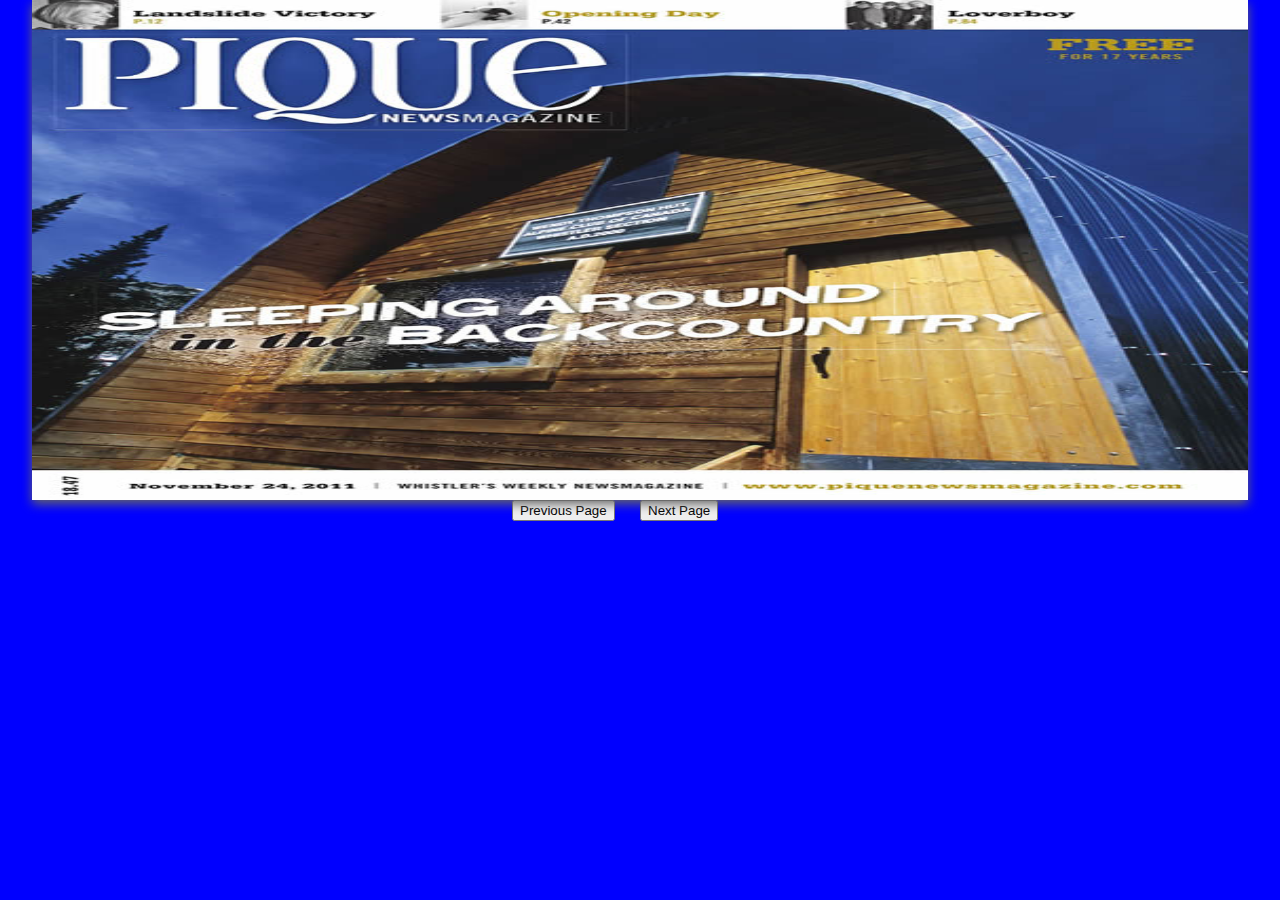
<file: index.html>
<!DOCTYPE html>
<html lang="en">
  <head>
    <meta charset="UTF-8">
	  <meta http-equiv="X-UA-Compatible" content="IE=edge">  
	  <meta name="viewport" content="width=device-width, initial-scale=1.0">

    <script type="text/javascript" src="https://cdnjs.cloudflare.com/ajax/libs/jquery/3.4.0/jquery.min.js"></script>
    <script type="text/javascript" src="./turn.min.js"></script>
    <title>Flip Book 2</title>

    <style>
      #flipbook {
        overflow: hidden !important;
        display: flex;

        background-color: white;
      }
      
      #flipbook .page {
        height: 600px;
      }

      .mega-block {
        display:flex;
        justify-content: center;
      }

      /* Extra small devices (phones, 600px and down) */
      @media only screen and (max-width: 600px) {

      }

      /* Small devices (portrait tablets and large phones, 600px and up) */
      @media only screen and ((min-width: 250px) and (max-width: 767px)) {
        body {
          background-color: green;
        }

        #flipbook {
          height: auto;       
        }

        #flipbook .page {
          height: auto;
        }
      }
      
      /* Medium devices (landscape tablets, 768px and up) */
      @media only screen and ((min-width: 768px) and (max-width: 990px)) {
        body {
          background-color: yellow;
        }
      }

      /* Large devices (laptops/desktops, 992px and up) */
      @media only screen and (min-width: 992px) {
        body {
          background-color: darkred;
        }
      }

      /* Extra large devices (large laptops and desktops, 1200px and up) */
      @media only screen and (min-width: 1200px) {
        body {
          background-color: blue;
        }
      }

      body {
        margin: 0;
        padding: 0;
        display: block;
        overflow: hidden !important;
      }

      img {
        width: 100%;
        height: 100%;

        overflow: hidden !important;
      }

      button {
        /* background-color: green; */
      }

      /* Box-Buttons  */
      .container-buttons {
        display: flex;
        flex-direction: row;
        justify-content: center;
        flex-flow: row;

        height: 250px;
      }

      .box {
        width: 10%;
        flex-direction: row;
        box-sizing: border-box;
      }

      #flipbook .shadow,
      #flipbook.shadow {

        -webkit-box-shadow: 0 4px 10px #666;
        -moz-box-shadow: 0 4px 10px #666;
        -ms-box-shadow: 0 4px 10px #666;
        -o-box-shadow: 0 4px 10px #666;
        box-shadow: 0 4px 10px #666;
      }
    </style>
  </head>
  
  <body>
    <div class="mega-block">
    <div id="flipbook">
        <div>
          <img src="images/01.jpg">
        </div> 
        <div>
          <img src="images/02.jpg">
        </div> 
        <div>
          <img src="images/03.jpg">
        </div>
        <div>
          <img src="images/04.jpg">
        </div>
        <div>
          <img src="images/05.jpg">
        </div>
        <div>
          <img src="images/06.jpg">
        </div>
    </div>
  </div>

    <div class="container-buttons">
      <div class="box">
        <button id="prev-btn">Previous Page</button>
      </div>
      <div class="box">
        <button id="next-btn">Next Page</button>
      </div>
    </div>

      <script type="text/javascript">
        $('#flipbook').turn({
          height: 500,
          page: 1,
          autoCenter:true,
          duration: 750
        })

        $("#flipbook").width("95%");


        $("#flipbook").turn("center");
        document.getElementById("next-btn").addEventListener("click", nextPage);
        document.getElementById("prev-btn").addEventListener("click", prevPage);

        $("#flipbook").turn("display", "single");


        function nextPage() {
          $("#flipbook").turn("next");
          $("#flipbook").turn("page", 4);

        }

        function prevPage() {
          $("#flipbook").turn("previous");
        }

        $("#flipbook").turn("resize");
      </script>
  </body>
</html>
</file>
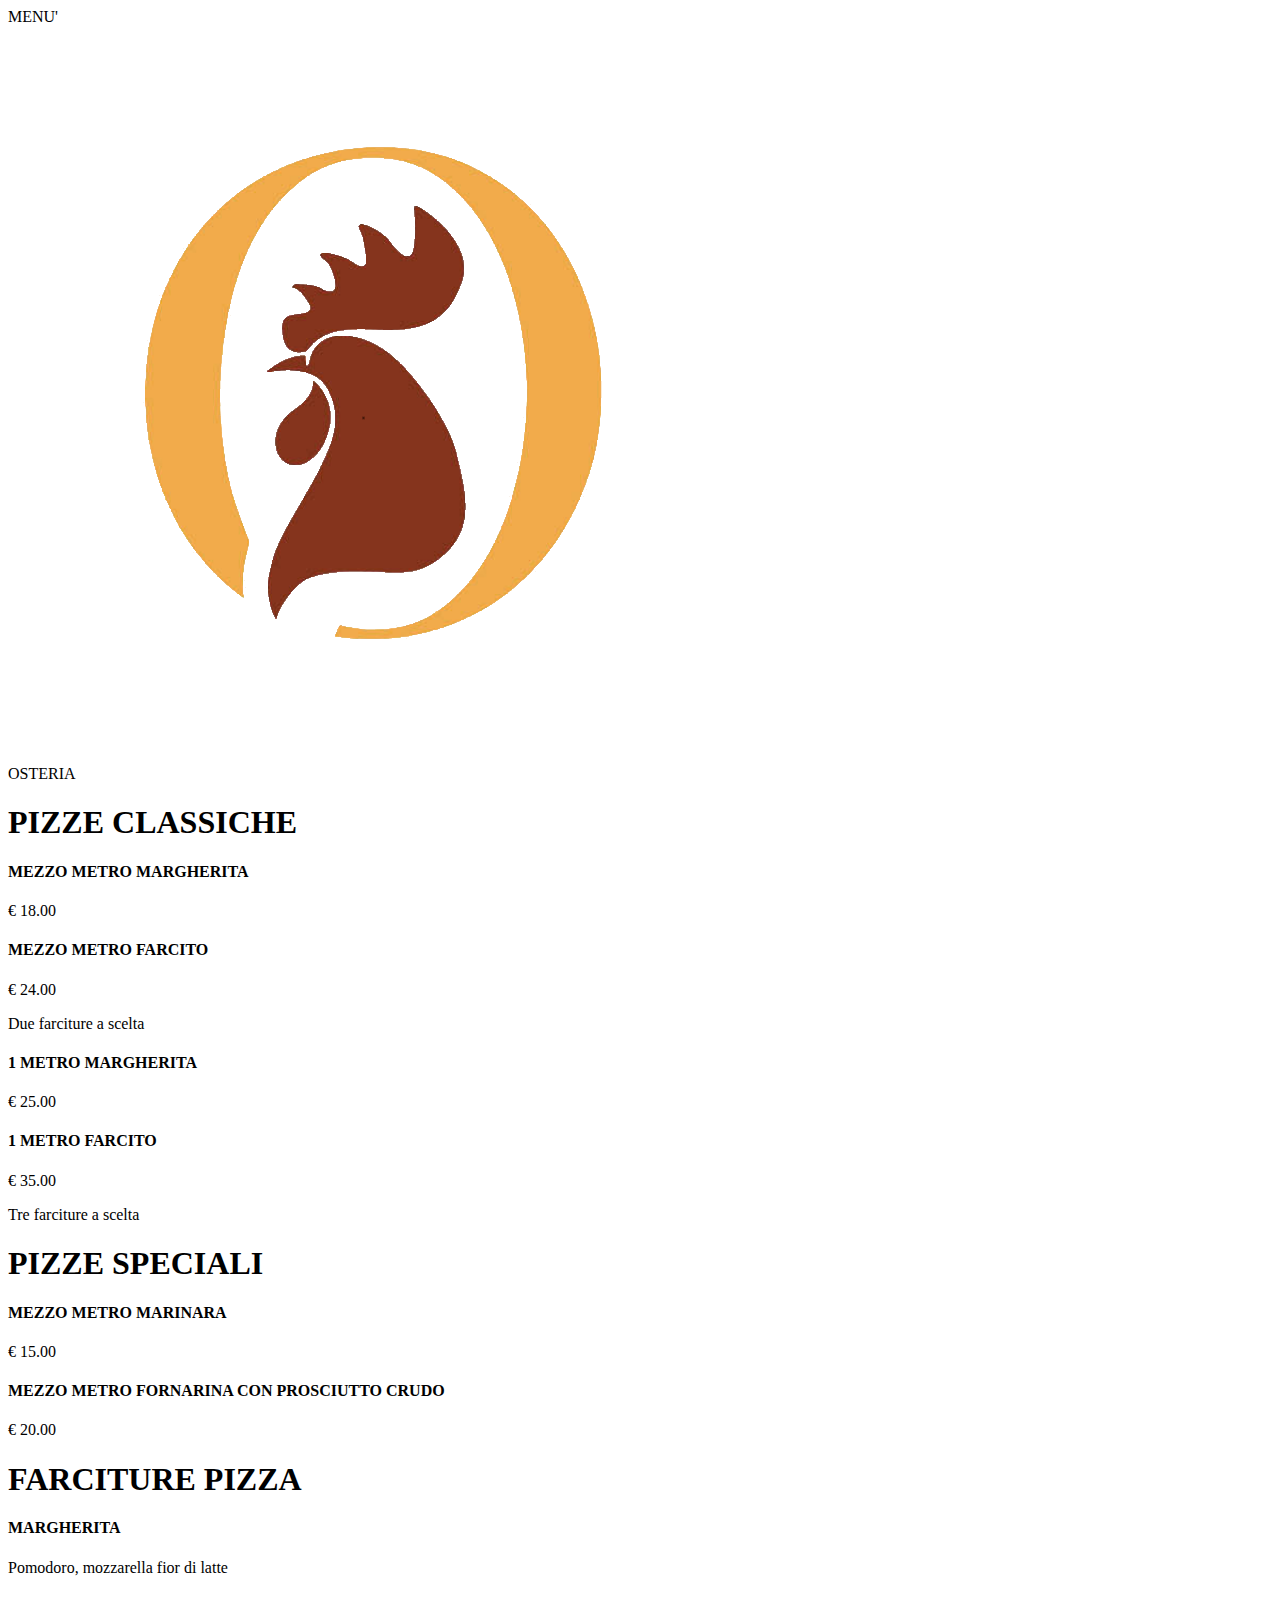
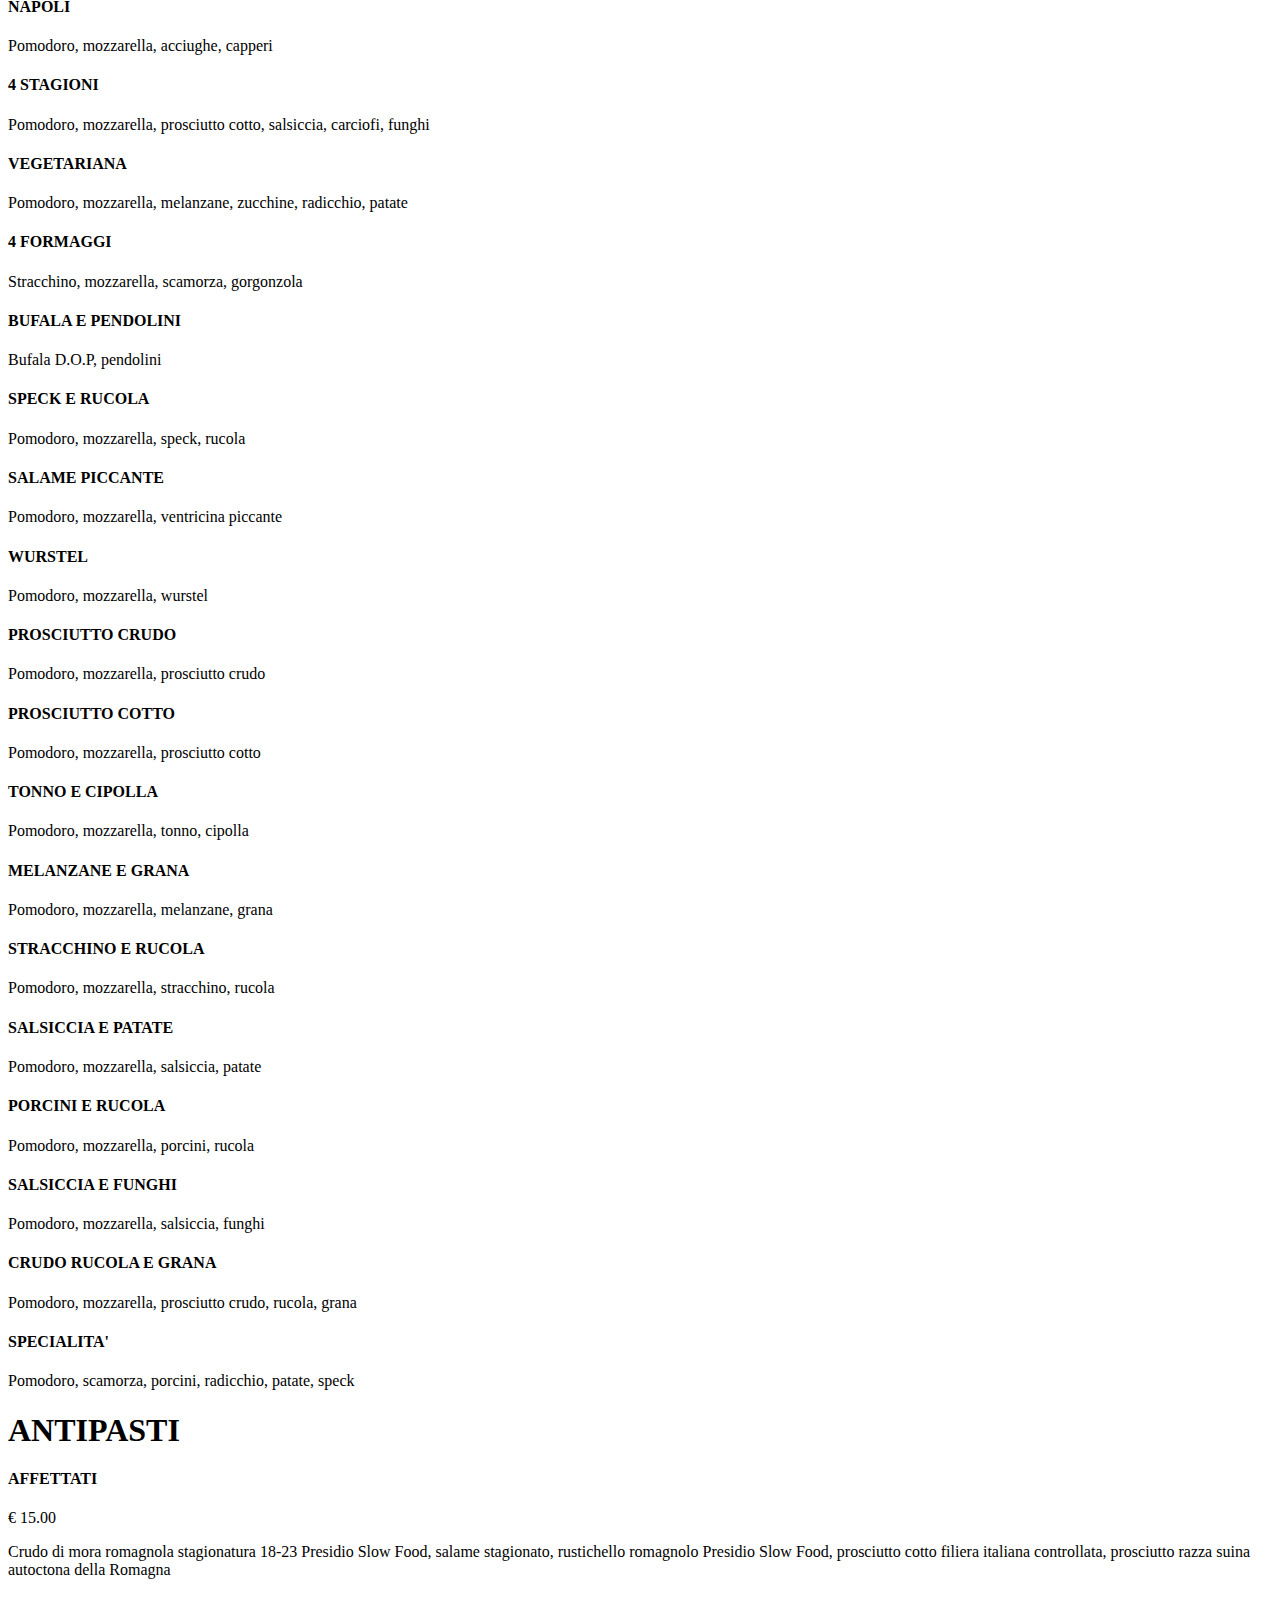
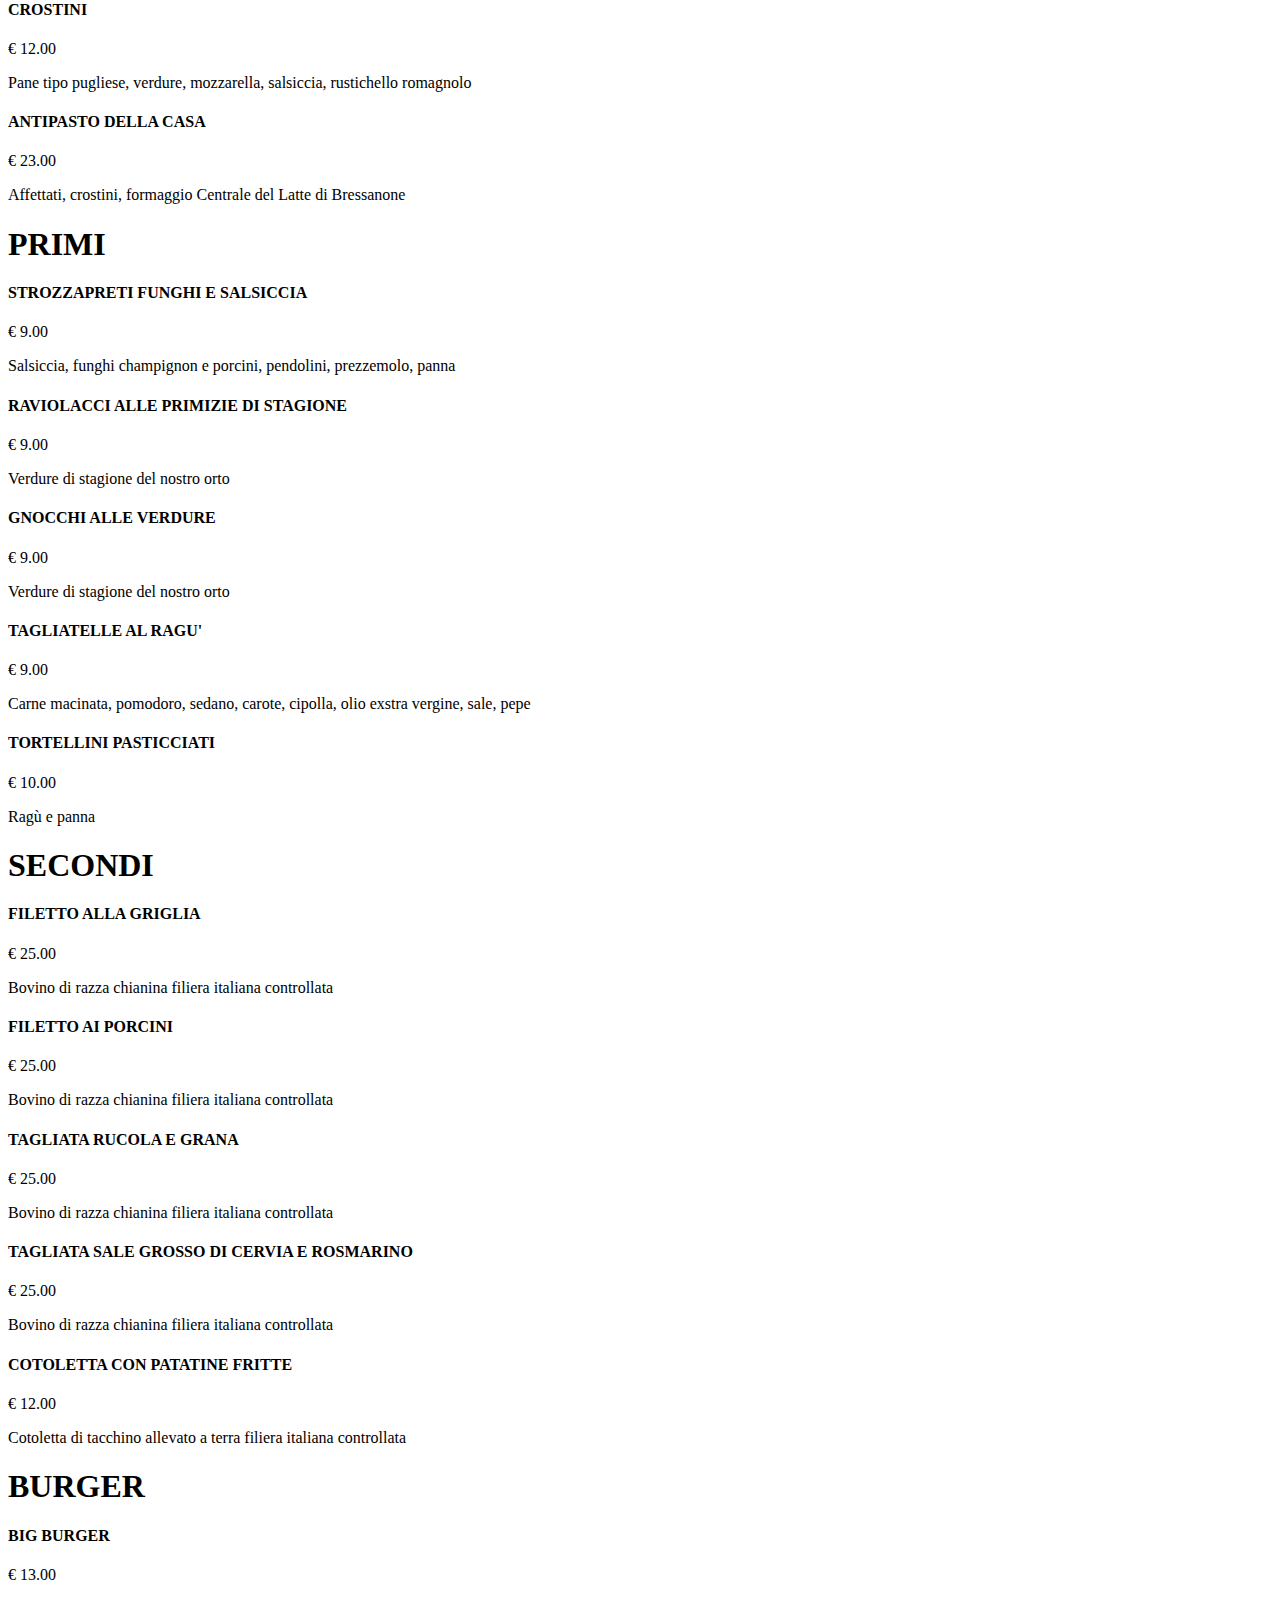
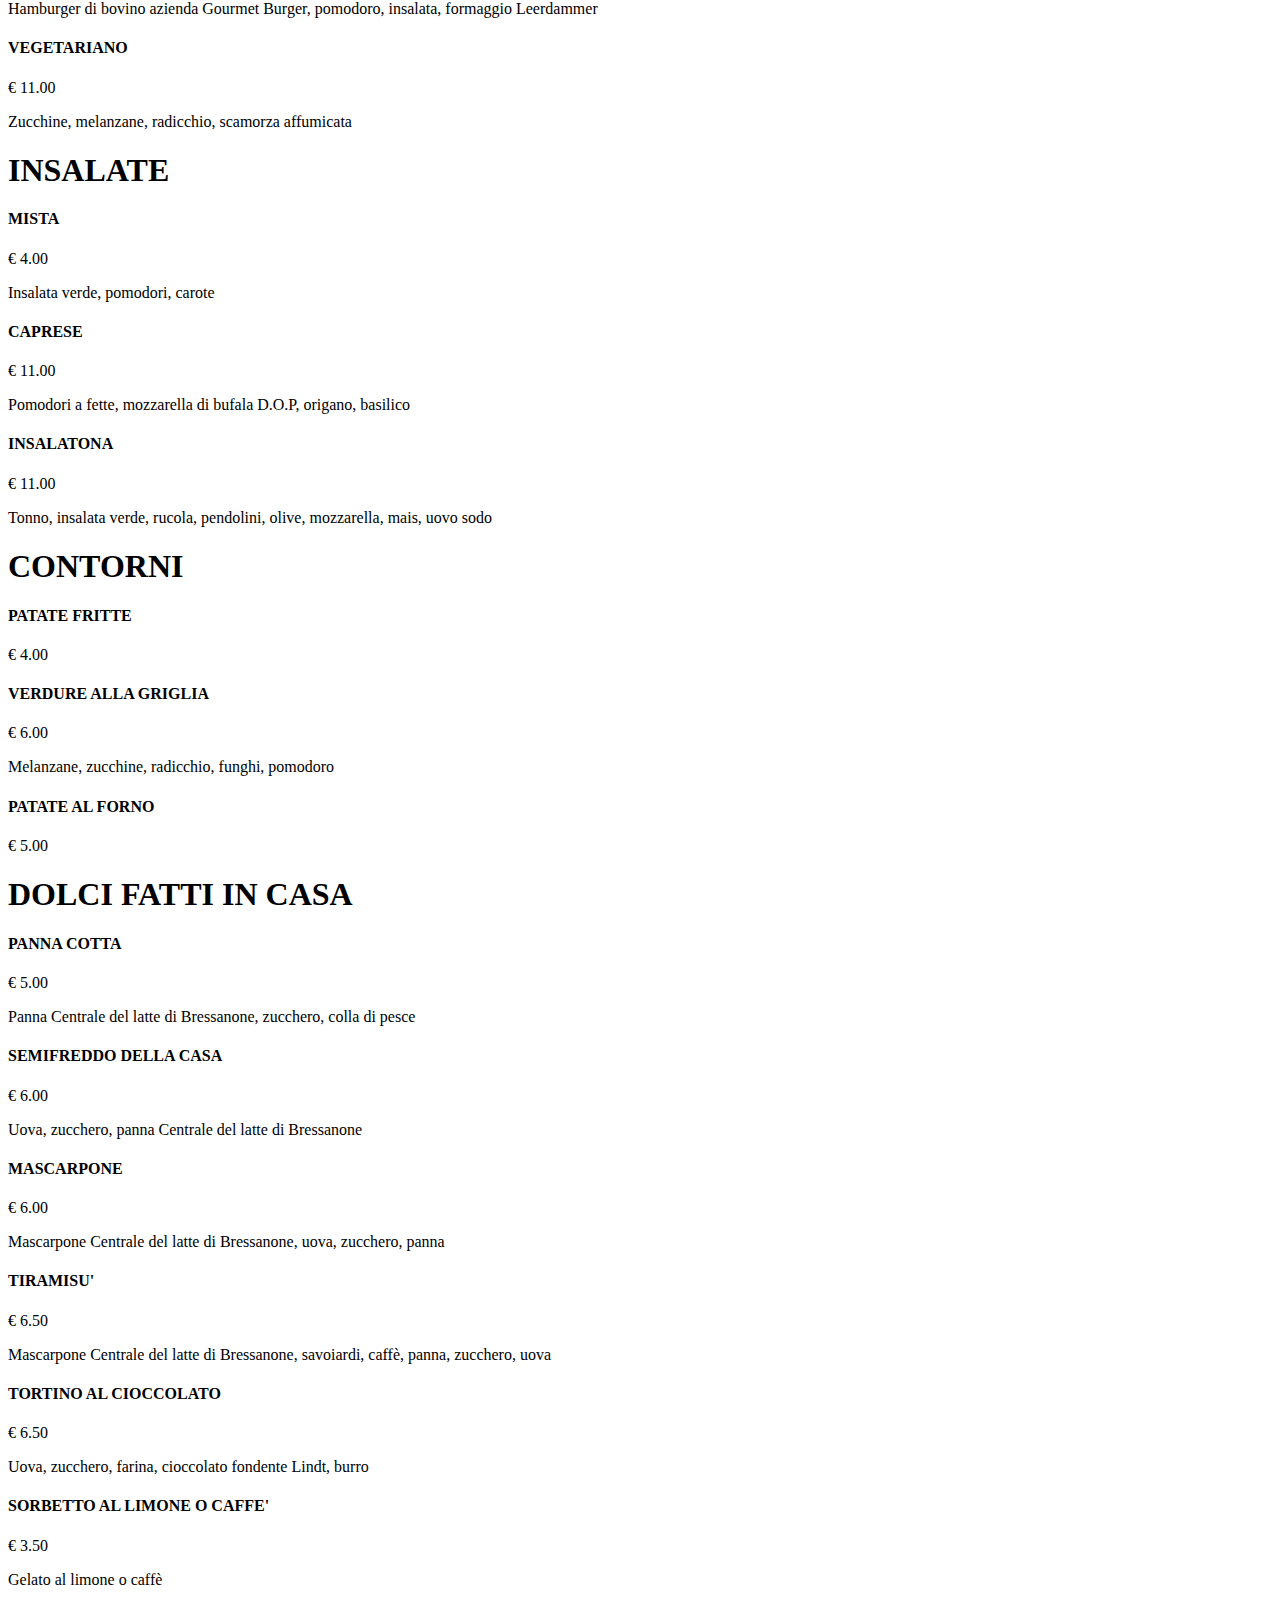
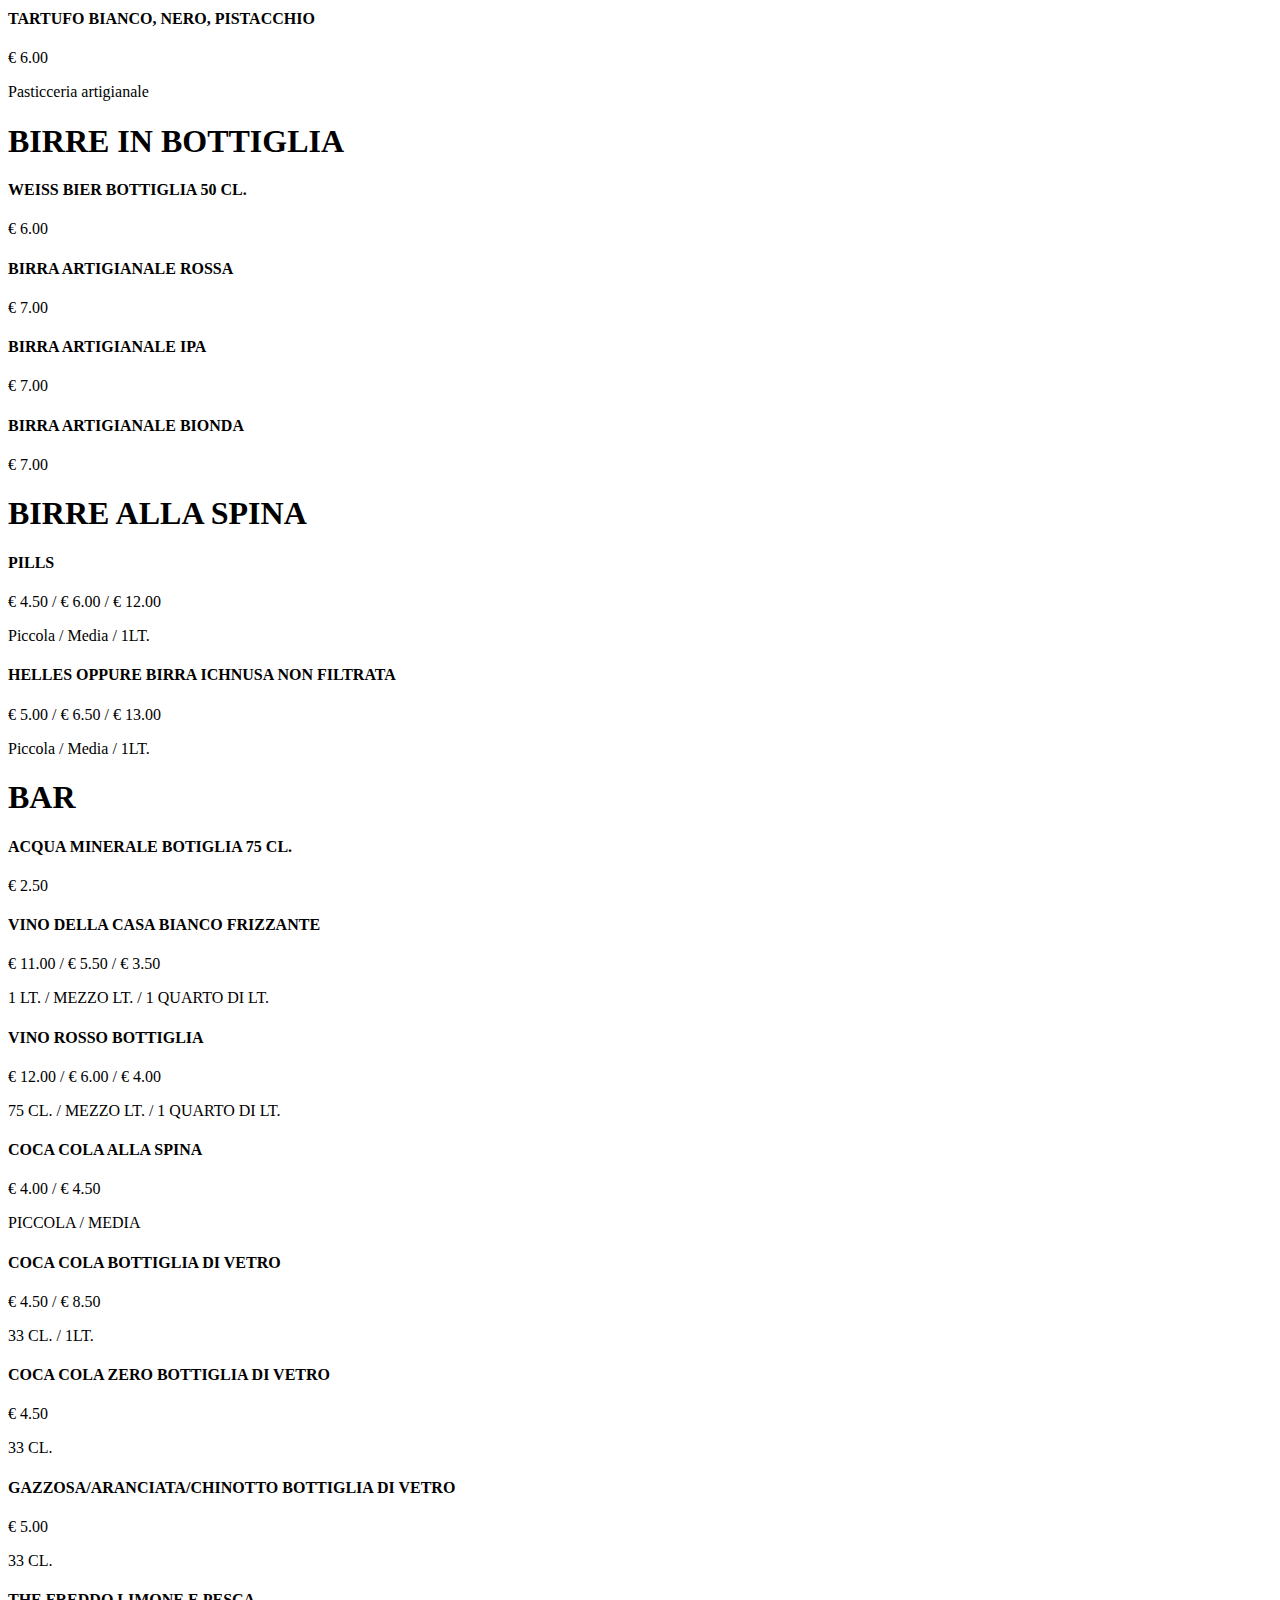
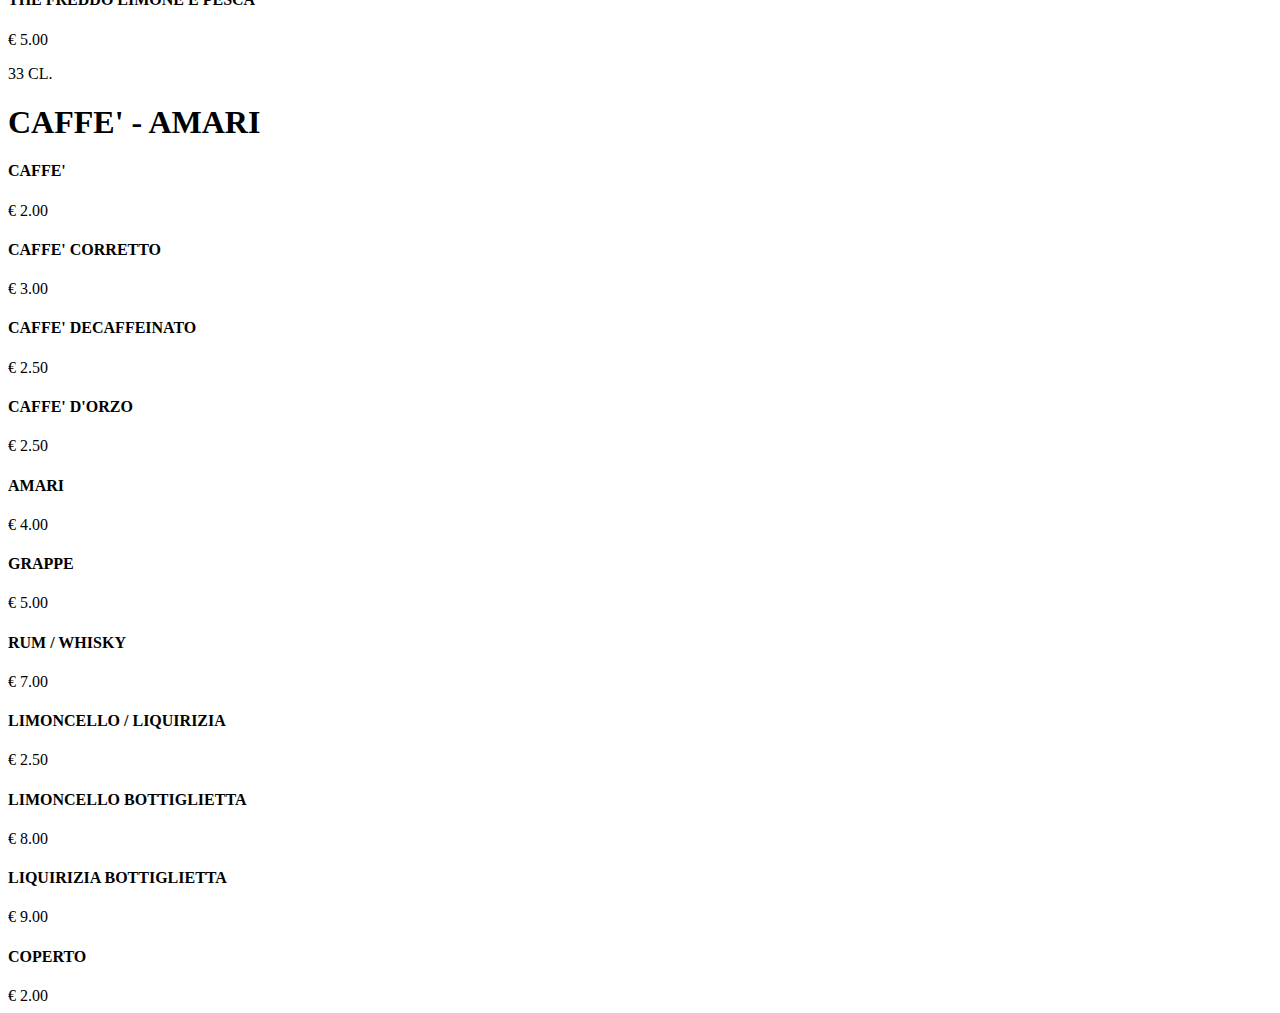
<file: menu.html>
<!DOCTYPE html>
<html lang="en">

<head>
    <meta charset="UTF-8">
    <meta http-equiv="X-UA-Compatible" content="IE=edge">
    <meta name="viewport" content="width=device-width, initial-scale=1.0">
    
    <link rel="css" href="./stylesheet.css">
    <link rel="preconnect" href="https://fonts.googleapis.com">
    <link rel="preconnect" href="https://fonts.gstatic.com" crossorigin>
    <link href="https://fonts.googleapis.com/css2?family=Croissant+One&family=Playfair+Display:wght@400;700&display=swap" rel="stylesheet">
    
    <script type="text/javascript" src="https://cdnjs.cloudflare.com/ajax/libs/jquery/3.4.0/jquery.min.js"></script>
    <title>Osteria il Gallo - Menu </title>
</head>

<body>
    <div class="head-container">
        <div class="left-head">
            MENU'
        </div>
        <div class="center-head">
            <img id="logo-img" src="images/logo_osteria.png">
        </div>
        <div class="right-head">
            OSTERIA
        </div>
    </div>
    <div class="products-wrapper">
        <div class="pizze-classiche-container-block">
        <div class="category-block">
            <h1>PIZZE CLASSICHE</h1>
        </div>
        <div class="product-block">
            <div class="product-description">
                <div class="product-name-price">
                    <div class="product-name">
                        <h4>MEZZO METRO MARGHERITA</h4>
                    </div>
                    <div class="product-price">€ 18.00</div>
                </div>
            </div>
        </div>
         <div class="product-block">
            <div class="product-description">
                <div class="product-name-price">
                    <div class="product-name">
                        <h4>MEZZO METRO FARCITO</h4>
                    </div>
                    <div class="product-price">€ 24.00</div>
                </div>
                <p>
                    Due farciture a scelta
                </p>
            </div>
        </div>
        <div class="product-block">
            <div class="product-description">
                <div class="product-name-price">
                    <div class="product-name">
                        <h4>1 METRO MARGHERITA</h4>
                    </div>
                    <div class="product-price">€ 25.00</div>
                </div>
            </div>
        </div>
        <div class="product-block">
            <div class="product-description">
                <div class="product-name-price">
                    <div class="product-name">
                        <h4>1 METRO FARCITO</h4>
                    </div>
                    <div class="product-price">€ 35.00</div>
                </div>
                <p>
                    Tre farciture a scelta
                </p>
            </div>
        </div>
    </div>

        <div class="category-block">
            <h1>PIZZE SPECIALI</h1>
        </div>
        <div class="product-block">
            <div class="product-description">
                <div class="product-name-price">
                    <div class="product-name">
                        <h4>MEZZO METRO MARINARA</h4>
                    </div>
                    <div class="product-price">€ 15.00</div>
                </div>
            </div>
        </div>
        <div class="product-block">
            <div class="product-description">
                <div class="product-name-price">
                    <div class="product-name">
                        <h4>MEZZO METRO FORNARINA CON PROSCIUTTO CRUDO</h4>
                    </div>
                    <div class="product-price">€ 20.00</div>
                </div>
            </div>
        </div>

        <div class="category-block">
            <h1>FARCITURE PIZZA</h1>
        </div>
        <div class="parent-container">
            <div class="container-left">
                <div class="product-container-name">
                    <h4>MARGHERITA</h4>
                </div>
                <div class="product-description">
                    <p>Pomodoro, mozzarella fior di latte</p>
                </div>
                <div class="product-container-name">
                    <h4>NAPOLI</h4>
                </div>
                <div class="product-description">
                    <p>Pomodoro, mozzarella, acciughe, capperi</p>
                </div>
                <div class="product-container-name">
                    <h4>4 STAGIONI</h4>
                </div>
                <div class="product-description">
                    <p>Pomodoro, mozzarella, prosciutto cotto, salsiccia, carciofi, funghi</p>
                </div>
                <div class="product-container-name">
                    <h4>VEGETARIANA</h4>
                </div>
                <div class="product-description">
                    <p>Pomodoro, mozzarella, melanzane, zucchine, radicchio, patate</p>
                </div>
                <div class="product-container-name">
                    <h4>4 FORMAGGI</h4>
                </div>
                <div class="product-description">
                    <p>Stracchino, mozzarella, scamorza, gorgonzola</p>
                </div>
                <div class="product-container-name">
                    <h4>BUFALA E PENDOLINI</h4>
                </div>
                <div class="product-description">
                    <p>Bufala D.O.P, pendolini</p>
                </div>
                <div class="product-container-name">
                    <h4>SPECK E RUCOLA</h4>
                </div>
                <div class="product-description">
                    <p>Pomodoro, mozzarella, speck, rucola</p>
                </div>
                <div class="product-container-name">
                    <h4>SALAME PICCANTE</h4>
                </div>
                <div class="product-description">
                    <p>Pomodoro, mozzarella, ventricina piccante</p>
                </div>
                 <div class="product-container-name">
                    <h4>WURSTEL</h4>
                </div>
                <div class="product-description">
                    <p>Pomodoro, mozzarella, wurstel</p>
                </div>
                 <div class="product-container-name">
                    <h4>PROSCIUTTO CRUDO</h4>
                </div>
                <div class="product-description">
                    <p>Pomodoro, mozzarella, prosciutto crudo</p>
                </div>
            </div>
            <div class="container-right">
                <div class="product-container-name">
                    <h4>PROSCIUTTO COTTO</h4>
                </div>
                <div class="product-description">
                    <p>Pomodoro, mozzarella, prosciutto cotto</p>
                </div>
                <div class="product-container-name">
                    <h4>TONNO E CIPOLLA</h4>
                </div>
                <div class="product-description">
                    <p>Pomodoro, mozzarella, tonno, cipolla</p>
                </div>
                <div class="product-container-name">
                    <h4>MELANZANE E GRANA</h4>
                </div>
                <div class="product-description">
                    <p>Pomodoro, mozzarella, melanzane, grana</p>
                </div>
                <div class="product-container-name">
                    <h4>STRACCHINO E RUCOLA</h4>
                </div>
                <div class="product-description">
                    <p>Pomodoro, mozzarella, stracchino, rucola</p>
                </div>
                <div class="product-container-name">
                    <h4>SALSICCIA E PATATE</h4>
                </div>
                <div class="product-description">
                    <p>Pomodoro, mozzarella, salsiccia, patate</p>
                </div>
                <div class="product-container-name">
                    <h4>PORCINI E RUCOLA</h4>
                </div>
                <div class="product-description">
                    <p>Pomodoro, mozzarella, porcini, rucola</p>
                </div>
                <div class="product-container-name">
                    <h4>SALSICCIA E FUNGHI</h4>
                </div>
                <div class="product-description">
                    <p>Pomodoro, mozzarella, salsiccia, funghi</p>
                </div>
                <div class="product-container-name">
                    <h4>CRUDO RUCOLA E GRANA</h4>
                </div>
                <div class="product-description">
                    <p>Pomodoro, mozzarella, prosciutto crudo, rucola, grana</p>
                </div>
                <div class="product-container-name">
                    <h4>SPECIALITA'</h4>
                </div>
                <div class="product-description">
                    <p>Pomodoro, scamorza, porcini, radicchio, patate, speck</p>
                </div>
            </div>
        </div>
        <div class="category-block">
            <h1>ANTIPASTI</h1>
        </div>
        <div class="product-block">
            <div class="product-description">
                <div class="product-name-price">
                    <div class="product-name">
                        <h4>AFFETTATI</h4>
                    </div>
                    <div class="product-price">€ 15.00</div>
                </div>
                <p>
                    Crudo di mora romagnola stagionatura 18-23 Presidio Slow Food, salame stagionato, rustichello romagnolo Presidio Slow Food, prosciutto cotto filiera italiana controllata, prosciutto razza suina autoctona della Romagna
                </p>
            </div>
        </div>
        <div class="product-block">
            <div class="product-description">
                <div class="product-name-price">
                    <div class="product-name">
                        <h4>CROSTINI</h4>
                    </div>
                    <div class="product-price">€ 12.00</div>
                </div>
                <p>
                    Pane tipo pugliese, verdure, mozzarella, salsiccia, rustichello romagnolo
                </p>
            </div>
        </div>
        <div class="product-block">
            <div class="product-description">
                <div class="product-name-price">
                    <div class="product-name">
                        <h4>ANTIPASTO DELLA CASA</h4>
                    </div>
                    <div class="product-price">€ 23.00</div>
                </div>
                <p>
                    Affettati, crostini, formaggio Centrale del Latte di Bressanone
                </p>
            </div>
        </div>


        <div class="category-block">
            <h1>PRIMI</h1>
        </div>
        <div class="product-block">
            <div class="product-description">
                <div class="product-name-price">
                    <div class="product-name">
                        <h4>STROZZAPRETI FUNGHI E SALSICCIA</h4>
                    </div>
                    <div class="product-price">€ 9.00</div>
                </div>
                <p>
                    Salsiccia, funghi champignon e porcini, pendolini, prezzemolo, panna
                </p>
            </div>
        </div>
        <div class="product-block">
            <div class="product-description">
                <div class="product-name-price">
                    <div class="product-name">
                        <h4>RAVIOLACCI ALLE PRIMIZIE DI STAGIONE</h4>
                    </div>
                    <div class="product-price">€ 9.00</div>
                </div>
                <p>
                    Verdure di stagione del nostro orto
                </p>
            </div>
        </div>
        <div class="product-block">
            <div class="product-description">
                <div class="product-name-price">
                    <div class="product-name">
                        <h4>GNOCCHI ALLE VERDURE</h4>
                    </div>
                    <div class="product-price">€ 9.00</div>
                </div>
                <p>
                    Verdure di stagione del nostro orto
                </p>
            </div>
        </div>
        <div class="product-block">
            <div class="product-description">
                <div class="product-name-price">
                    <div class="product-name">
                        <h4>TAGLIATELLE AL RAGU'</h4>
                    </div>
                    <div class="product-price">€ 9.00</div>
                </div>
                <p>
                    Carne macinata, pomodoro, sedano, carote, cipolla, olio exstra vergine, sale, pepe
                </p>
            </div>
        </div>
        <div class="product-block">
            <div class="product-description">
                <div class="product-name-price">
                    <div class="product-name">
                        <h4>TORTELLINI PASTICCIATI</h4>
                    </div>
                    <div class="product-price">€ 10.00</div>
                </div>
                <p>
                    Ragù e panna
                </p>
            </div>
        </div>
        <div class="category-block">
            <h1>SECONDI</h1>
        </div>
        <div class="product-block">
            <div class="product-description">
                <div class="product-name-price">
                    <div class="product-name">
                        <h4>FILETTO ALLA GRIGLIA</h4>
                    </div>
                    <div class="product-price">€ 25.00</div>
                </div>
                <p>
                    Bovino di razza chianina filiera italiana controllata
                </p>
            </div>
        </div>
        <div class="product-block">
            <div class="product-description">
                <div class="product-name-price">
                    <div class="product-name">
                        <h4>FILETTO AI PORCINI</h4>
                    </div>
                    <div class="product-price">€ 25.00</div>
                </div>
                <p>
                    Bovino di razza chianina filiera italiana controllata 
                </p>
            </div>
        </div>
        <div class="product-block">
            <div class="product-description">
                <div class="product-name-price">
                    <div class="product-name">
                        <h4>TAGLIATA RUCOLA E GRANA</h4>
                    </div>
                    <div class="product-price">€ 25.00</div>
                </div>
                <p>
                    Bovino di razza chianina filiera italiana controllata
                </p>
            </div>
        </div>
        <div class="product-block">
            <div class="product-description">
                <div class="product-name-price">
                    <div class="product-name">
                        <h4>TAGLIATA SALE GROSSO DI CERVIA E ROSMARINO</h4>
                    </div>
                    <div class="product-price">€ 25.00</div>
                </div>
                <p>
                    Bovino di razza chianina filiera italiana controllata
                </p>
            </div>
        </div>
        <div class="product-block">
            <div class="product-description">
                <div class="product-name-price">
                    <div class="product-name">
                        <h4>COTOLETTA CON PATATINE FRITTE</h4>
                    </div>
                    <div class="product-price">€ 12.00</div>
                </div>
                <p>
                    Cotoletta di tacchino allevato a terra filiera italiana controllata
                </p>
            </div>
        </div>
        <div class="category-block">
            <h1>BURGER</h1>
        </div>
        <div class="product-block">
            <div class="product-description">
                <div class="product-name-price">
                    <div class="product-name">
                        <h4>BIG BURGER</h4>
                    </div>
                    <div class="product-price">€ 13.00</div>
                </div>
                <p>
                    Hamburger di bovino azienda Gourmet Burger, pomodoro, insalata, formaggio Leerdammer
                </p>
            </div>
        </div>
        <div class="product-block">
            <div class="product-description">
                <div class="product-name-price">
                    <div class="product-name">
                        <h4>VEGETARIANO</h4>
                    </div>
                    <div class="product-price">€ 11.00</div>
                </div>
                <p>
                    Zucchine, melanzane, radicchio, scamorza affumicata
                </p>
            </div>
        </div>
        <div class="category-block">
            <h1>INSALATE</h1>
        </div>
        <div class="product-block">
            <div class="product-description">
                <div class="product-name-price">
                    <div class="product-name">
                        <h4>MISTA</h4>
                    </div>
                    <div class="product-price">€ 4.00</div>
                </div>
                <p>
                    Insalata verde, pomodori, carote
                </p>
            </div>
        </div>
        <div class="product-block">
            <div class="product-description">
                <div class="product-name-price">
                    <div class="product-name">
                        <h4>CAPRESE</h4>
                    </div>
                    <div class="product-price">€ 11.00</div>
                </div>
                <p>
                    Pomodori a fette, mozzarella di bufala D.O.P, origano, basilico
                </p>
            </div>
        </div>
        <div class="product-block">
            <div class="product-description">
                <div class="product-name-price">
                    <div class="product-name">
                        <h4>INSALATONA</h4>
                    </div>
                    <div class="product-price">€ 11.00</div>
                </div>
                <p>
                    Tonno, insalata verde, rucola, pendolini, olive, mozzarella, mais, uovo sodo 
                </p>
            </div>
        </div>
        <div class="category-block">
            <h1>CONTORNI</h1>
        </div>
        <div class="product-block">
            <div class="product-description">
                <div class="product-name-price">
                    <div class="product-name">
                        <h4>PATATE FRITTE</h4>
                    </div>
                    <div class="product-price">€ 4.00</div>
                </div>
            </div>
        </div>
        <div class="product-block">
            <div class="product-description">
                <div class="product-name-price">
                    <div class="product-name">
                        <h4>VERDURE ALLA GRIGLIA</h4>
                    </div>
                    <div class="product-price">€ 6.00</div>
                </div>
                <p>
                    Melanzane, zucchine, radicchio, funghi, pomodoro
                </p>
            </div>
        </div>
        <div class="product-block">
            <div class="product-description">
                <div class="product-name-price">
                    <div class="product-name">
                        <h4>PATATE AL FORNO</h4>
                    </div>
                    <div class="product-price">€ 5.00</div>
                </div>
            </div>
        </div>
        <div class="category-block">
            <h1>DOLCI FATTI IN CASA</h1>
        </div>
        <div class="product-block">
            <div class="product-description">
                <div class="product-name-price">
                    <div class="product-name">
                        <h4>PANNA COTTA</h4>
                    </div>
                    <div class="product-price">€ 5.00</div>
                </div>
                <p>
                    Panna Centrale del latte di Bressanone, zucchero, colla di pesce
                </p>
            </div>
        </div>
        <div class="product-block">
            <div class="product-description">
                <div class="product-name-price">
                    <div class="product-name">
                        <h4>SEMIFREDDO DELLA CASA</h4>
                    </div>
                    <div class="product-price">€ 6.00</div>
                </div>
                <p>
                    Uova, zucchero, panna Centrale del latte di Bressanone
                </p>
            </div>
        </div>
        <div class="product-block">
            <div class="product-description">
                <div class="product-name-price">
                    <div class="product-name">
                        <h4>MASCARPONE</h4>
                    </div>
                    <div class="product-price">€ 6.00</div>
                </div>
                <p>
                    Mascarpone Centrale del latte di Bressanone, uova, zucchero, panna
                </p>
            </div>
        </div>
        <div class="product-block">
            <div class="product-description">
                <div class="product-name-price">
                    <div class="product-name">
                        <h4>TIRAMISU'</h4>
                    </div>
                    <div class="product-price">€ 6.50</div>
                </div>
                <p>
                    Mascarpone Centrale del latte di Bressanone, savoiardi, caffè, panna, zucchero, uova
                </p>
            </div>
        </div>
        <div class="product-block">
            <div class="product-description">
                <div class="product-name-price">
                    <div class="product-name">
                        <h4>TORTINO AL CIOCCOLATO</h4>
                    </div>
                    <div class="product-price">€ 6.50</div>
                </div>
                <p>
                    Uova, zucchero, farina, cioccolato fondente Lindt, burro
                </p>
            </div>
        </div>
        <div class="product-block">
            <div class="product-description">
                <div class="product-name-price">
                    <div class="product-name">
                        <h4>SORBETTO AL LIMONE O CAFFE'</h4>
                    </div>
                    <div class="product-price">€ 3.50</div>
                </div>
                <p>
                    Gelato al limone o caffè
                </p>
            </div>
        </div>
        <div class="product-block">
            <div class="product-description">
                <div class="product-name-price">
                    <div class="product-name">
                        <h4>TARTUFO BIANCO, NERO, PISTACCHIO</h4>
                    </div>
                    <div class="product-price">€ 6.00</div>
                </div>
                <p>
                    Pasticceria artigianale
                </p>
            </div>
        </div>
    <div class="category-block">
        <h1>BIRRE IN BOTTIGLIA</h1>
    </div>
    <div class="product-block">
            <div class="product-description">
                <div class="product-name-price">
                    <div class="product-name">
                        <h4>WEISS BIER BOTTIGLIA 50 CL.</h4>
                    </div>
                    <div class="product-price">€ 6.00</div>
                </div>
            </div>
    </div>
    <div class="product-block">
            <div class="product-description">
                <div class="product-name-price">
                    <div class="product-name">
                        <h4>BIRRA ARTIGIANALE ROSSA</h4>
                    </div>
                    <div class="product-price">€ 7.00</div>
                </div>
            </div>
        </div>
            <div class="product-block">
            <div class="product-description">
                <div class="product-name-price">
                    <div class="product-name">
                        <h4>BIRRA ARTIGIANALE IPA</h4>
                    </div>
                    <div class="product-price">€ 7.00</div>
                </div>
            </div>
        </div>
            <div class="product-block">
            <div class="product-description">
                <div class="product-name-price">
                    <div class="product-name">
                        <h4>BIRRA ARTIGIANALE BIONDA</h4>
                    </div>
                    <div class="product-price">€ 7.00</div>
                </div>
            </div>
        </div>

        <div class="category-block">
            <h1>BIRRE ALLA SPINA</h1>
        </div>
            <div class="product-block">
            <div class="product-description">
                <div class="product-name-price">
                    <div class="product-name">
                        <h4>PILLS</h4>
                    </div>
                    <div class="product-price">€ 4.50 / € 6.00 / € 12.00</div>
                </div>
                <p>
                    Piccola / Media / 1LT.
                </p>
            </div>
        </div>
            <div class="product-block">
            <div class="product-description">
                <div class="product-name-price">
                    <div class="product-name">
                        <h4>HELLES OPPURE BIRRA ICHNUSA NON FILTRATA</h4>
                    </div>
                    <div class="product-price">€ 5.00 / € 6.50 / € 13.00</div>
                </div>
                <p>
                    Piccola / Media / 1LT.
                </p>
            </div>
        </div>

        <div class="category-block">
            <h1>BAR</h1>
        </div>
        <div class="product-block">
            <div class="product-description">
                <div class="product-name-price">
                    <div class="product-name">
                        <h4>ACQUA MINERALE BOTIGLIA 75 CL.</h4>
                    </div>
                    <div class="product-price">€ 2.50</div>
                </div>
            </div>
        </div>
        <div class="product-block">
            <div class="product-description">
                <div class="product-name-price">
                    <div class="product-name">
                        <h4>VINO DELLA CASA BIANCO FRIZZANTE</h4>
                    </div>
                    <div class="product-price">€ 11.00 / € 5.50 / € 3.50</div>
                </div>
                <p>
                    1 LT. / MEZZO LT. / 1 QUARTO DI LT.
                </p>
            </div>
        </div>
        <div class="product-block">
            <div class="product-description">
                <div class="product-name-price">
                    <div class="product-name">
                        <h4>VINO ROSSO BOTTIGLIA</h4>
                    </div>
                    <div class="product-price">€ 12.00 / € 6.00 / € 4.00</div>
                </div>
                <p>
                    75 CL. / MEZZO LT. / 1 QUARTO DI LT. 
                </p>
            </div>
        </div>
        <div class="product-block">
            <div class="product-description">
                <div class="product-name-price">
                    <div class="product-name">
                        <h4>COCA COLA ALLA SPINA</h4>
                    </div>
                    <div class="product-price">€ 4.00 / € 4.50</div>
                </div>
                <p>
                    PICCOLA / MEDIA
                </p>
            </div>
        </div>
        <div class="product-block">
            <div class="product-description">
                <div class="product-name-price">
                    <div class="product-name">
                        <h4>COCA COLA BOTTIGLIA DI VETRO</h4>
                    </div>
                    <div class="product-price">€ 4.50 / € 8.50</div>
                </div>
                <p>
                    33 CL. / 1LT.
                </p>
            </div>
        </div>
        <div class="product-block">
            <div class="product-description">
                <div class="product-name-price">
                    <div class="product-name">
                        <h4>COCA COLA ZERO BOTTIGLIA DI VETRO</h4>
                    </div>
                    <div class="product-price">€ 4.50</div>
                </div>
                <p>
                    33 CL.
                </p>
            </div>
        </div>
        <div class="product-block">
            <div class="product-description">
                <div class="product-name-price">
                    <div class="product-name">
                        <h4>GAZZOSA/ARANCIATA/CHINOTTO BOTTIGLIA DI VETRO</h4>
                    </div>
                    <div class="product-price">€ 5.00</div>
                </div>
                <p>
                    33 CL. 
                </p>
            </div>
        </div>
        <div class="product-block">
            <div class="product-description">
                <div class="product-name-price">
                    <div class="product-name">
                        <h4>THE FREDDO LIMONE E PESCA</h4>
                    </div>
                    <div class="product-price">€ 5.00</div>
                </div>
                <p>
                    33 CL.
                </p>
            </div>
        </div>

         <div class="category-block">
            <h1>CAFFE' - AMARI</h1>
        </div>
        <div class="product-block">
            <div class="product-description">
                <div class="product-name-price">
                    <div class="product-name">
                        <h4>CAFFE'</h4>
                    </div>
                    <div class="product-price">€ 2.00</div>
                </div>
            </div>
        </div>
         <div class="product-block">
            <div class="product-description">
                <div class="product-name-price">
                    <div class="product-name">
                        <h4>CAFFE' CORRETTO</h4>
                    </div>
                    <div class="product-price">€ 3.00</div>
                </div>
            </div>
        </div>
         <div class="product-block">
            <div class="product-description">
                <div class="product-name-price">
                    <div class="product-name">
                        <h4>CAFFE' DECAFFEINATO</h4>
                    </div>
                    <div class="product-price">€ 2.50</div>
                </div>
            </div>
        </div>
         <div class="product-block">
            <div class="product-description">
                <div class="product-name-price">
                    <div class="product-name">
                        <h4>CAFFE' D'ORZO</h4>
                    </div>
                    <div class="product-price">€ 2.50</div>
                </div>
            </div>
        </div>
         <div class="product-block">
            <div class="product-description">
                <div class="product-name-price">
                    <div class="product-name">
                        <h4>AMARI</h4>
                    </div>
                    <div class="product-price">€ 4.00</div>
                </div>
            </div>
        </div>
         <div class="product-block">
            <div class="product-description">
                <div class="product-name-price">
                    <div class="product-name">
                        <h4>GRAPPE</h4>
                    </div>
                    <div class="product-price">€ 5.00</div>
                </div>
            </div>
        </div>
         <div class="product-block">
            <div class="product-description">
                <div class="product-name-price">
                    <div class="product-name">
                        <h4>RUM / WHISKY</h4>
                    </div>
                    <div class="product-price">€ 7.00</div>
                </div>
            </div>
        </div>
         <div class="product-block">
            <div class="product-description">
                <div class="product-name-price">
                    <div class="product-name">
                        <h4>LIMONCELLO / LIQUIRIZIA</h4>
                    </div>
                    <div class="product-price">€ 2.50</div>
                </div>
            </div>
        </div>
         <div class="product-block">
            <div class="product-description">
                <div class="product-name-price">
                    <div class="product-name">
                        <h4>LIMONCELLO BOTTIGLIETTA</h4>
                    </div>
                    <div class="product-price">€ 8.00</div>
                </div>
            </div>
        </div>
         <div class="product-block">
            <div class="product-description">
                <div class="product-name-price">
                    <div class="product-name">
                        <h4>LIQUIRIZIA BOTTIGLIETTA</h4>
                    </div>
                    <div class="product-price">€ 9.00</div>
                </div>
            </div>
        </div>

        <!-- Sistemare sezione COPERTO -->
         <div class="product-block">
            <div class="product-description">
                <div class="product-name-price">
                    <div class="cover-name">
                        <h4>COPERTO</h4>
                    </div>
                    <div class="product-price">€ 2.00</div>
                </div>
            </div>
        </div>

        <!-- TODO Inserire sezione ALLERGENI TODO -->
    
    </div>
</body>
</html>
</file>
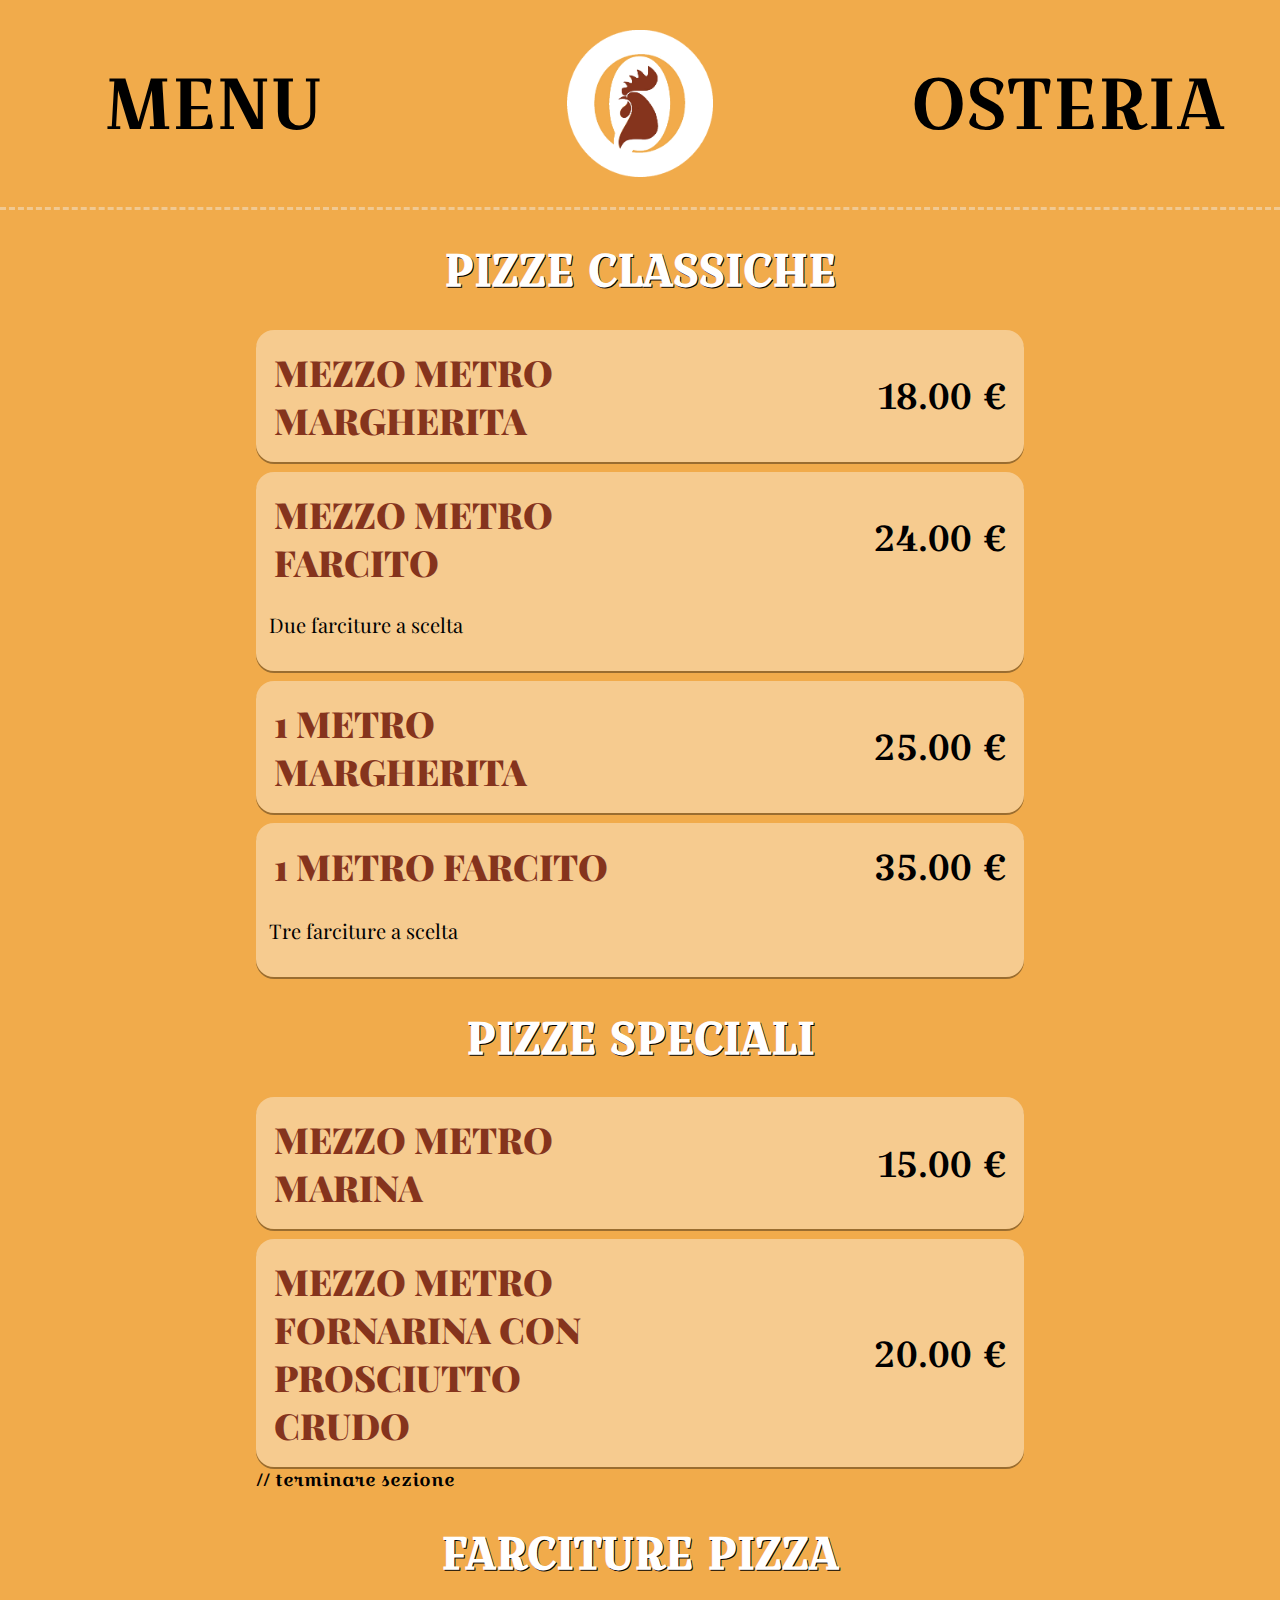
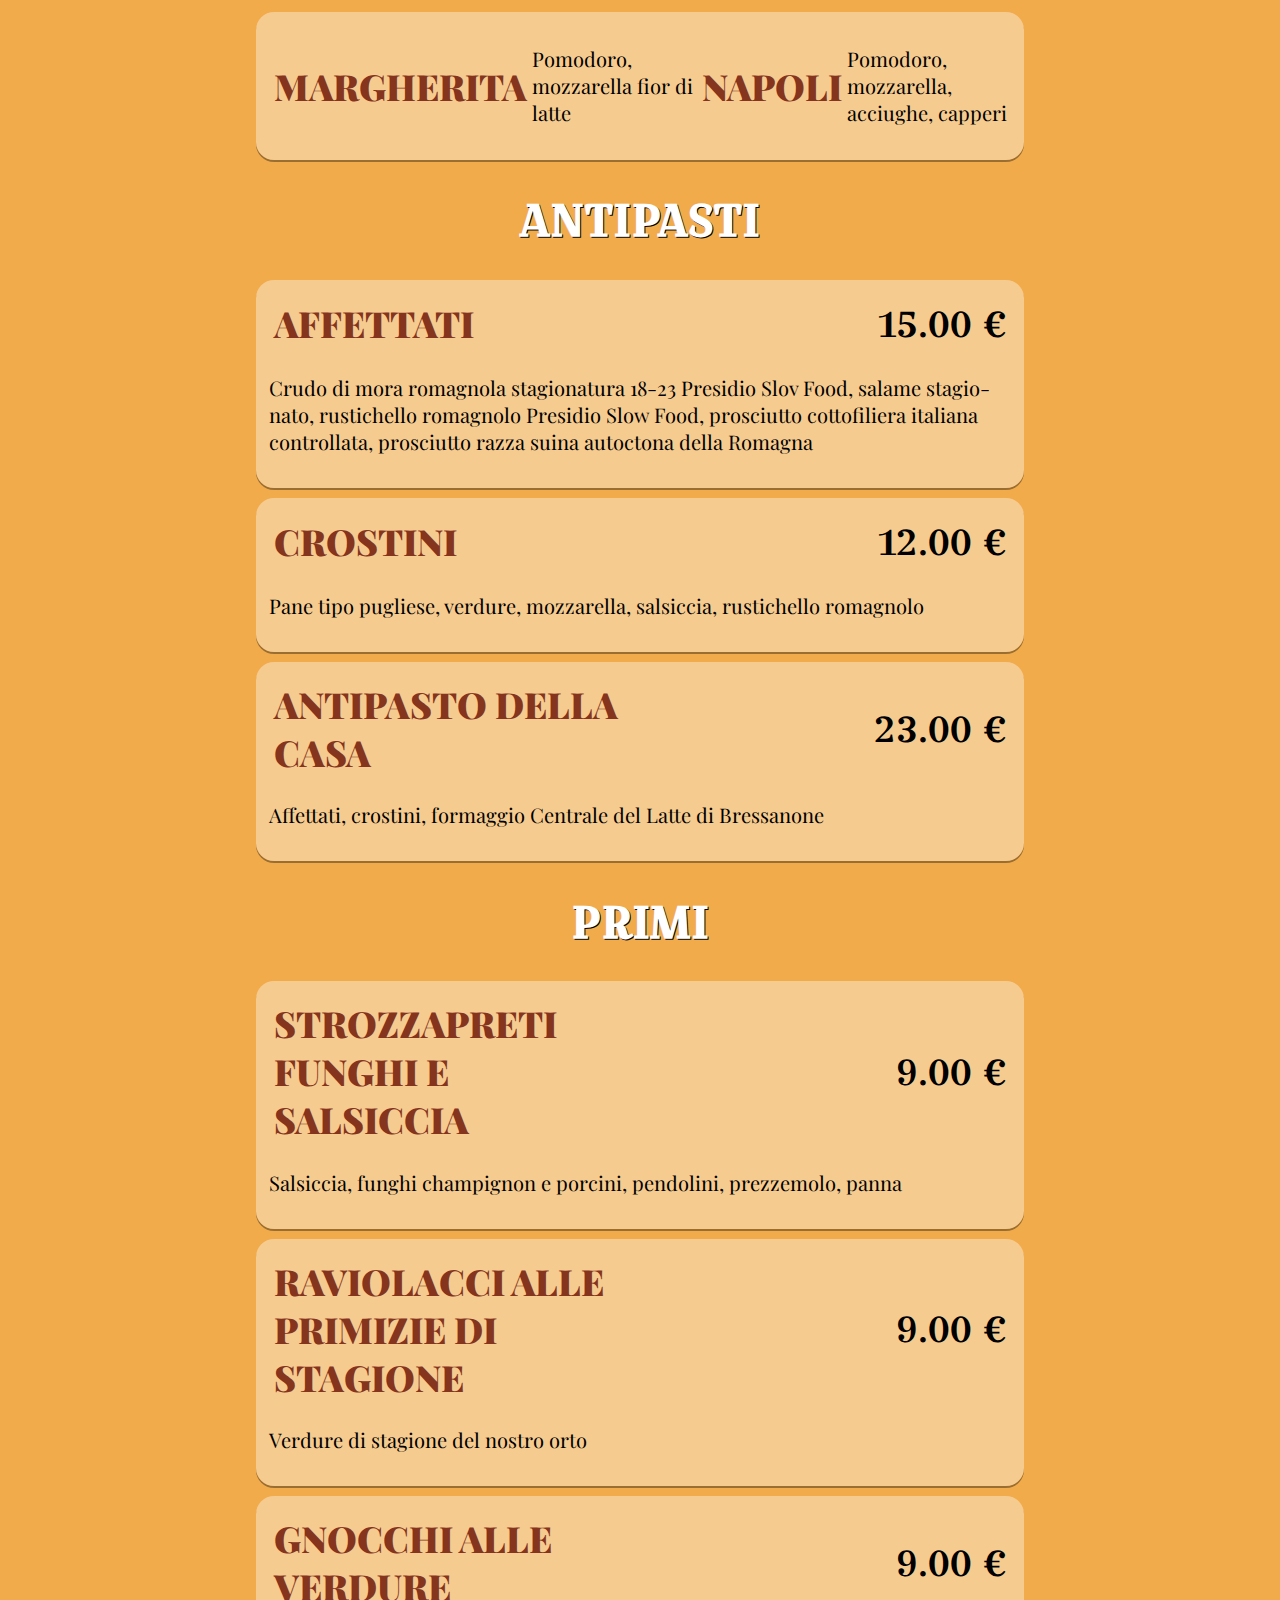
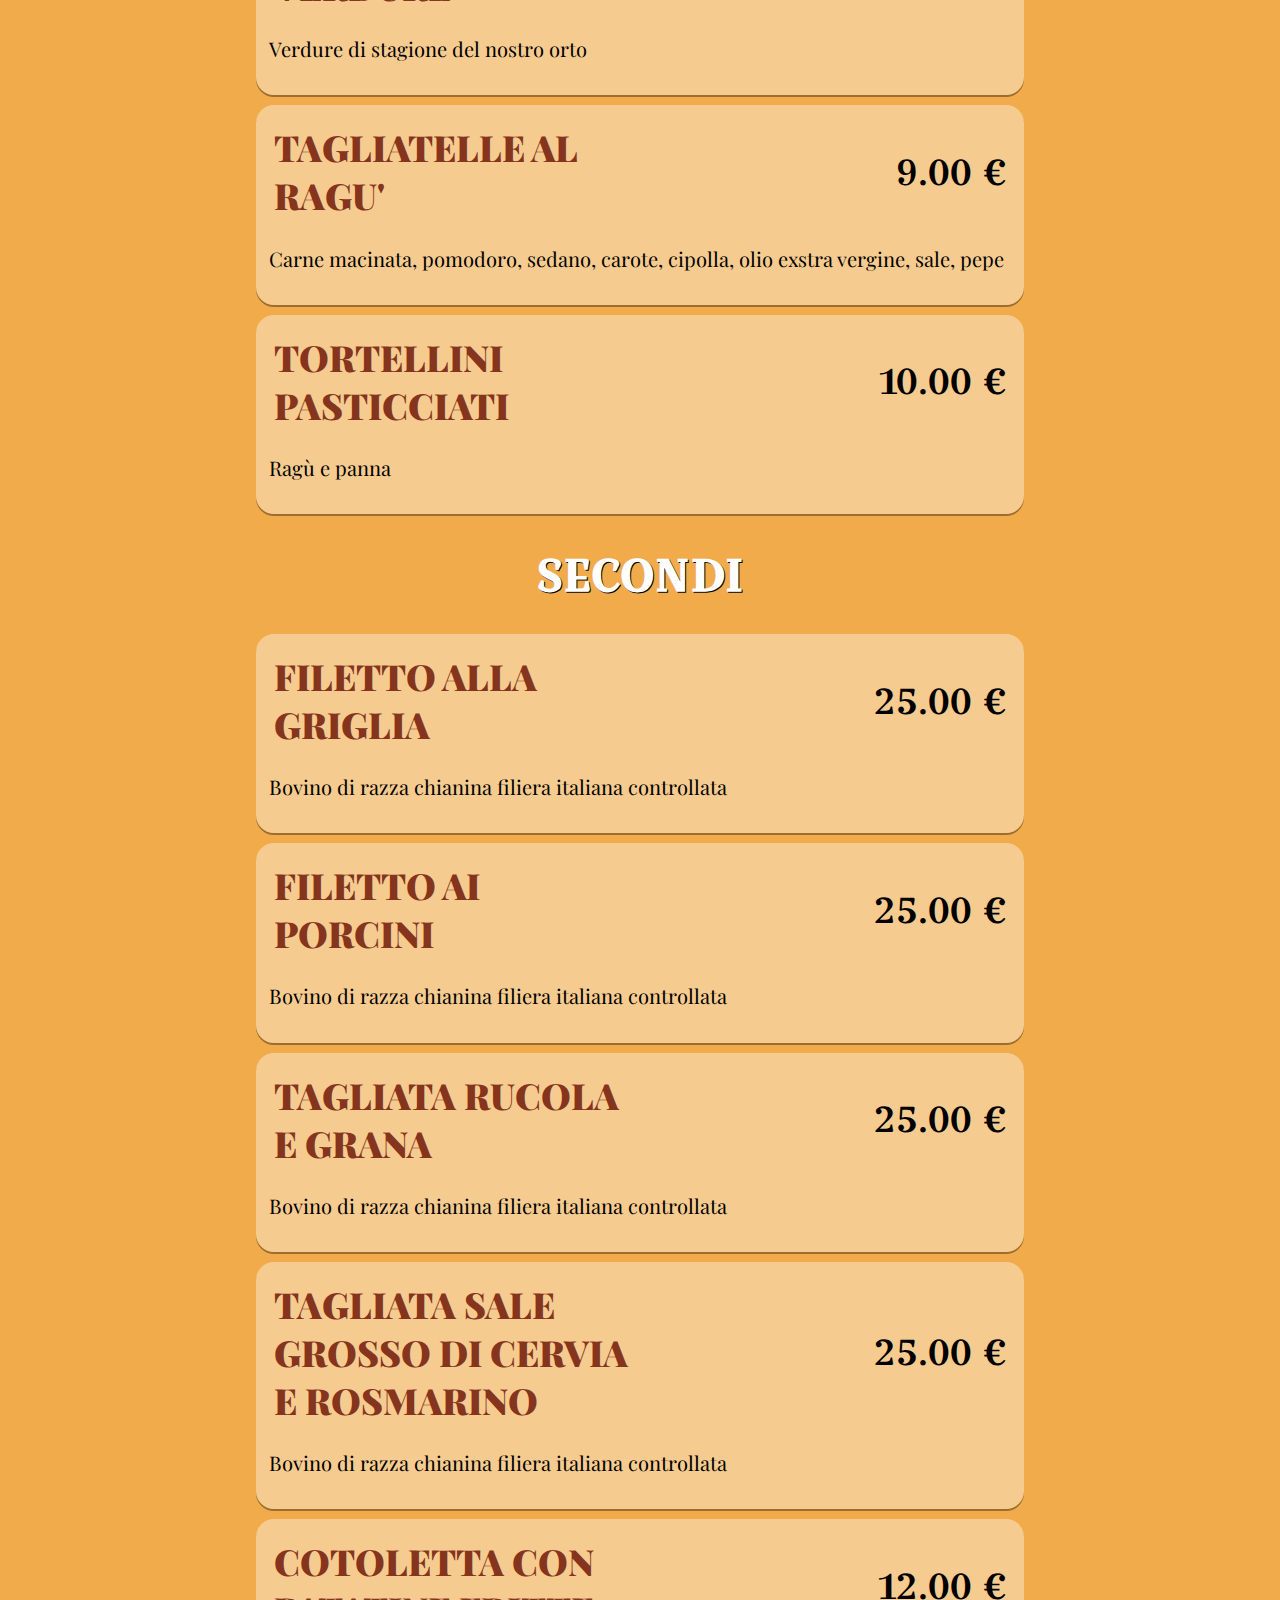
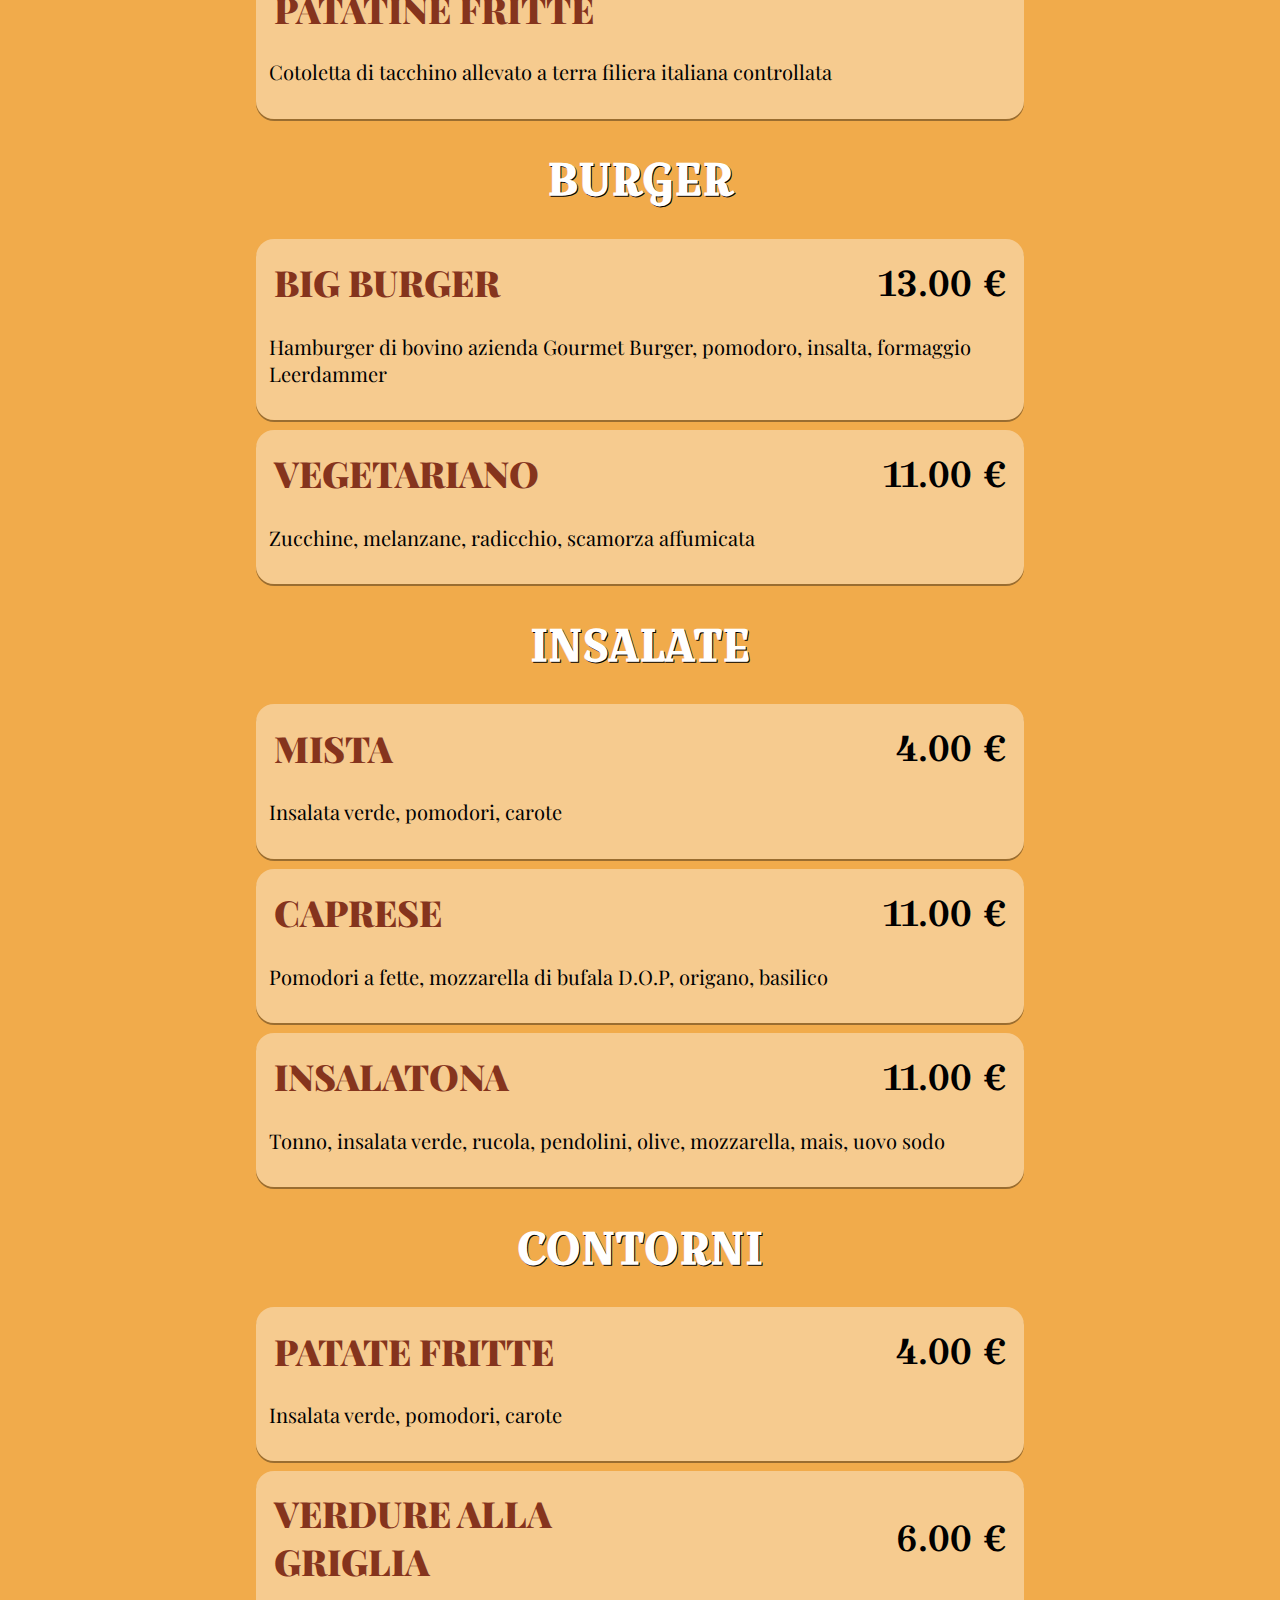
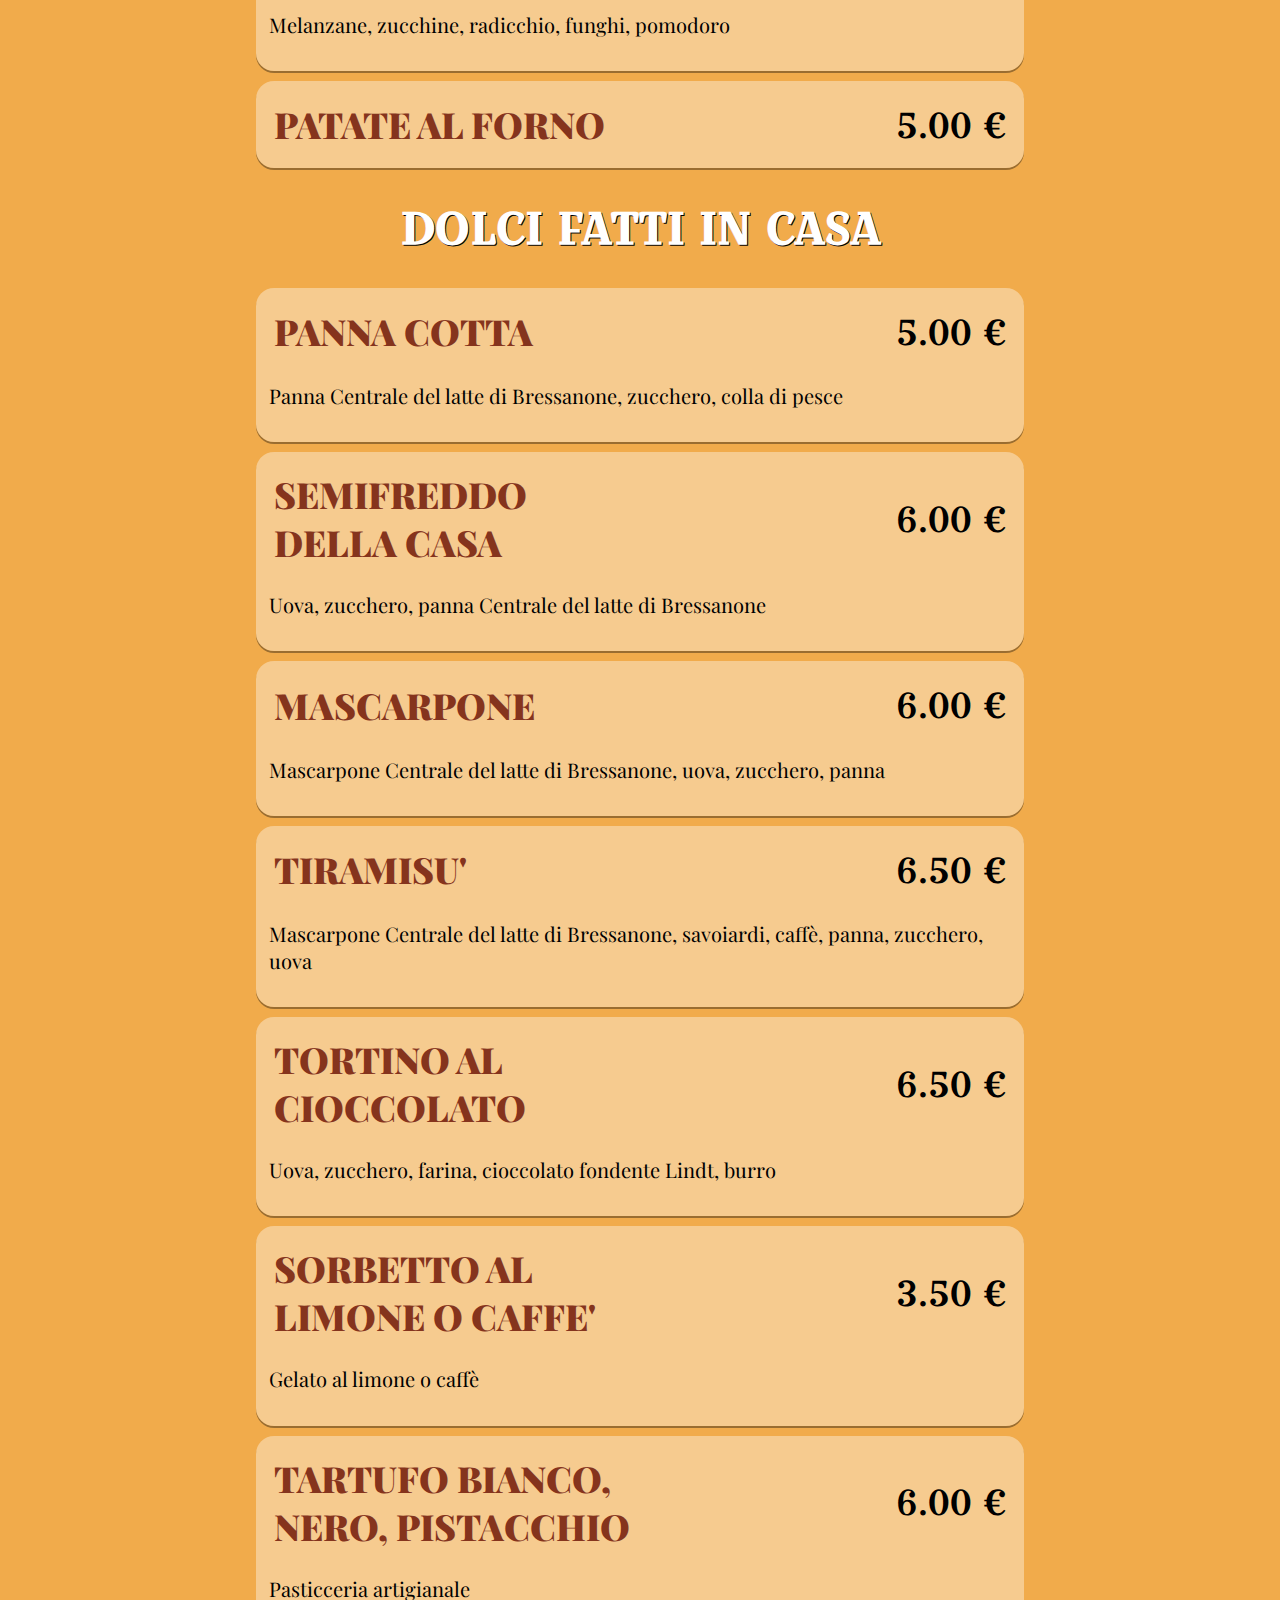
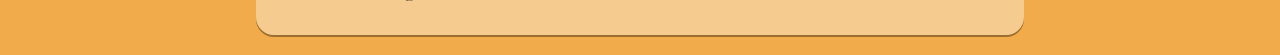
<file: mobile-figo.html>
<!DOCTYPE html>
<html lang="en">

<head>
    <meta charset="UTF-8">
    <meta http-equiv="X-UA-Compatible" content="IE=edge">
    <meta name="viewport" content="width=device-width, initial-scale=1.0">
    <link rel="preconnect" href="https://fonts.googleapis.com">
    <link rel="preconnect" href="https://fonts.gstatic.com" crossorigin>
    <link href="https://fonts.googleapis.com/css2?family=Croissant+One&family=Playfair+Display:wght@400;700&display=swap" rel="stylesheet">
    <script type="text/javascript" src="https://cdnjs.cloudflare.com/ajax/libs/jquery/3.4.0/jquery.min.js"></script>
    <title>Flip Book Mobile Mode - Vertical Menu </title>
    <style>
    html,
    body,
    div {
        margin: 0;
        font-size: 18px;
        font-family: 'Croissant One', cursive;
    }

    .head-container {
        border-bottom: 3px dashed #f1c992;
        display: flex;
        padding: 30px;
        align-items: center;
    }

    .left-head {
        width: 30%;
        min-height: 40px;
        display: flex;
        justify-content: center;
        align-items: center;
        font-size: 1.4em;
    }

    .right-head {
        width: 30%;
        min-height: 40px;
        display: flex;
        justify-content: center;
        align-items: center;
        font-size: 1.4em;
    }

    .center-head {
        width: 40%;
        min-height: 40px;
        display: flex;
        justify-content: center;
        align-items: center;
    }

    .category-block {
        width: 100%;
        height: 100px;
        margin-top: 10px;
        margin-bottom: 10px;
        display: flex;
        align-items: center;
        justify-content: center;
    }

    .category-block h1 {
        font-size: 2em;
        color: white;
        text-shadow: 1px 1px #000000;
    }

    .products-wrapper {
        padding: 15px;
    }

    .product-block {
        margin-top: 10px;
        display: flex;
        align-items: center;
        padding: 13px;
        justify-content: center;
        background: #ffffff61;
        border-radius: 1em;
        box-shadow: 0px 2px #0000005c;
    }

    .product-description {
        width: 100%;
        display: flex;
        align-items: flex-start;
        justify-content: left;
        flex-direction: column;
        font-size: 0.8em;
    }

    .product-description h4 {
        font-family: 'Playfair Display', serif;
        font-weight: 900;
        display: block;
        margin-block-start: 0;
        margin-block-end: 0;
        color: #85341d;
    }

    .product-description p {
        font-family: 'Playfair Display', serif;
        display: block;
    }

    .product-price {
        width: 50%;
        display: flex;
        align-items: center;
        justify-content: right;
        font-size: 1em;
        padding: 5px;
    }

    #gallery {
        display: flex;
        justify-content: center;
        flex-direction: column;

        width: 90%;
    }

    .product-name-price {
        display: flex;
        align-items: center;
        width: 100%;
    }

    .product-name {
        width: 50%;
        display: flex;
        align-items: center;
        justify-content: left;
        font-size: 1em;
        padding: 5px;
    }

    #gallery .page {}

    .mega-block {
        display: flex;
        justify-content: center;
    }

    body {
        background: #f1ab4b;
    }


    #logo-img {
        width: 50%;
    }

    /* Extra small devices (phones, 600px and down) */
    @media only screen and (max-width: 600px) {}

    /* Small devices (portrait tablets and large phones, 600px and up) */
    @media only screen and ((min-width: 250px) and (max-width: 767px)) {}

    /* Medium devices (landscape tablets, 300px and up) */
    @media only screen and ((min-width: 300px) and (max-width: 450px)) {}

    /* Medium devices (landscape tablets, 300px and up) */
    @media only screen and ((min-width: 451px) and (max-width: 680px)) {}

    /* Medium devices (landscape tablets, 300px and up) */
    @media only screen and ((min-width: 681px) and (max-width: 999px)) {}

    /* Extra large devices (large laptops and desktops, 1000px and up) */
    @media only screen and (min-width: 1000px) {
        .left-head,
        .right-head {
            font-size: 4em;
        }
        #logo-img{
          width: 30%;
        }
        .products-wrapper {
          padding: 0;
          padding-left: 20vw;
          padding-right: 20vw;
          padding-bottom: 20px;
        }
        .category-block h1 {
          font-size: 2.5em;
        }
        .product-description h4 {
          font-size:2em;
        }
        .product-description p {
          font-size: 1.4em;
        }
        .product-price{
          font-size:2em;
        }
    }


    </style>
</head>

<body>
    <div class="head-container">
        <div class="left-head">
            MENU
        </div>
        <div class="center-head">
            <img id="logo-img" src="images/logo_osteria.png">
        </div>
        <div class="right-head">
            OSTERIA
        </div>
    </div>
    <div class="products-wrapper">
        
        <div class="category-block">
            <h1>PIZZE CLASSICHE</h1>
        </div>
        <div class="product-block">
            <div class="product-description">
                <div class="product-name-price">
                    <div class="product-name">
                        <h4>MEZZO METRO MARGHERITA</h4>
                    </div>
                    <div class="product-price">18.00 €</div>
                </div>
            </div>
        </div>
         <div class="product-block">
            <div class="product-description">
                <div class="product-name-price">
                    <div class="product-name">
                        <h4>MEZZO METRO FARCITO</h4>
                    </div>
                    <div class="product-price">24.00 €</div>
                </div>
                <p>
                    Due farciture a scelta
                </p>
            </div>
        </div>
        <div class="product-block">
            <div class="product-description">
                <div class="product-name-price">
                    <div class="product-name">
                        <h4>1 METRO MARGHERITA</h4>
                    </div>
                    <div class="product-price">25.00 €</div>
                </div>
            </div>
        </div>
        <div class="product-block">
            <div class="product-description">
                <div class="product-name-price">
                    <div class="product-name">
                        <h4>1 METRO FARCITO</h4>
                    </div>
                    <div class="product-price">35.00 €</div>
                </div>
                <p>
                    Tre farciture a scelta
                </p>
            </div>
        </div>

        <div class="category-block">
            <h1>PIZZE SPECIALI</h1>
        </div>
        <div class="product-block">
            <div class="product-description">
                <div class="product-name-price">
                    <div class="product-name">
                        <h4>MEZZO METRO MARINA</h4>
                    </div>
                    <div class="product-price">15.00 €</div>
                </div>
            </div>
        </div>
        <div class="product-block">
            <div class="product-description">
                <div class="product-name-price">
                    <div class="product-name">
                        <h4>MEZZO METRO FORNARINA CON PROSCIUTTO CRUDO</h4>
                    </div>
                    <div class="product-price">20.00 €</div>
                </div>
            </div>
        </div>

        // terminare sezione
        <div class="category-block">
            <h1>FARCITURE PIZZA</h1>
        </div>
        <div class="product-block">
            <div class="product-description">
                <div class="product-name-price">
                    <div class="product-name">
                        <h4>MARGHERITA</h4>
                    </div>
                    <div class="product-description">
                        <p>Pomodoro, mozzarella fior di latte</p>
                    </div>
                     <div class="product-name">
                        <h4>NAPOLI</h4>
                    </div>
                    <div class="product-description">
                        <p>Pomodoro, mozzarella, acciughe, capperi</p>
                    </div>
                </div>
            </div>
        </div>

        <div class="category-block">
            <h1>ANTIPASTI</h1>
        </div>
        <div class="product-block">
            <div class="product-description">
                <div class="product-name-price">
                    <div class="product-name">
                        <h4>AFFETTATI</h4>
                    </div>
                    <div class="product-price">15.00 €</div>
                </div>
                <p>
                    Crudo di mora romagnola stagionatura 18-23 Presidio Slov Food, salame stagio- nato, rustichello romagnolo Presidio Slow Food, prosciutto cottofiliera italiana controllata, prosciutto razza suina autoctona della Romagna
                </p>
            </div>
        </div>
        <div class="product-block">
            <div class="product-description">
                <div class="product-name-price">
                    <div class="product-name">
                        <h4>CROSTINI</h4>
                    </div>
                    <div class="product-price">12.00 €</div>
                </div>
                <p>
                    Pane tipo pugliese, verdure, mozzarella, salsiccia, rustichello romagnolo
                </p>
            </div>
        </div>
        <div class="product-block">
            <div class="product-description">
                <div class="product-name-price">
                    <div class="product-name">
                        <h4>ANTIPASTO DELLA CASA</h4>
                    </div>
                    <div class="product-price">23.00 €</div>
                </div>
                <p>
                    Affettati, crostini, formaggio Centrale del Latte di Bressanone
                </p>
            </div>
        </div>


        <div class="category-block">
            <h1>PRIMI</h1>
        </div>
        <div class="product-block">
            <div class="product-description">
                <div class="product-name-price">
                    <div class="product-name">
                        <h4>STROZZAPRETI FUNGHI E SALSICCIA</h4>
                    </div>
                    <div class="product-price">9.00 €</div>
                </div>
                <p>
                    Salsiccia, funghi champignon e porcini, pendolini, prezzemolo, panna
                </p>
            </div>
        </div>
        <div class="product-block">
            <div class="product-description">
                <div class="product-name-price">
                    <div class="product-name">
                        <h4>RAVIOLACCI ALLE PRIMIZIE DI STAGIONE</h4>
                    </div>
                    <div class="product-price">9.00 €</div>
                </div>
                <p>
                    Verdure di stagione del nostro orto
                </p>
            </div>
        </div>
        <div class="product-block">
            <div class="product-description">
                <div class="product-name-price">
                    <div class="product-name">
                        <h4>GNOCCHI ALLE VERDURE</h4>
                    </div>
                    <div class="product-price">9.00 €</div>
                </div>
                <p>
                    Verdure di stagione del nostro orto
                </p>
            </div>
        </div>
        <div class="product-block">
            <div class="product-description">
                <div class="product-name-price">
                    <div class="product-name">
                        <h4>TAGLIATELLE AL RAGU'</h4>
                    </div>
                    <div class="product-price">9.00 €</div>
                </div>
                <p>
                    Carne macinata, pomodoro, sedano, carote, cipolla, olio exstra vergine, sale, pepe
                </p>
            </div>
        </div>
        <div class="product-block">
            <div class="product-description">
                <div class="product-name-price">
                    <div class="product-name">
                        <h4>TORTELLINI PASTICCIATI</h4>
                    </div>
                    <div class="product-price">10.00 €</div>
                </div>
                <p>
                    Ragù e panna
                </p>
            </div>
        </div>
        <div class="category-block">
            <h1>SECONDI</h1>
        </div>
        <div class="product-block">
            <div class="product-description">
                <div class="product-name-price">
                    <div class="product-name">
                        <h4>FILETTO ALLA GRIGLIA</h4>
                    </div>
                    <div class="product-price">25.00 €</div>
                </div>
                <p>
                    Bovino di razza chianina filiera italiana controllata
                </p>
            </div>
        </div>
        <div class="product-block">
            <div class="product-description">
                <div class="product-name-price">
                    <div class="product-name">
                        <h4>FILETTO AI PORCINI</h4>
                    </div>
                    <div class="product-price">25.00 €</div>
                </div>
                <p>
                    Bovino di razza chianina filiera italiana controllata 
                </p>
            </div>
        </div>
        <div class="product-block">
            <div class="product-description">
                <div class="product-name-price">
                    <div class="product-name">
                        <h4>TAGLIATA RUCOLA E GRANA</h4>
                    </div>
                    <div class="product-price">25.00 €</div>
                </div>
                <p>
                    Bovino di razza chianina filiera italiana controllata
                </p>
            </div>
        </div>
        <div class="product-block">
            <div class="product-description">
                <div class="product-name-price">
                    <div class="product-name">
                        <h4>TAGLIATA SALE GROSSO DI CERVIA E ROSMARINO</h4>
                    </div>
                    <div class="product-price">25.00 €</div>
                </div>
                <p>
                    Bovino di razza chianina filiera italiana controllata
                </p>
            </div>
        </div>
        <div class="product-block">
            <div class="product-description">
                <div class="product-name-price">
                    <div class="product-name">
                        <h4>COTOLETTA CON PATATINE FRITTE</h4>
                    </div>
                    <div class="product-price">12.00 €</div>
                </div>
                <p>
                    Cotoletta di tacchino allevato a terra filiera italiana controllata
                </p>
            </div>
        </div>
        <div class="category-block">
            <h1>BURGER</h1>
        </div>
        <div class="product-block">
            <div class="product-description">
                <div class="product-name-price">
                    <div class="product-name">
                        <h4>BIG BURGER</h4>
                    </div>
                    <div class="product-price">13.00 €</div>
                </div>
                <p>
                    Hamburger di bovino azienda Gourmet Burger, pomodoro, insalta, formaggio Leerdammer
                </p>
            </div>
        </div>
        <div class="product-block">
            <div class="product-description">
                <div class="product-name-price">
                    <div class="product-name">
                        <h4>VEGETARIANO</h4>
                    </div>
                    <div class="product-price">11.00 €</div>
                </div>
                <p>
                    Zucchine, melanzane, radicchio, scamorza affumicata
                </p>
            </div>
        </div>
        <div class="category-block">
            <h1>INSALATE</h1>
        </div>
        <div class="product-block">
            <div class="product-description">
                <div class="product-name-price">
                    <div class="product-name">
                        <h4>MISTA</h4>
                    </div>
                    <div class="product-price">4.00 €</div>
                </div>
                <p>
                    Insalata verde, pomodori, carote
                </p>
            </div>
        </div>
        <div class="product-block">
            <div class="product-description">
                <div class="product-name-price">
                    <div class="product-name">
                        <h4>CAPRESE</h4>
                    </div>
                    <div class="product-price">11.00 €</div>
                </div>
                <p>
                    Pomodori a fette, mozzarella di bufala D.O.P, origano, basilico
                </p>
            </div>
        </div>
        <div class="product-block">
            <div class="product-description">
                <div class="product-name-price">
                    <div class="product-name">
                        <h4>INSALATONA</h4>
                    </div>
                    <div class="product-price">11.00 €</div>
                </div>
                <p>
                    Tonno, insalata verde, rucola, pendolini, olive, mozzarella, mais, uovo sodo 
                </p>
            </div>
        </div>
        <div class="category-block">
            <h1>CONTORNI</h1>
        </div>
        <div class="product-block">
            <div class="product-description">
                <div class="product-name-price">
                    <div class="product-name">
                        <h4>PATATE FRITTE</h4>
                    </div>
                    <div class="product-price">4.00 €</div>
                </div>
                <p>
                    Insalata verde, pomodori, carote
                </p>
            </div>
        </div>
        <div class="product-block">
            <div class="product-description">
                <div class="product-name-price">
                    <div class="product-name">
                        <h4>VERDURE ALLA GRIGLIA</h4>
                    </div>
                    <div class="product-price">6.00 €</div>
                </div>
                <p>
                    Melanzane, zucchine, radicchio, funghi, pomodoro
                </p>
            </div>
        </div>
        <div class="product-block">
            <div class="product-description">
                <div class="product-name-price">
                    <div class="product-name">
                        <h4>PATATE AL FORNO</h4>
                    </div>
                    <div class="product-price">5.00 €</div>
                </div>
            </div>
        </div>
        <div class="category-block">
            <h1>DOLCI FATTI IN CASA</h1>
        </div>
        <div class="product-block">
            <div class="product-description">
                <div class="product-name-price">
                    <div class="product-name">
                        <h4>PANNA COTTA</h4>
                    </div>
                    <div class="product-price">5.00 €</div>
                </div>
                <p>
                    Panna Centrale del latte di Bressanone, zucchero, colla di pesce
                </p>
            </div>
        </div>
        <div class="product-block">
            <div class="product-description">
                <div class="product-name-price">
                    <div class="product-name">
                        <h4>SEMIFREDDO DELLA CASA</h4>
                    </div>
                    <div class="product-price">6.00 €</div>
                </div>
                <p>
                    Uova, zucchero, panna Centrale del latte di Bressanone
                </p>
            </div>
        </div>
        <div class="product-block">
            <div class="product-description">
                <div class="product-name-price">
                    <div class="product-name">
                        <h4>MASCARPONE</h4>
                    </div>
                    <div class="product-price">6.00 €</div>
                </div>
                <p>
                    Mascarpone Centrale del latte di Bressanone, uova, zucchero, panna
                </p>
            </div>
        </div>
        <div class="product-block">
            <div class="product-description">
                <div class="product-name-price">
                    <div class="product-name">
                        <h4>TIRAMISU'</h4>
                    </div>
                    <div class="product-price">6.50 €</div>
                </div>
                <p>
                    Mascarpone Centrale del latte di Bressanone, savoiardi, caffè, panna, zucchero, uova
                </p>
            </div>
        </div>
        <div class="product-block">
            <div class="product-description">
                <div class="product-name-price">
                    <div class="product-name">
                        <h4>TORTINO AL CIOCCOLATO</h4>
                    </div>
                    <div class="product-price">6.50 €</div>
                </div>
                <p>
                    Uova, zucchero, farina, cioccolato fondente Lindt, burro
                </p>
            </div>
        </div>
        <div class="product-block">
            <div class="product-description">
                <div class="product-name-price">
                    <div class="product-name">
                        <h4>SORBETTO AL LIMONE O CAFFE'</h4>
                    </div>
                    <div class="product-price">3.50 €</div>
                </div>
                <p>
                    Gelato al limone o caffè
                </p>
            </div>
        </div>
        <div class="product-block">
            <div class="product-description">
                <div class="product-name-price">
                    <div class="product-name">
                        <h4>TARTUFO BIANCO, NERO, PISTACCHIO</h4>
                    </div>
                    <div class="product-price">6.00 €</div>
                </div>
                <p>
                    Pasticceria artigianale
                </p>
            </div>
        </div>
    </div>
</body>
</html>
</file>
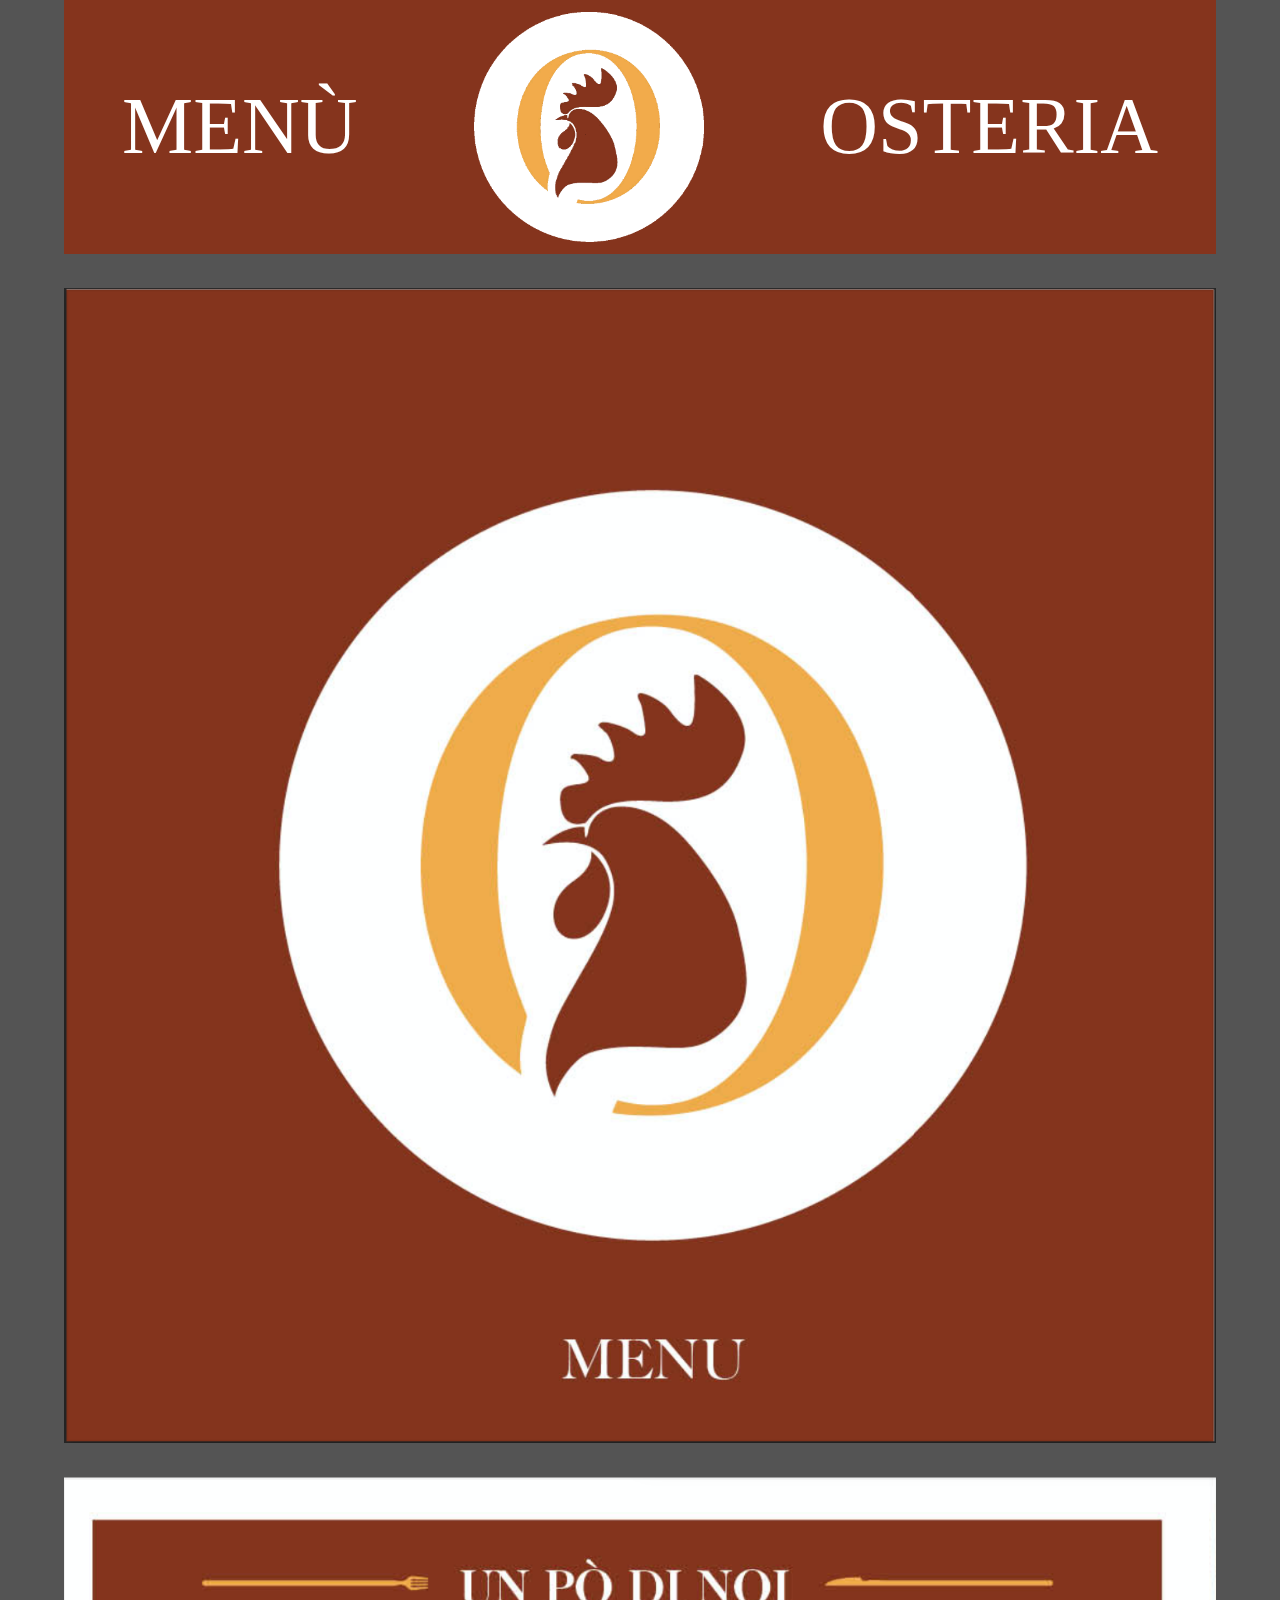
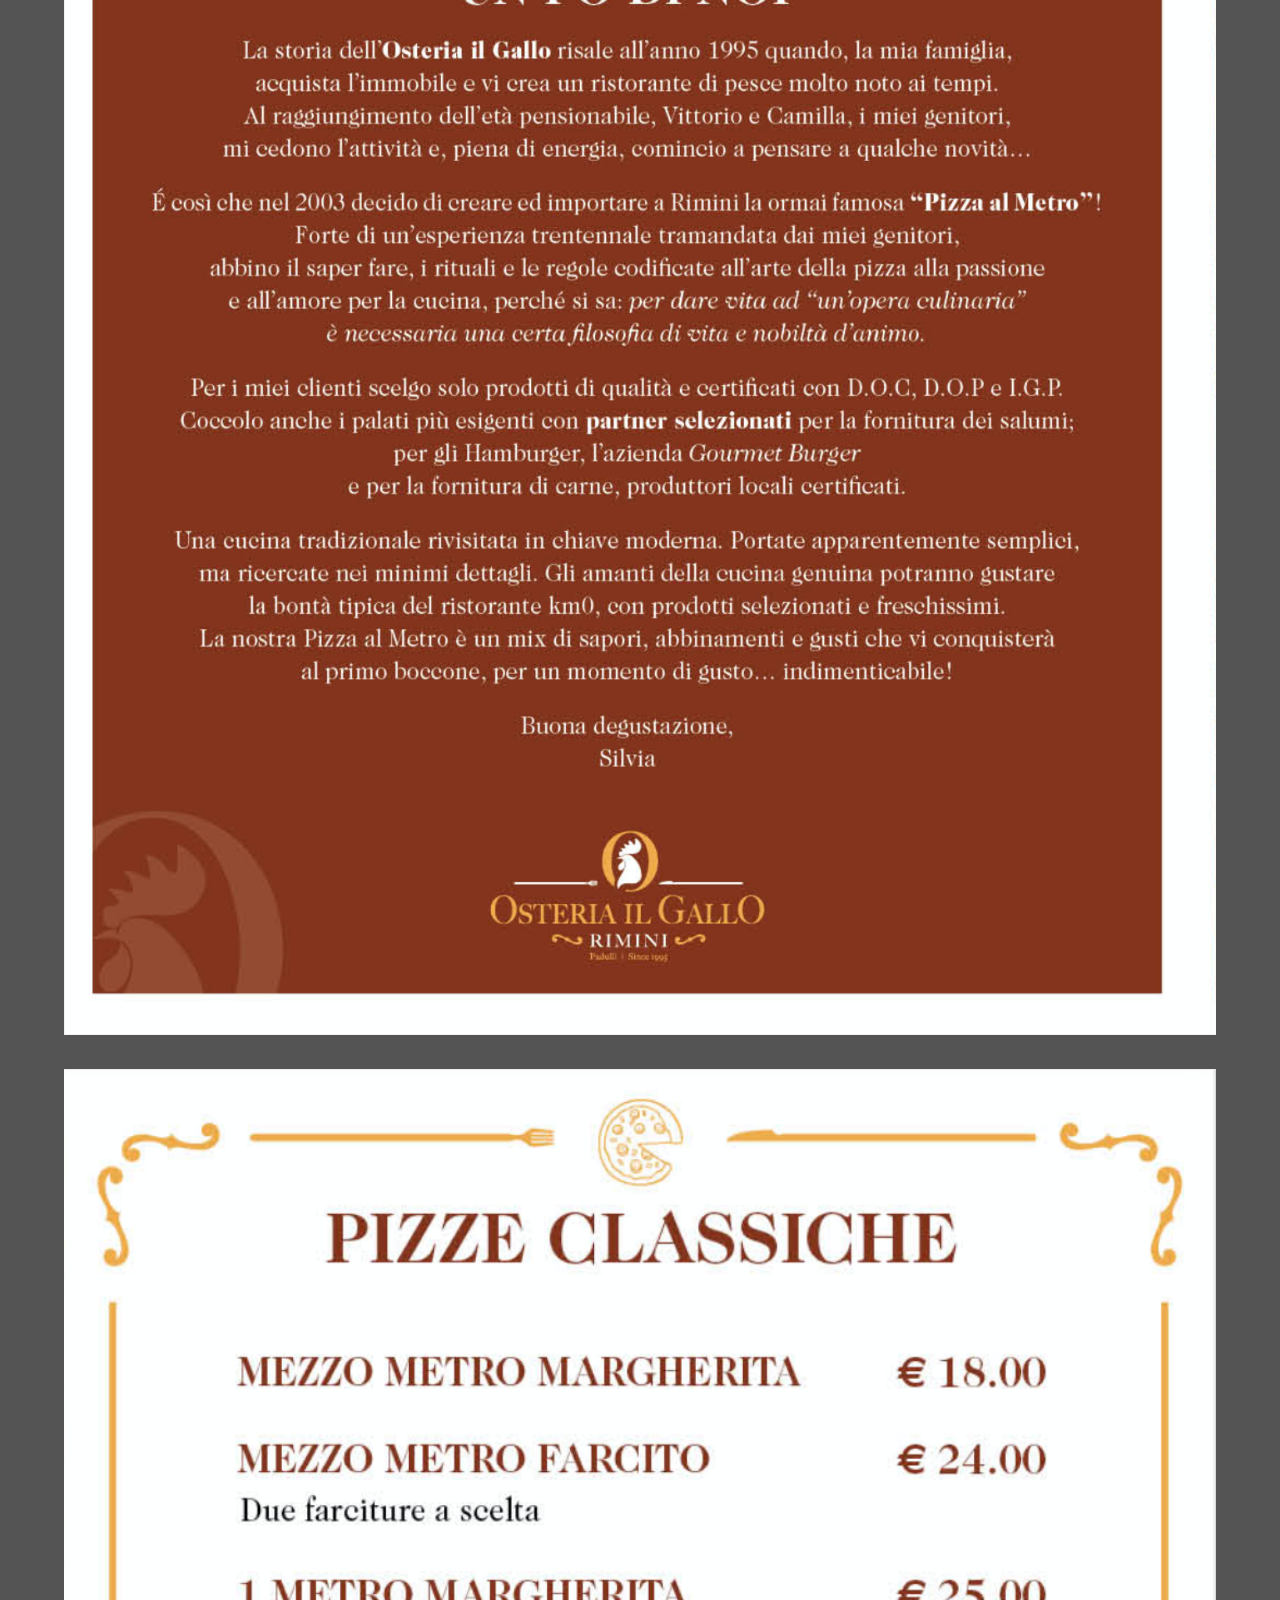
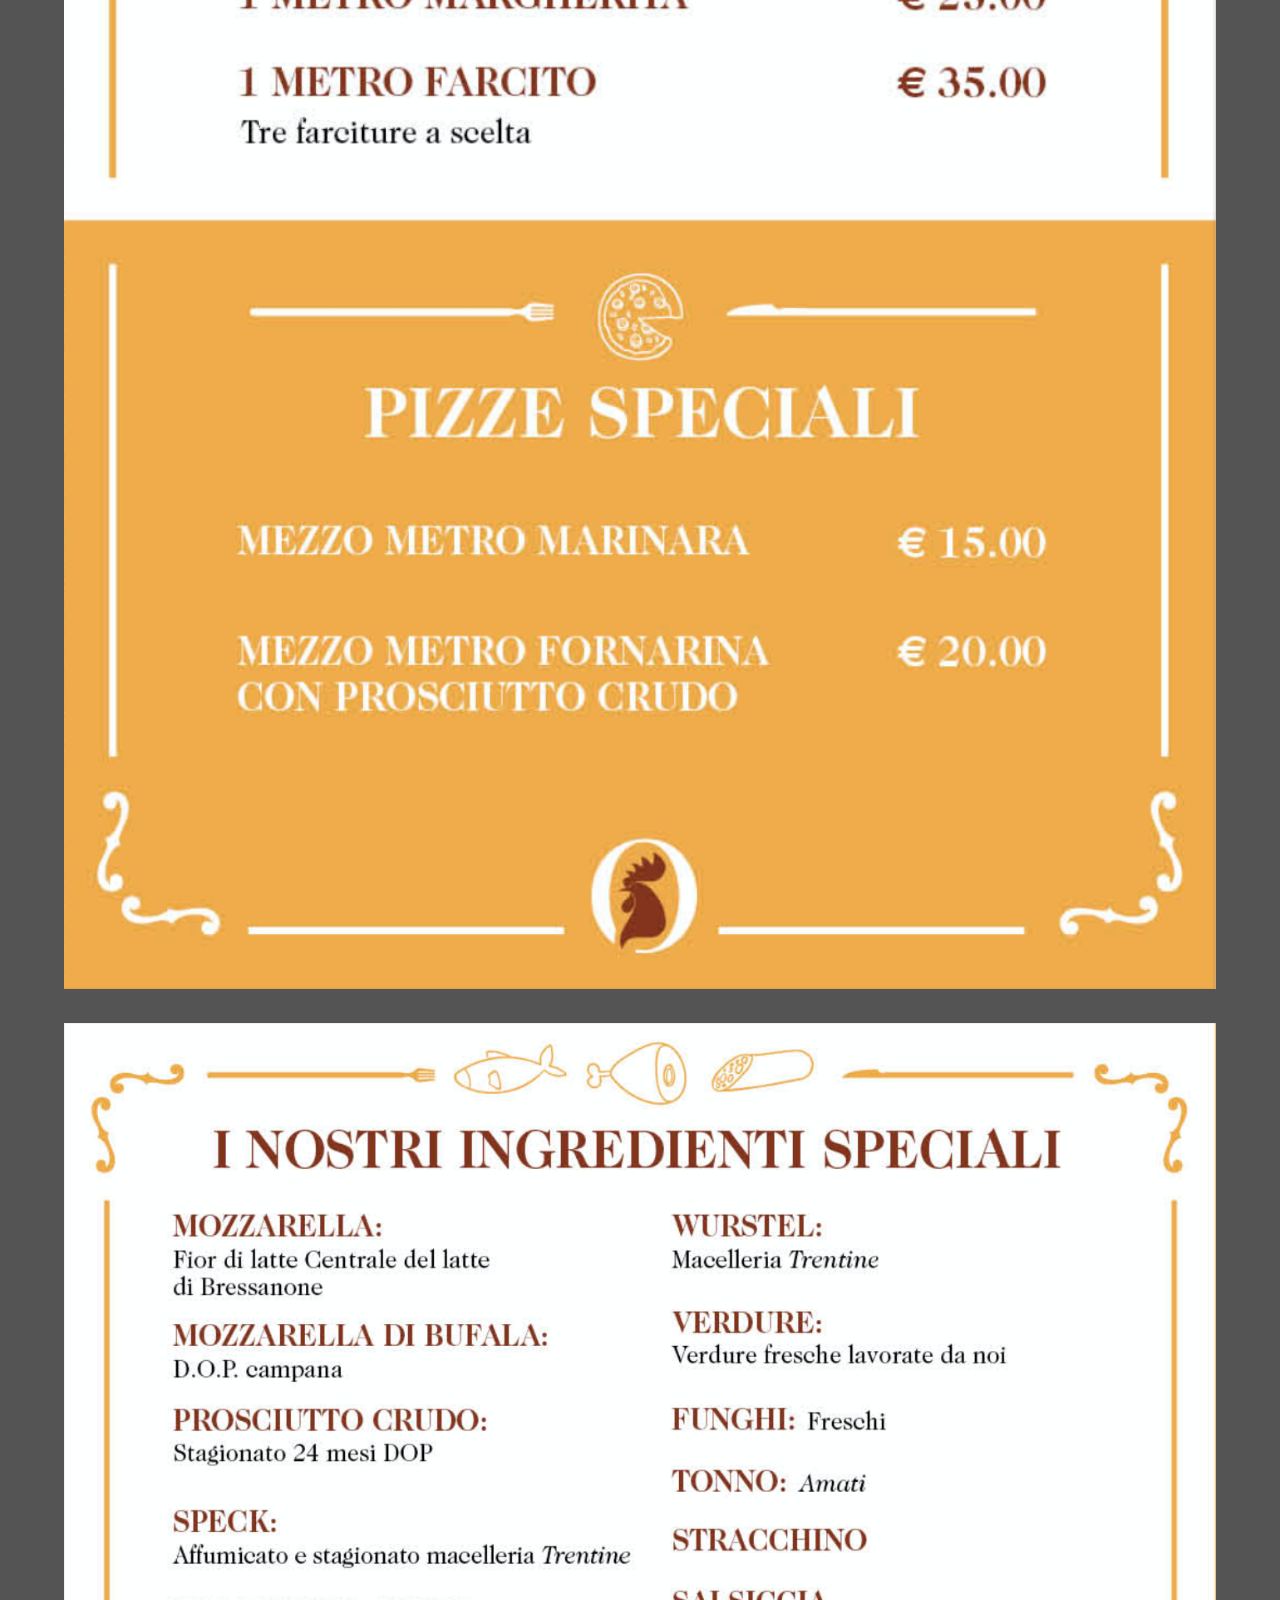
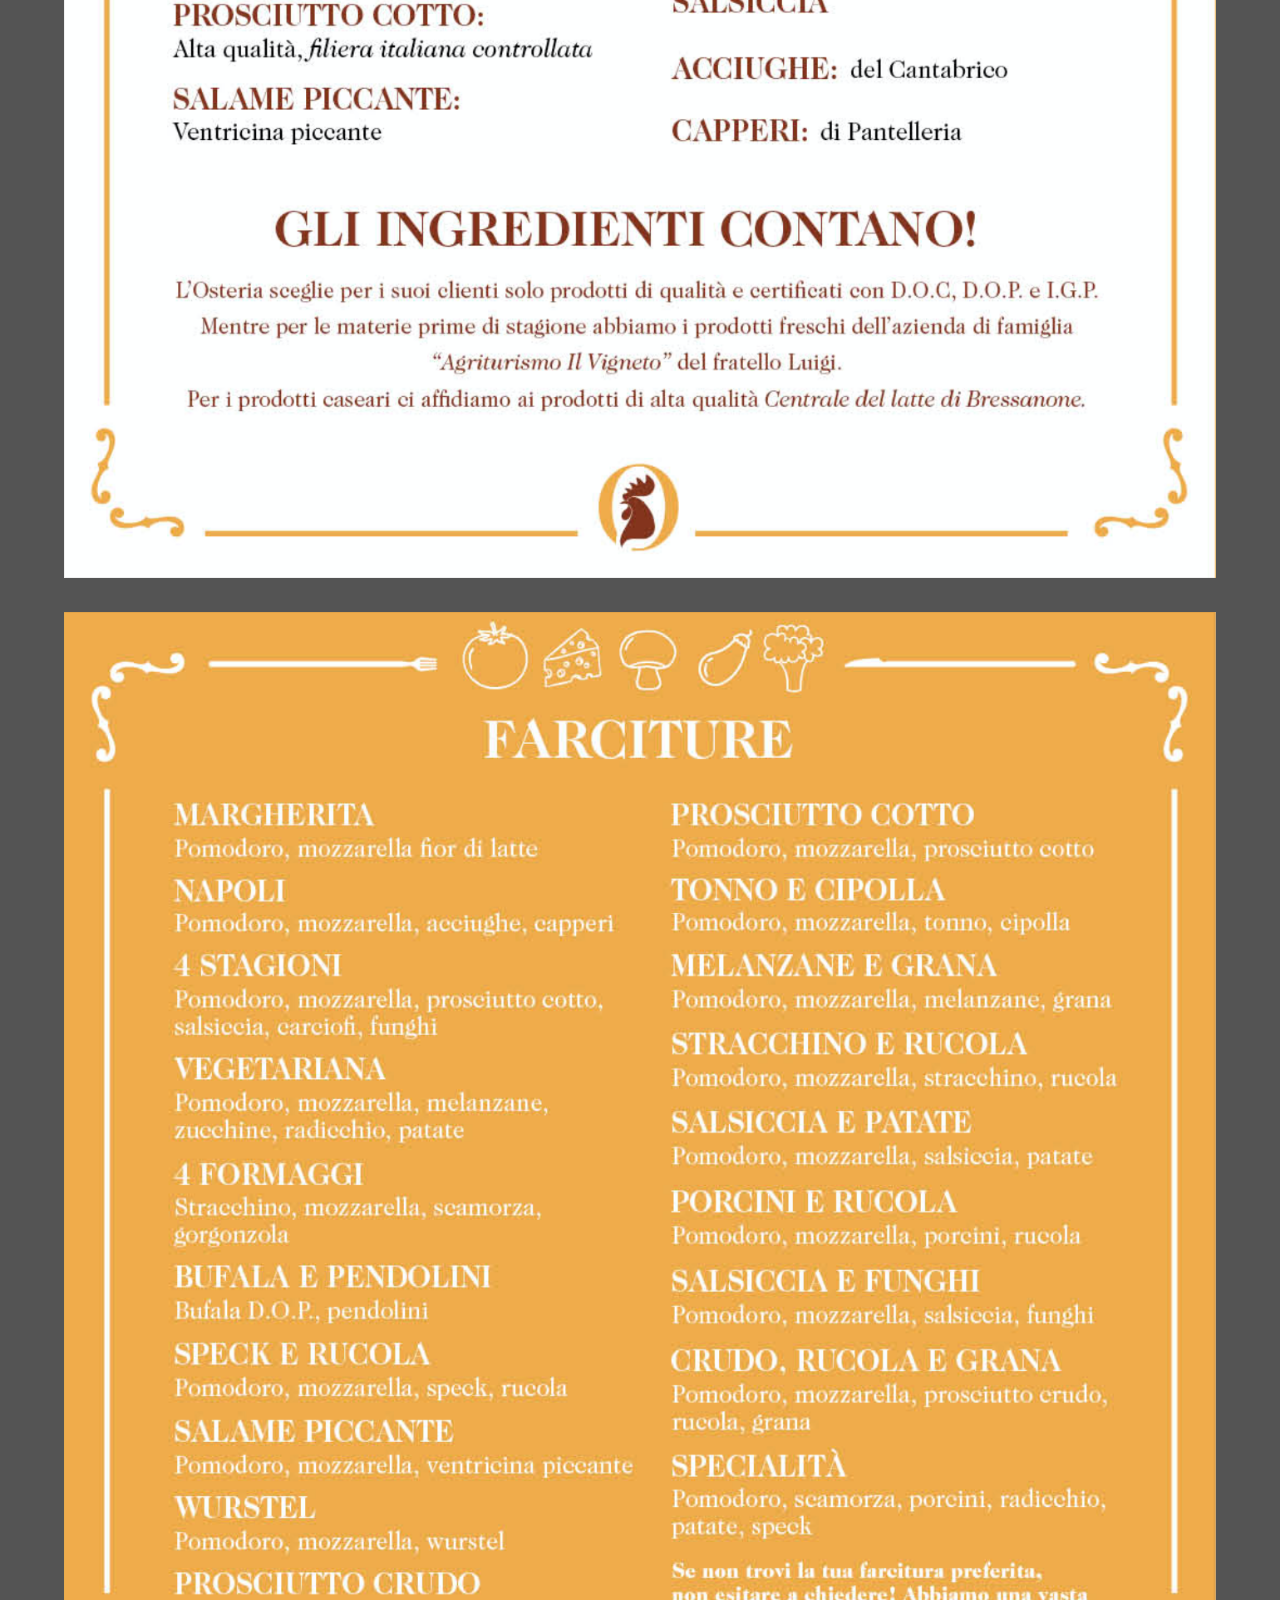
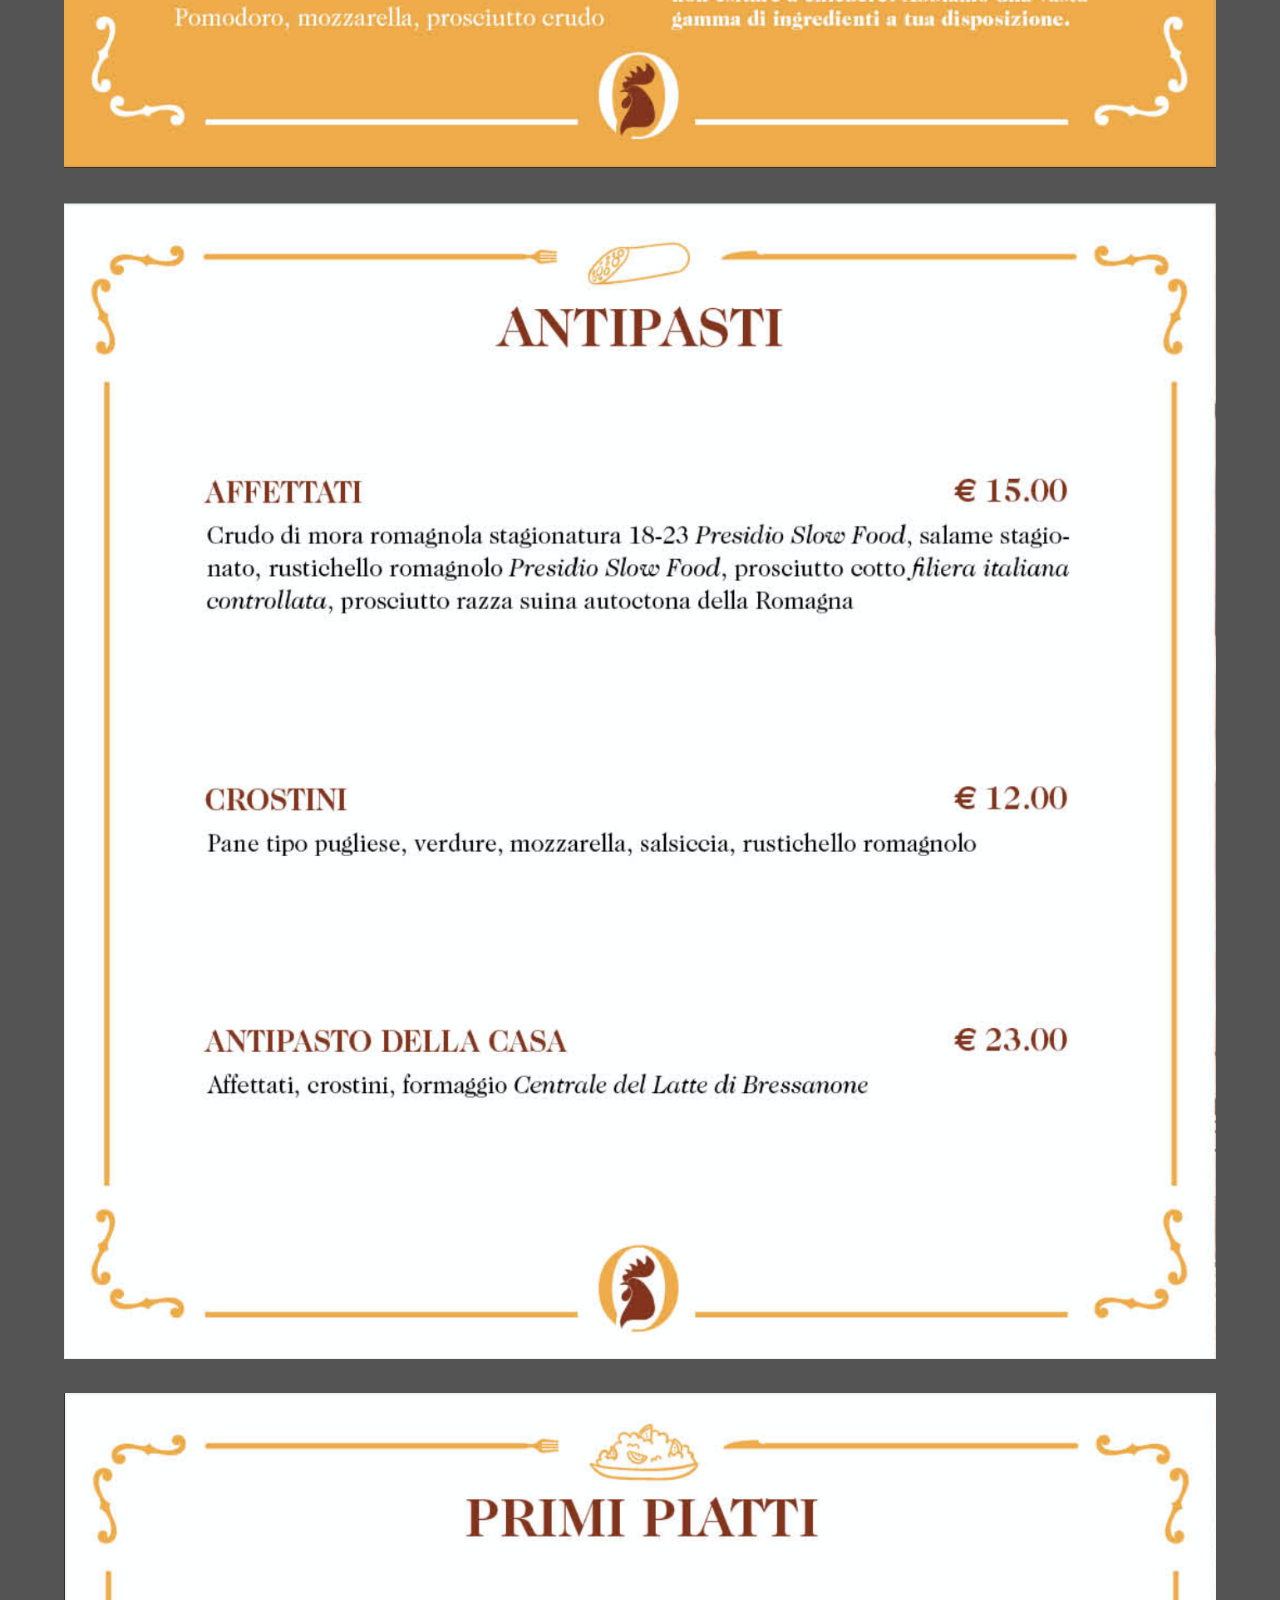
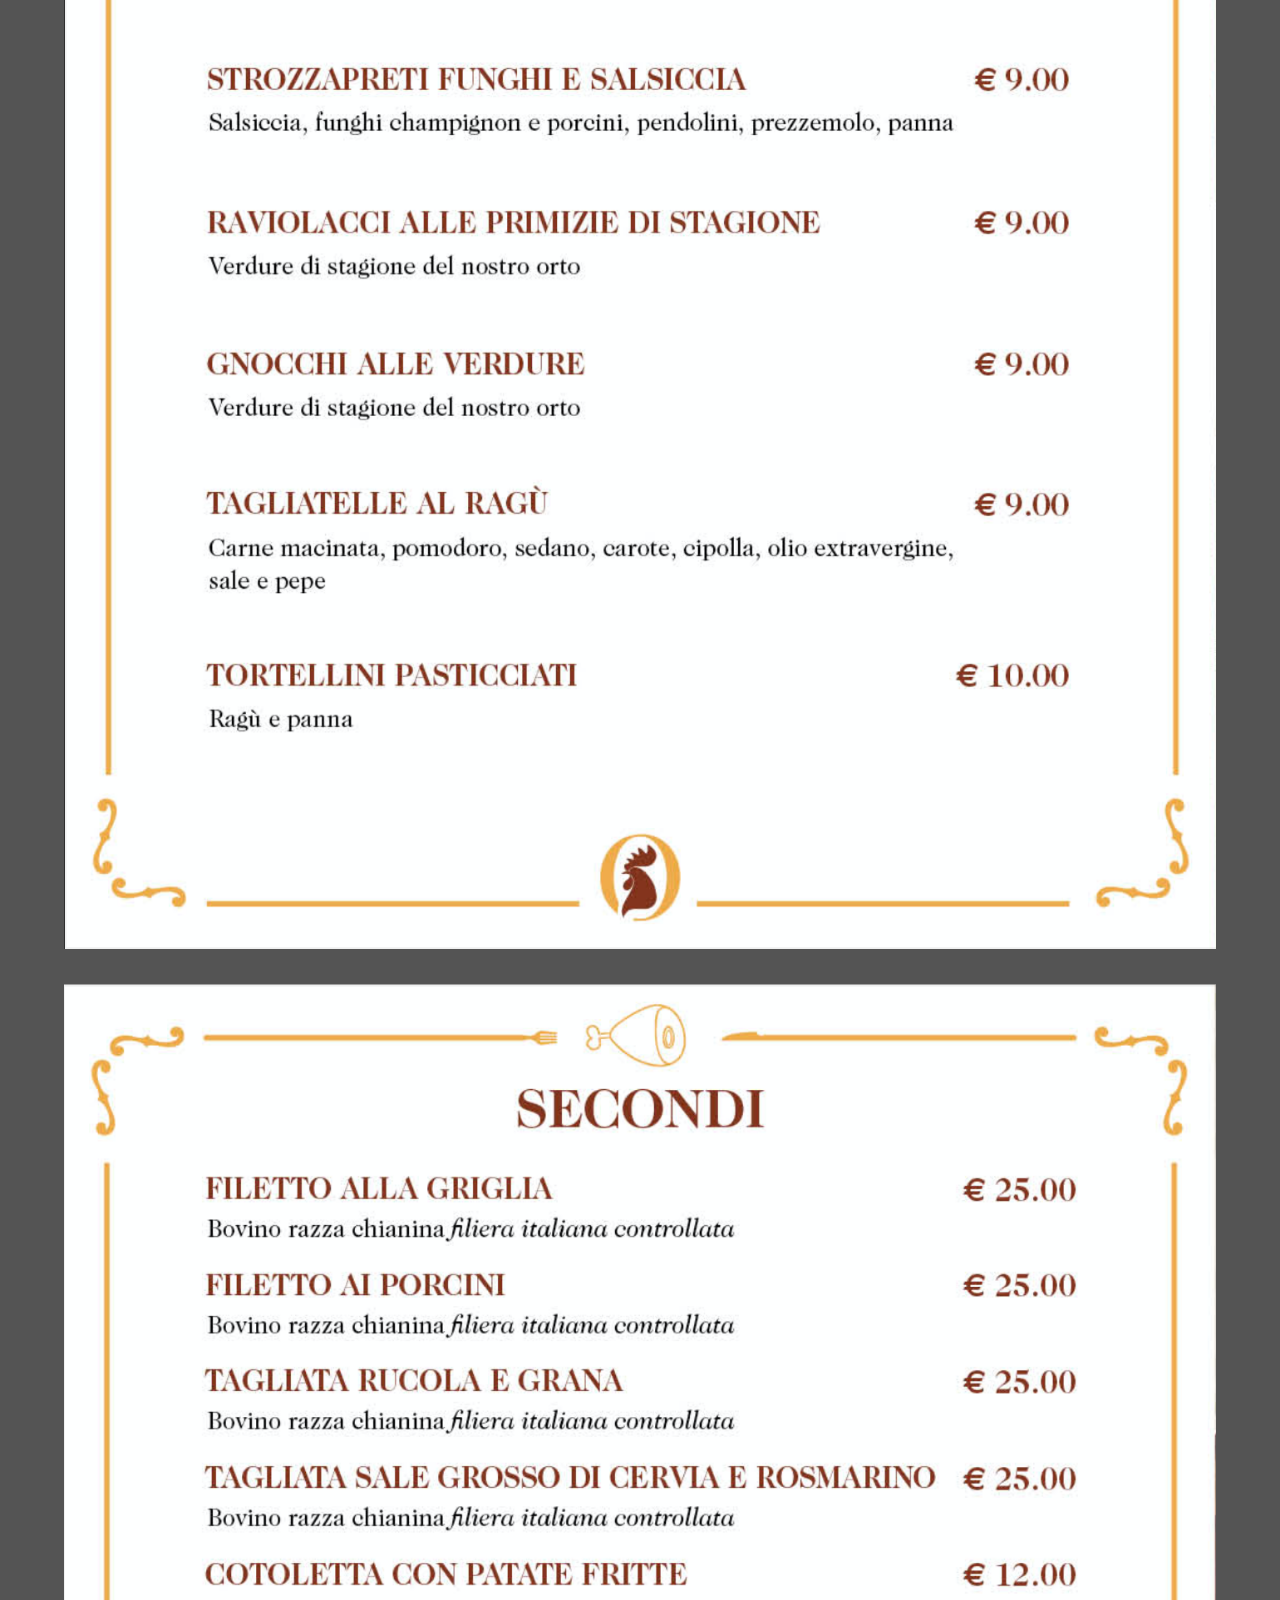
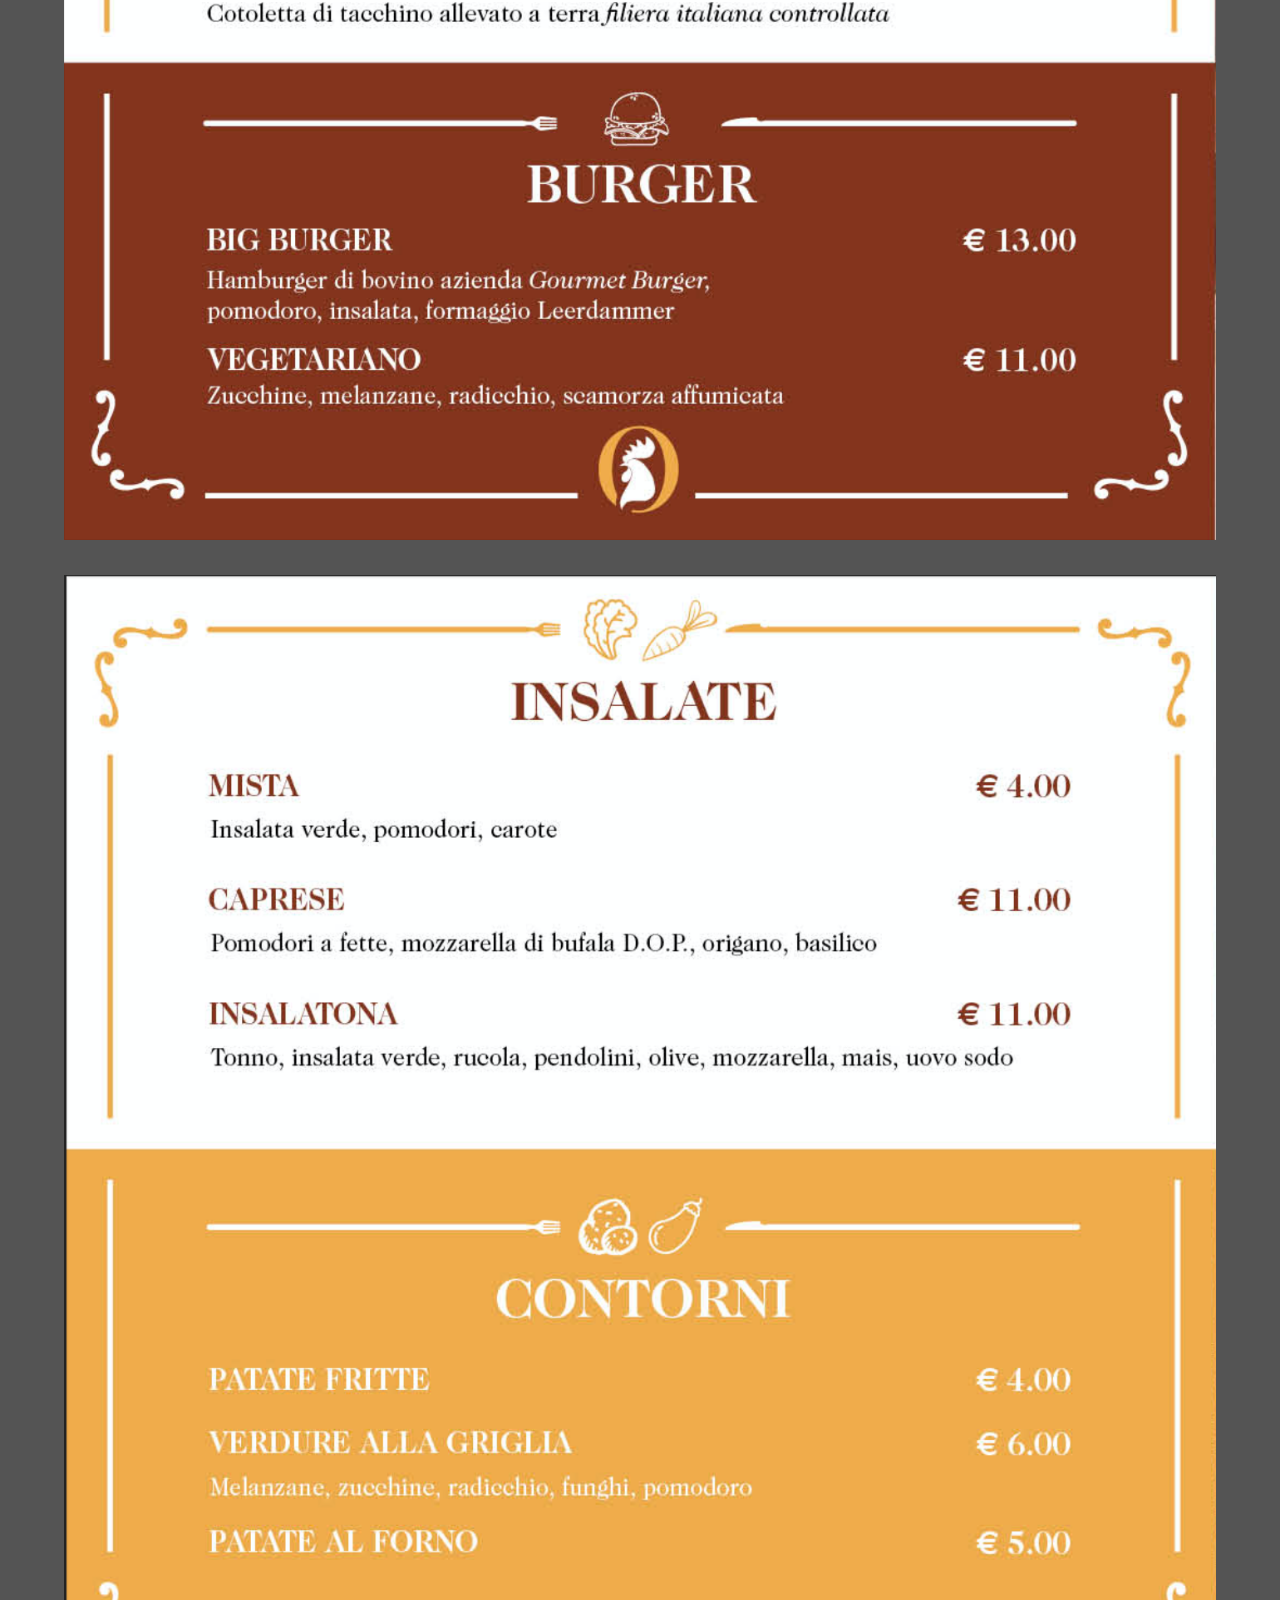
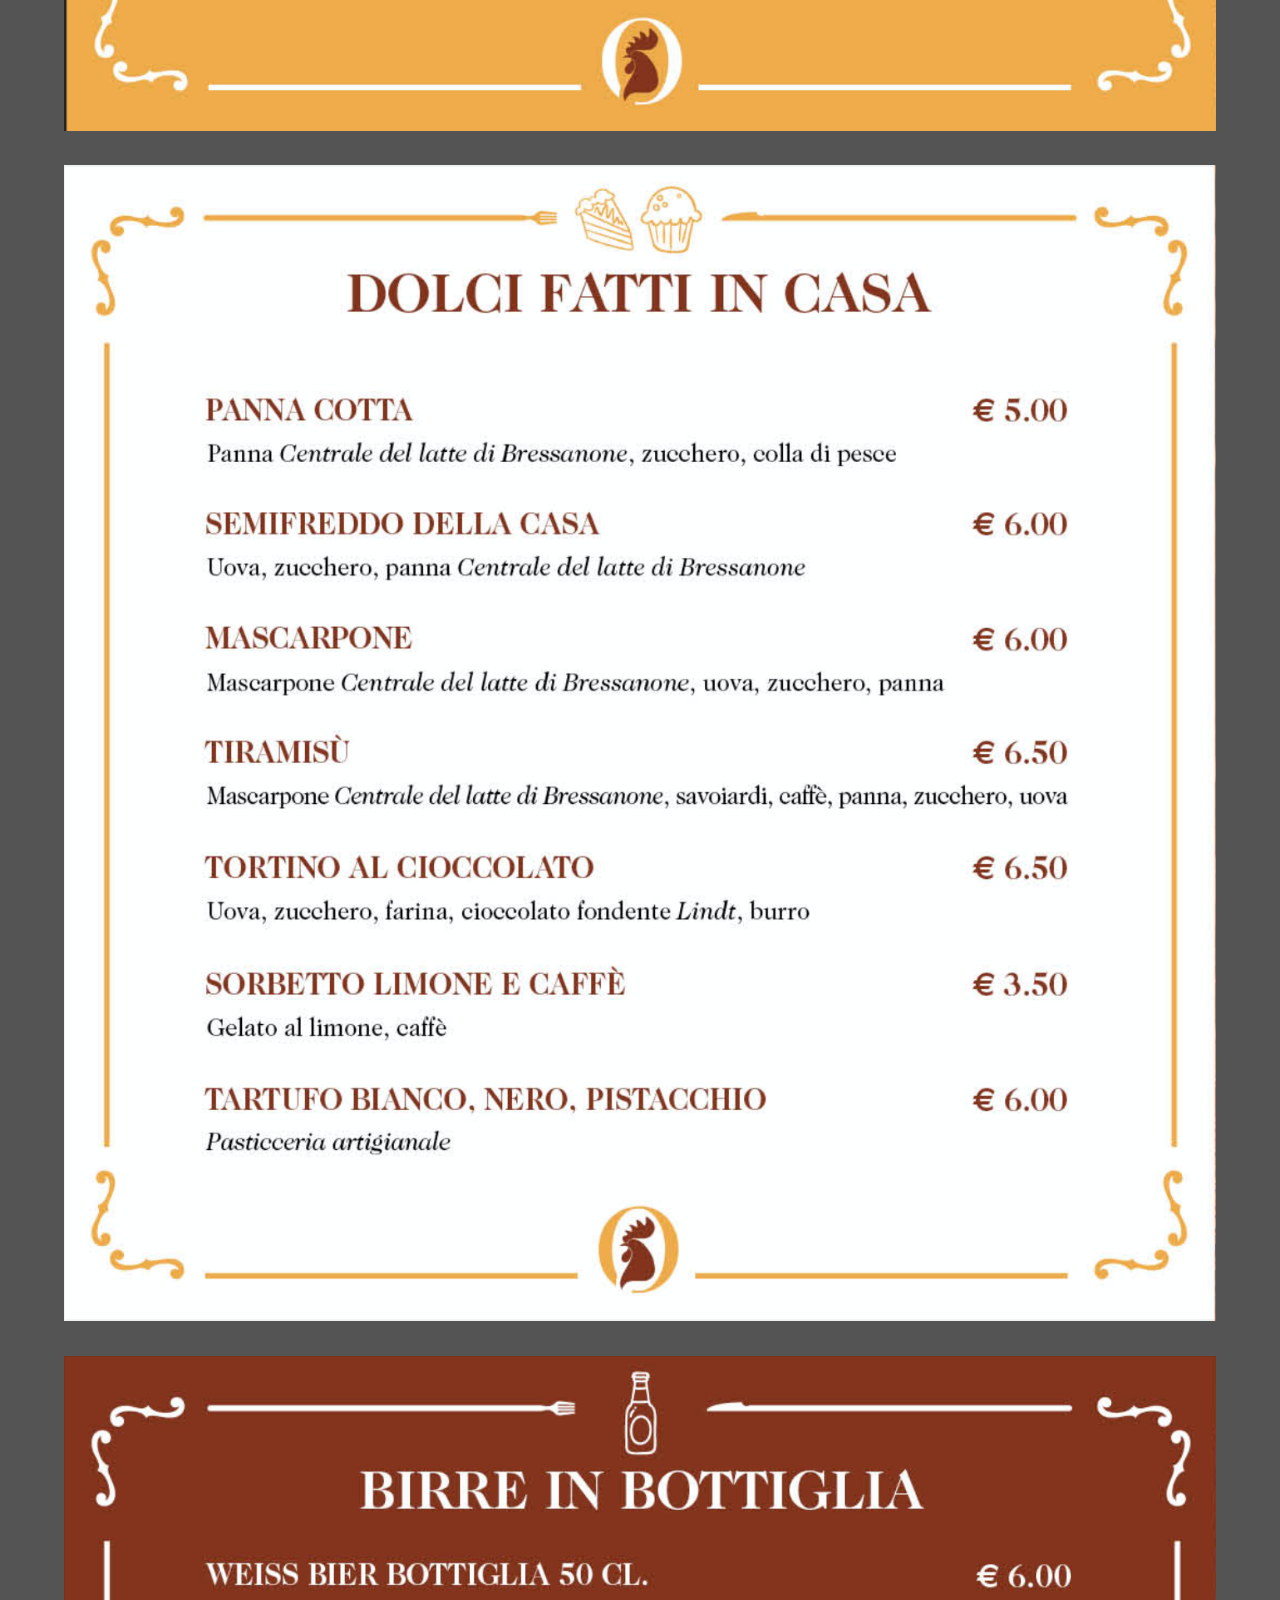
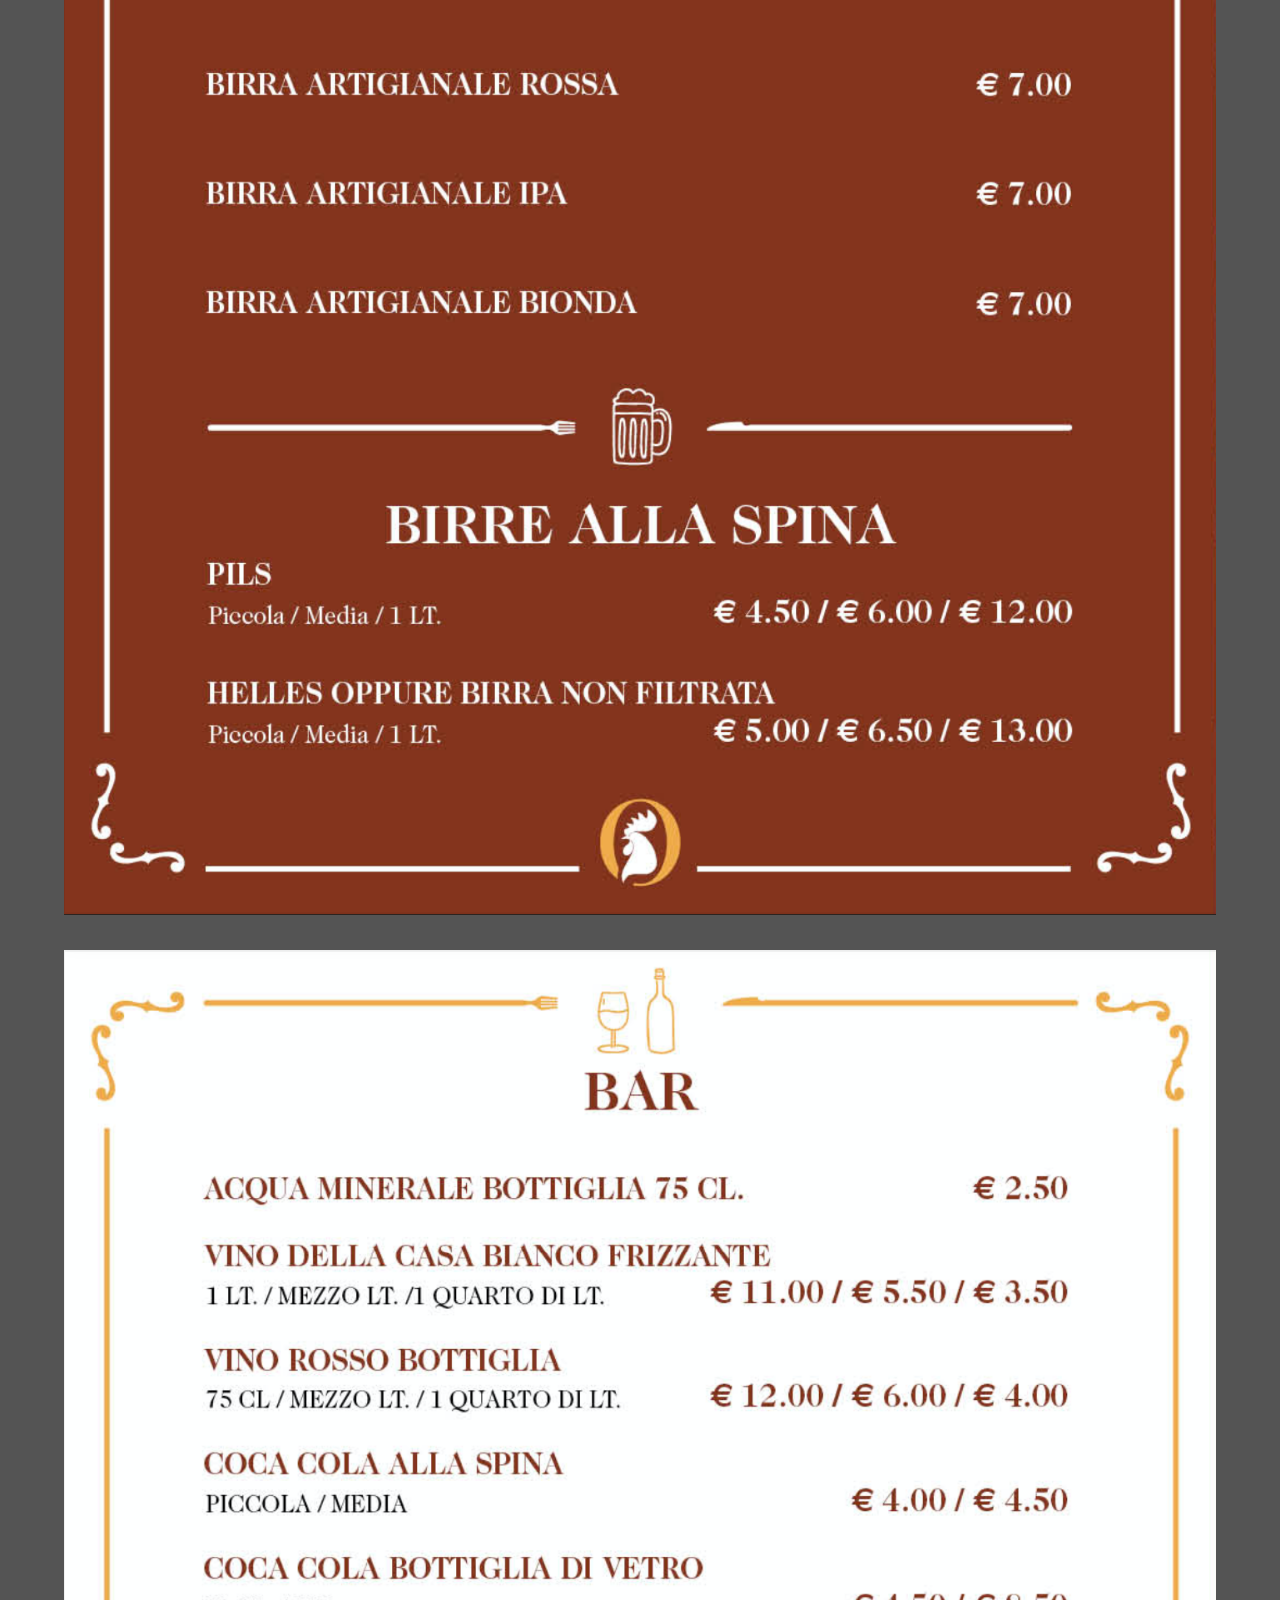
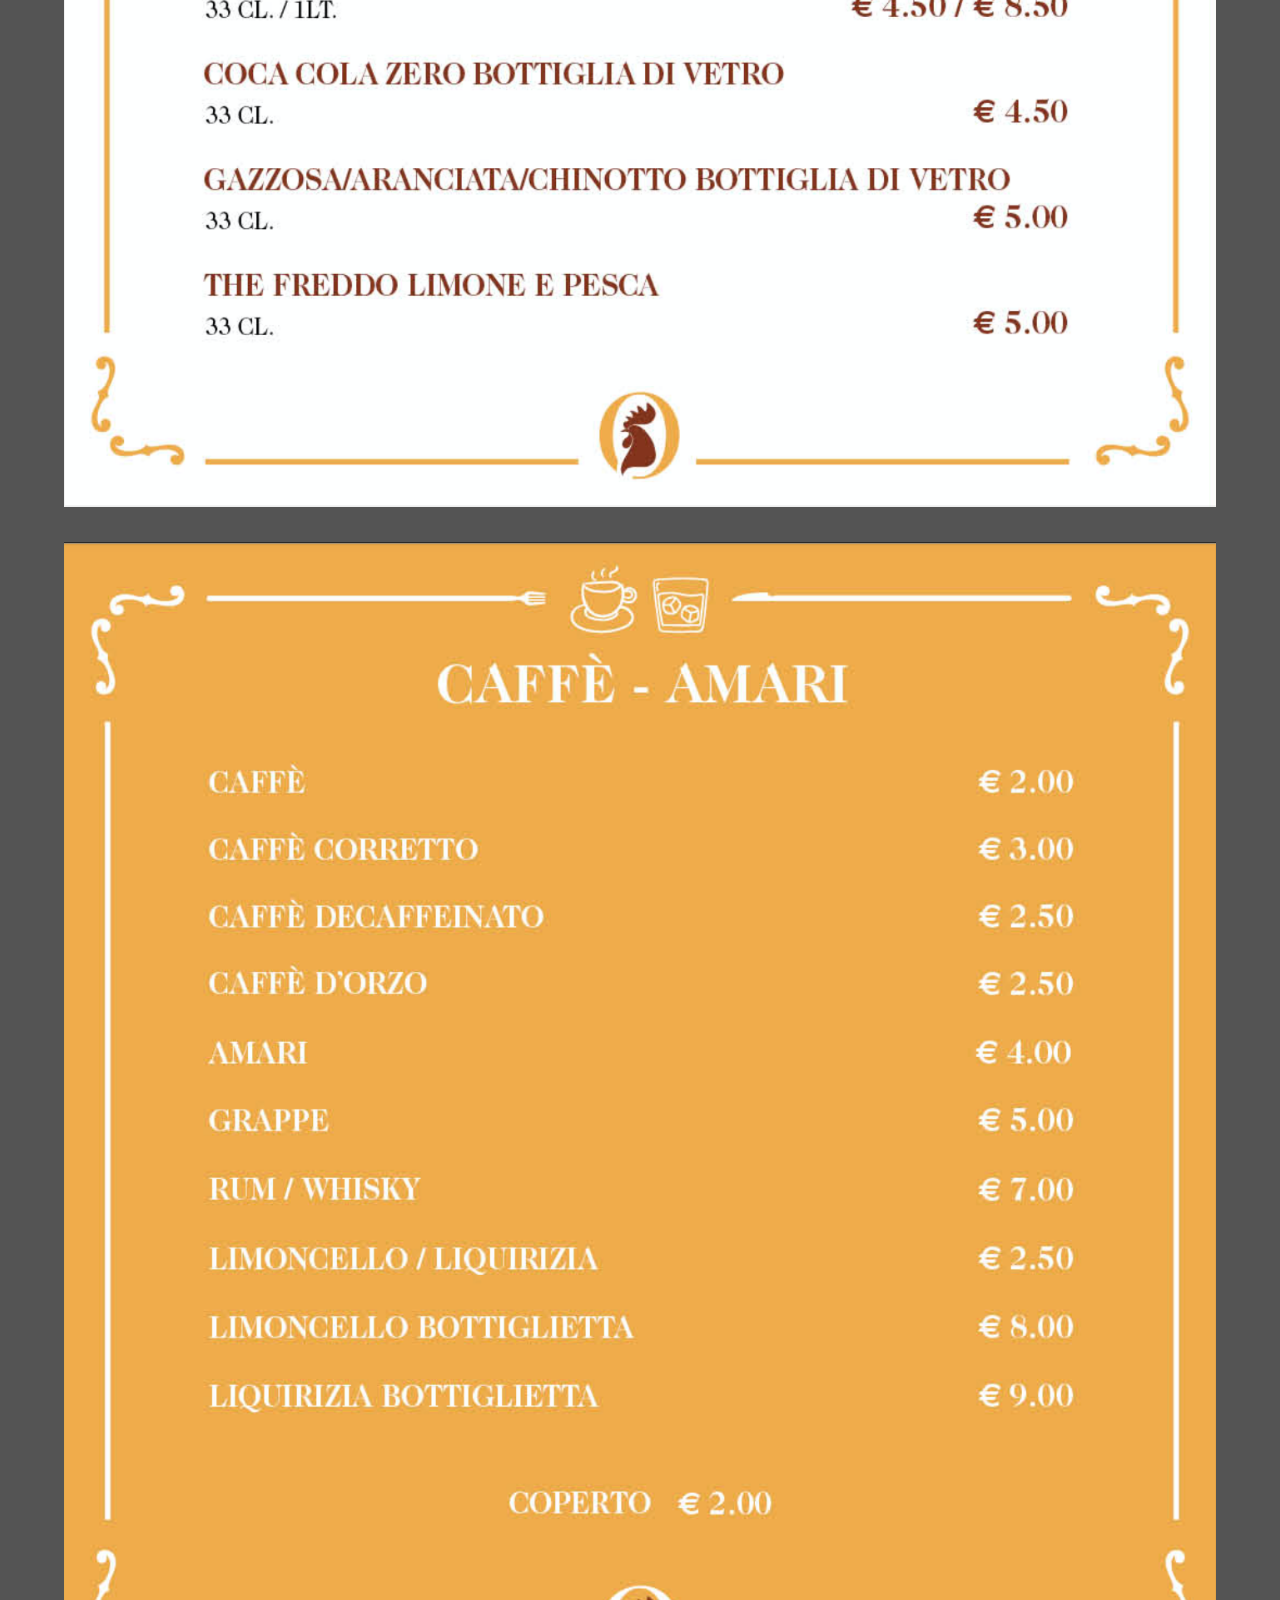
<file: mobile-mode-vertical-mode.html>
<!DOCTYPE html>
<html lang="en">
  <head>
    <meta charset="UTF-8">
	  <meta http-equiv="X-UA-Compatible" content="IE=edge">  
	  <meta name="viewport" content="width=device-width, initial-scale=1.0">

    <script type="text/javascript" src="https://cdnjs.cloudflare.com/ajax/libs/jquery/3.4.0/jquery.min.js"></script>
    <script type="text/javascript" src="./turn.min.js"></script>
    <title>Flip Book Mobile Mode - Vertical Menu </title>

    <style>
      #gallery {
        display: flex;
        justify-content: center;
        flex-direction: column;

        width: 90%;
      }
      
      #gallery .page {
      }

      .mega-block {
        display:flex;
        justify-content: center;
      }

      /* Extra small devices (phones, 600px and down) */
      @media only screen and (max-width: 600px) {

      }

      /* Small devices (portrait tablets and large phones, 600px and up) */
      @media only screen and ((min-width: 250px) and (max-width: 767px)) {
        body {
          height: auto;
          background-color: green;
        }

        /*#flipbook {
          height: auto;       
        }

        #flipbook .page {
          height: auto;
        }*/
      }
      
      /* Medium devices (landscape tablets, 300px and up) */
      @media only screen and ((min-width: 300px) and (max-width: 450px)) {
        body {
          background-color: yellow;
        }

        .menu-form p {
          color: white;
          font-size: 150%;
          font-family: modern-symphony-serif; /* Stile Carattere non presente in cache */
        }
      }

      /* Medium devices (landscape tablets, 300px and up) */
      @media only screen and ((min-width: 451px) and (max-width: 680px)) {

        .menu-form p {
          color: white;
          font-size: 200%;
          font-family: modern-symphony-serif; /* Stile Carattere non presente in cache */
        }
      }

      /* Medium devices (landscape tablets, 300px and up) */
      @media only screen and ((min-width: 681px) and (max-width: 999px)) {
        .menu-form p {
          color: white;
          font-size: 400%;
          font-family: modern-symphony-serif; /* Stile Carattere non presente in cache */
        }
      }

      /* Extra large devices (large laptops and desktops, 1000px and up) */
      @media only screen and (min-width: 1000px) {
        body {
          background-color: #545454;
        }

        .menu-form p {
          color: white;
          font-size: 80px;
          font-family: modern-symphony-serif; /* Stile Carattere non presente in cache */
        }
      }

      body {
        margin: 0;
        padding: 0;
        display: block;
      }

      .frame-photo{
        margin-bottom: 3%;
      }

      img {
        justify-self: center;
        width: 100%;
        height: 100%;
        /* border: 1px solid black;
      }

      .menu-box {
        display: flex;
        justify-content: center;
        flex-direction: row;
        align-items: center;
        justify-self: center;

      }

      .elements-box {
        display: flex;
        justify-content: center;
        flex-direction: row;
        align-items: center;

        width: 100%;
        background-color: red;
        /*border: 1px solid red; */
      }

      .menu-form {
        background-color: #85341d;
      }

      .menu-form {
        display: flex;
        
        justify-content: space-around;
        justify-self:center;
        align-items: center;
      }

      #logo-img {
        width: 20%;
        height: 70%;

        margin-top: 1%;
        margin-bottom: 1%;       
        border: none;
      }

      /*button {
        /* background-color: green; */
      }
      /*      
     //Box-Buttons
      .container-buttons {
        display: flex;
        flex-direction: row;
        justify-content: center;
        flex-flow: row;

        height: 250px;
      }

      .box {
        width: 10%;
        flex-direction: row;
        box-sizing: border-box;
      }
*/

/*      #flipbook .shadow,
      #flipbook.shadow {

        -webkit-box-shadow: 0 4px 10px #666;
        -moz-box-shadow: 0 4px 10px #666;
        -ms-box-shadow: 0 4px 10px #666;
        -o-box-shadow: 0 4px 10px #666;
        box-shadow: 0 4px 10px #666;
      }*/
    </style>
  </head>
  
 <!--  <body>
    <div class="menu-box">
      <div class="elements-box">
        <h1> MENU </h1>
        <img src="images/logo_osteria.png">
      </div>
    </div> -->

    <div class="mega-block">
    <div id="gallery">
        <div class="frame-photo">
          <div class="menu-form">
            <p> MEN&Ugrave; </p>
            <img id="logo-img" src="images/logo_osteria.png">
            <p> OSTERIA </p>
          </div>
        </div>
        <div class="frame-photo">
          <img src="images/Pag_01_Osteria_Menu.png">
        </div> 
        <div class="frame-photo">
          <img src="images/Pag_02_Osteria_Menu.png">
        </div> 
        <div class="frame-photo">
          <img src="images/Pag_03_Osteria_Menu.png">
        </div>
        <div class="frame-photo">
          <img src="images/Pag_04_Osteria_Menu.png">
        </div>
        <div class="frame-photo">
          <img src="images/Pag_05_Osteria_Menu.png">
        </div>
        <div class="frame-photo">
          <img src="images/Pag_06_Osteria_Menu.png">
        </div>
        <div class="frame-photo">
          <img src="images/Pag_07_Osteria_Menu.png">
        </div>
        <div class="frame-photo">
          <img src="images/Pag_08_Osteria_Menu.png">
        </div>
        <div class="frame-photo">
          <img src="images/Pag_09_Osteria_Menu.png">
        </div>
        <div class="frame-photo">
          <img src="images/Pag_10_Osteria_Menu.png">
        </div>
        <div class="frame-photo">
          <img src="images/Pag_11_Osteria_Menu.png">
        </div>
        <div class="frame-photo">
          <img src="images/Pag_12_Osteria_Menu.png">
        </div>
        <div class="frame-photo">
          <img src="images/Pag_13_Osteria_Menu.png">
        </div>
        <div class="frame-photo">
          <img src="images/Pag_14_Osteria_Menu.png">
        </div>
        <div class="frame-photo">
          <img src="images/Pag_15_Osteria_Menu.png">
        </div>
        <div class="frame-photo">
          <img src="images/Pag_16_Osteria_Menu.png">
        </div>
    </div>
  </div>

    <!-- <div class="container-buttons">
      <div class="box">
        <button id="prev-btn">Previous Page</button>
      </div>
      <div class="box">
        <button id="next-btn">Next Page</button>
      </div>

      <a href="#" class="previous"> &laquo; Previous</a>
      <a href="#" class="next">Next &raquo;</a>
    </div> -->

<!-- 
      <script type="text/javascript">
        $('#flipbook').turn({
          height: 500,
          page: 1,
          autoCenter:true,
          duration: 750
        })

        $("#flipbook").width("95%");


        $("#flipbook").turn("center");
        document.getElementById("next-btn").addEventListener("click", nextPage);
        document.getElementById("prev-btn").addEventListener("click", prevPage);

        $("#flipbook").turn("display", "single");


        function nextPage() {
          $("#flipbook").turn("next");
          $("#flipbook").turn("page", 4);

        }

        function prevPage() {
          $("#flipbook").turn("previous");
        }

        $("#flipbook").turn("resize");
      </script> -->
  </body>
</html>
</file>
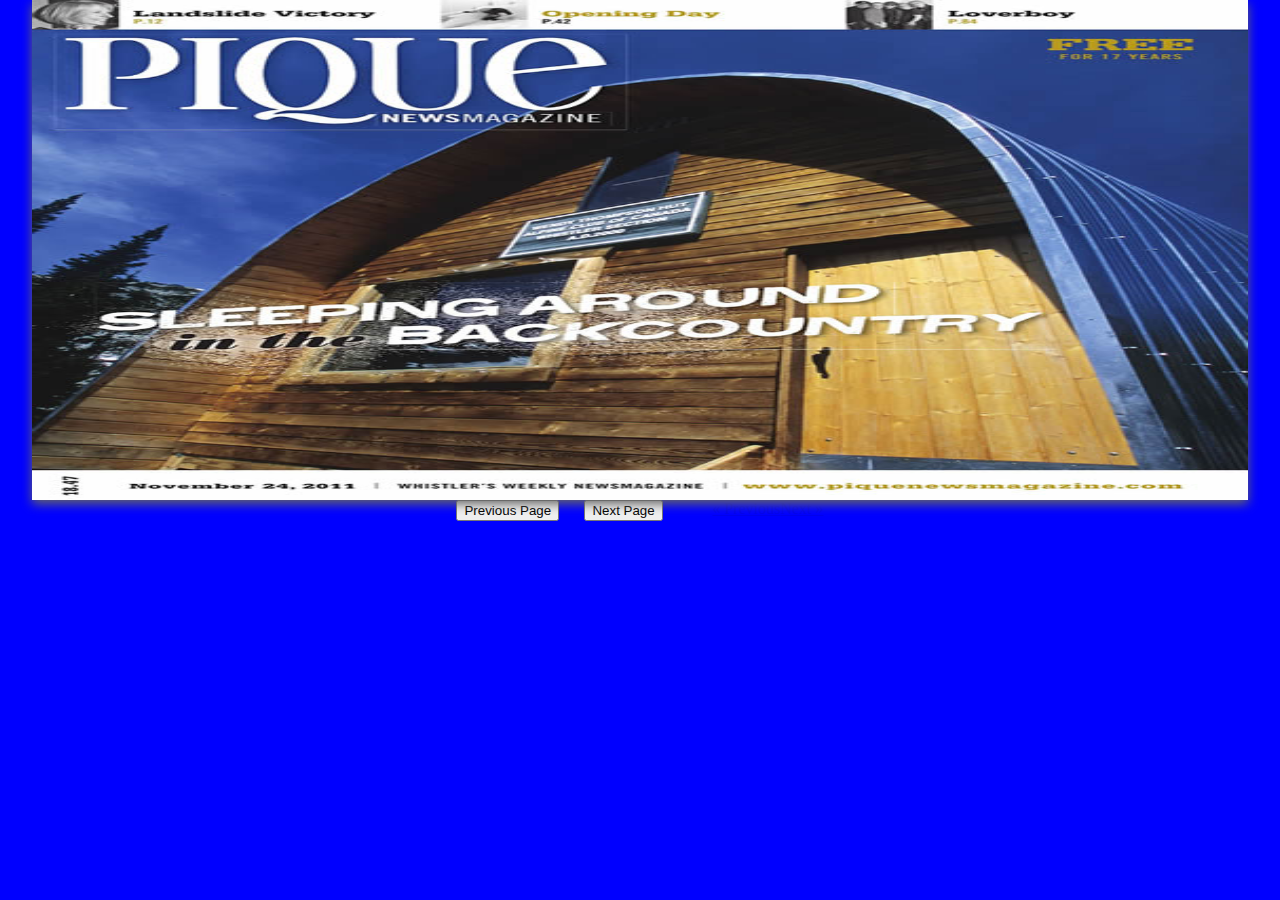
<file: mobile-mode.html>
<!DOCTYPE html>
<html lang="en">
  <head>
    <meta charset="UTF-8">
	  <meta http-equiv="X-UA-Compatible" content="IE=edge">  
	  <meta name="viewport" content="width=device-width, initial-scale=1.0">

    <script type="text/javascript" src="https://cdnjs.cloudflare.com/ajax/libs/jquery/3.4.0/jquery.min.js"></script>
    <script type="text/javascript" src="./turn.min.js"></script>
    <title>Flip Book Mobile Mode - Vertical Menu </title>

    <style>
      #flipbook {
        overflow: hidden !important;
        display: flex;

        background-color: white;
      }
      
      #flipbook .page {
        height: 600px;
      }

      .mega-block {
        display:flex;
        justify-content: center;
      }

      /* Extra small devices (phones, 600px and down) */
      @media only screen and (max-width: 600px) {

      }

      /* Small devices (portrait tablets and large phones, 600px and up) */
      @media only screen and ((min-width: 250px) and (max-width: 767px)) {
        body {
          background-color: green;
        }

        #flipbook {
          height: auto;       
        }

        #flipbook .page {
          height: auto;
        }
      }
      
      /* Medium devices (landscape tablets, 768px and up) */
      @media only screen and ((min-width: 768px) and (max-width: 990px)) {
        body {
          background-color: yellow;
        }
      }

      /* Large devices (laptops/desktops, 992px and up) */
      @media only screen and (min-width: 992px) {
        body {
          background-color: darkred;
        }

        
      }

      /* Extra large devices (large laptops and desktops, 1200px and up) */
      @media only screen and (min-width: 1200px) {
        body {
          background-color: blue;
        }
      }

      body {
        margin: 0;
        padding: 0;
        display: block;
        overflow: hidden !important;
      }

      img {
        width: 100%;
        height: 100%;

        overflow: hidden !important;
      }

      button {
        /* background-color: green; */
      }

      /* Box-Buttons  */
      .container-buttons {
        display: flex;
        flex-direction: row;
        justify-content: center;
        flex-flow: row;

        height: 250px;
      }

      .box {
        width: 10%;
        flex-direction: row;
        box-sizing: border-box;
      }

      #flipbook .shadow,
      #flipbook.shadow {

        -webkit-box-shadow: 0 4px 10px #666;
        -moz-box-shadow: 0 4px 10px #666;
        -ms-box-shadow: 0 4px 10px #666;
        -o-box-shadow: 0 4px 10px #666;
        box-shadow: 0 4px 10px #666;
      }
    </style>
  </head>
  
  <body>
    <div class="mega-block">
    <div id="flipbook">
        <div>
          <img src="images/01.jpg">
        </div> 
        <div>
          <img src="images/02.jpg">
        </div> 
        <div>
          <img src="images/03.jpg">
        </div>
        <div>
          <img src="images/04.jpg">
        </div>
        <div>
          <img src="images/05.jpg">
        </div>
        <div>
          <img src="images/06.jpg">
        </div>
    </div>
  </div>

    <div class="container-buttons">
      <div class="box">
        <button id="prev-btn">Previous Page</button>
      </div>
      <div class="box">
        <button id="next-btn">Next Page</button>
      </div>

      <a href="#" class="previous"> &laquo; Previous</a>
      <a href="#" class="next">Next &raquo;</a>
    </div>

      <script type="text/javascript">
        $('#flipbook').turn({
          height: 500,
          page: 1,
          autoCenter:true,
          duration: 750
        })

        $("#flipbook").width("95%");


        $("#flipbook").turn("center");
        document.getElementById("next-btn").addEventListener("click", nextPage);
        document.getElementById("prev-btn").addEventListener("click", prevPage);

        $("#flipbook").turn("display", "single");


        function nextPage() {
          $("#flipbook").turn("next");
          $("#flipbook").turn("page", 4);

        }

        function prevPage() {
          $("#flipbook").turn("previous");
        }

        $("#flipbook").turn("resize");
      </script>
  </body>
</html>
</file>
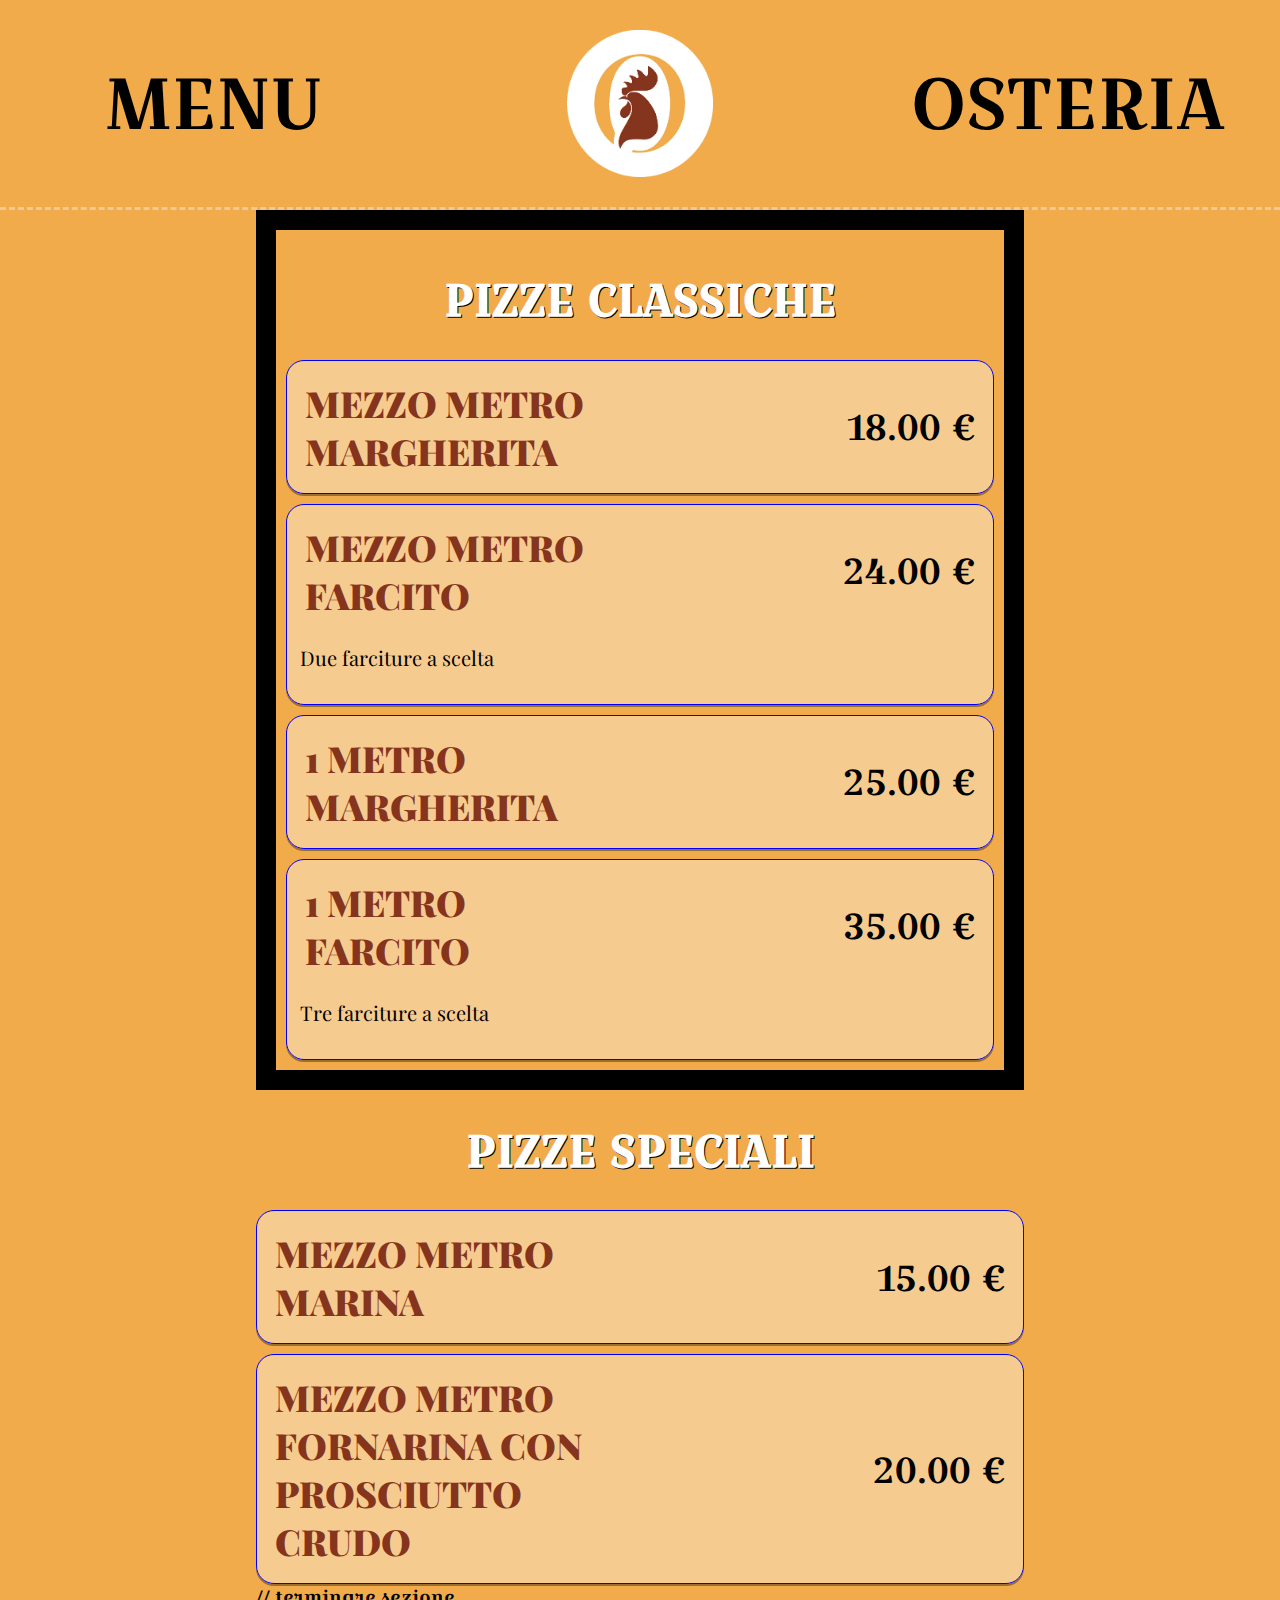
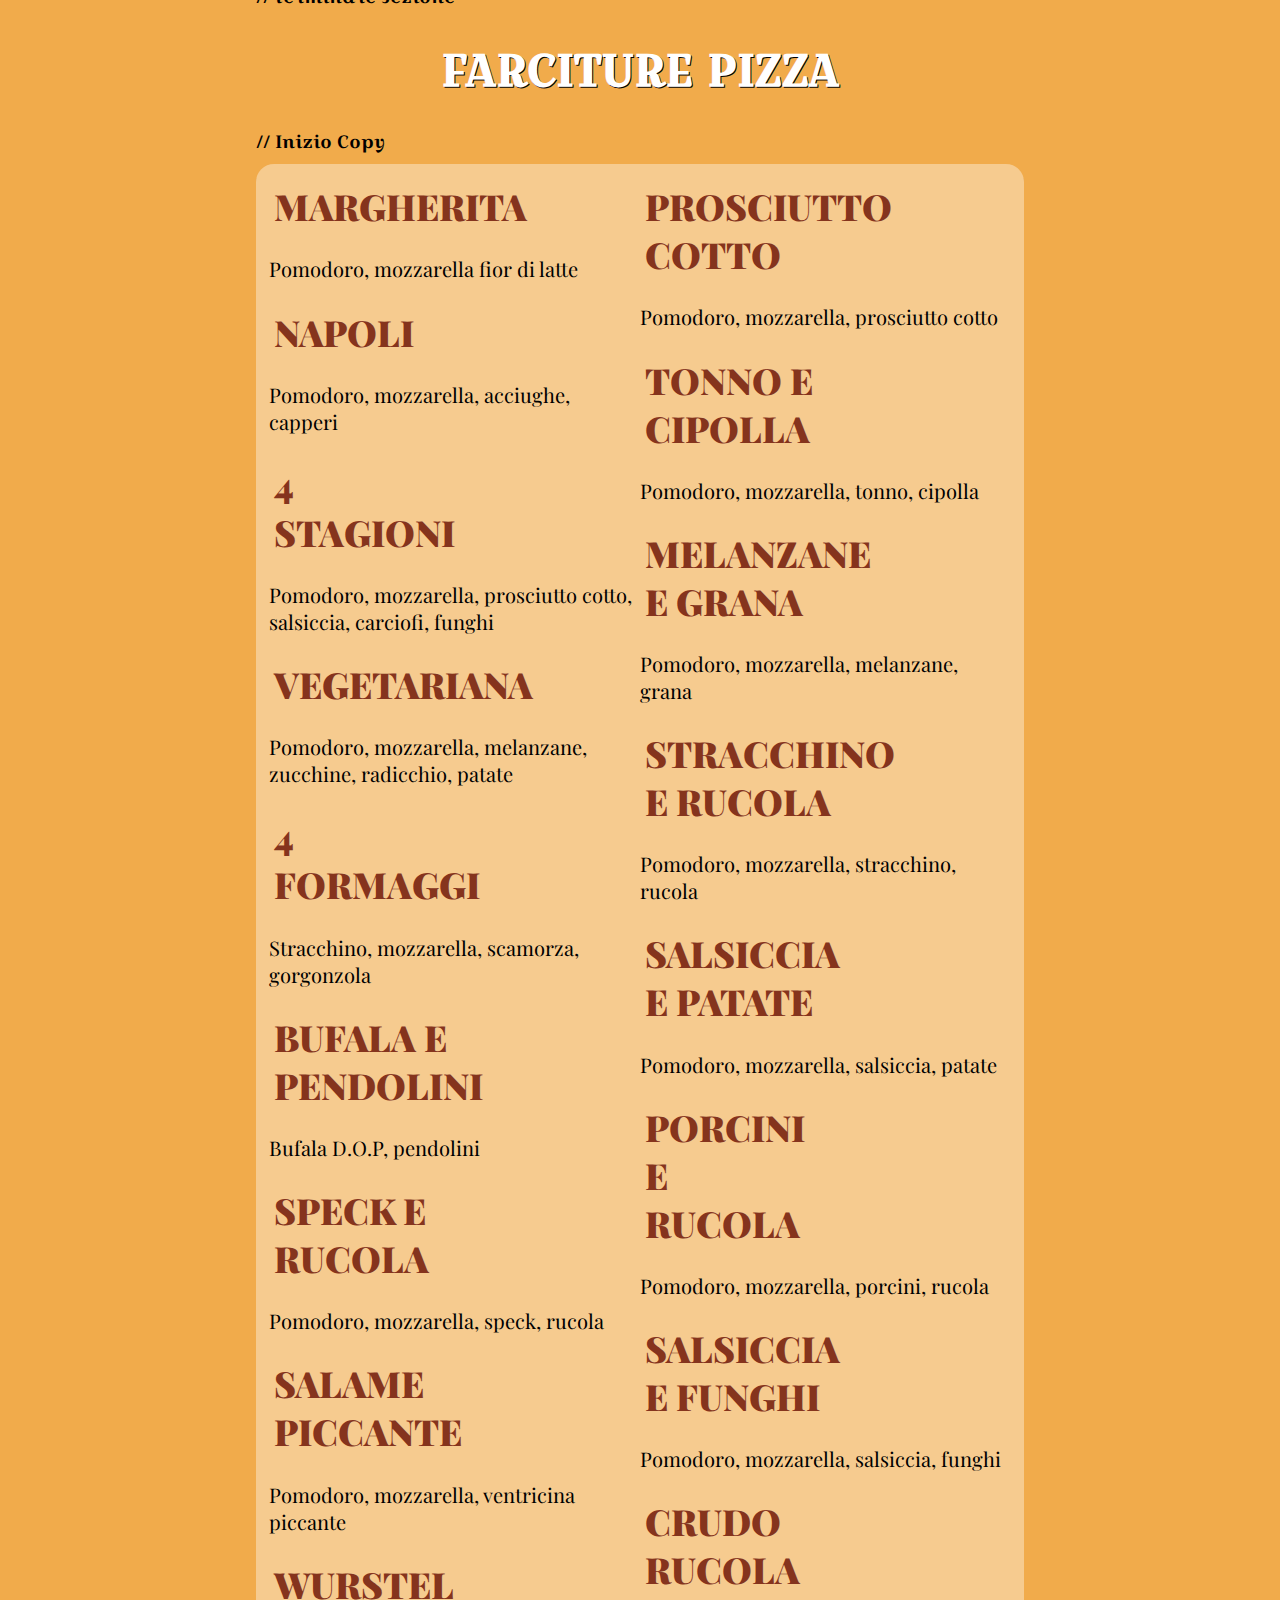
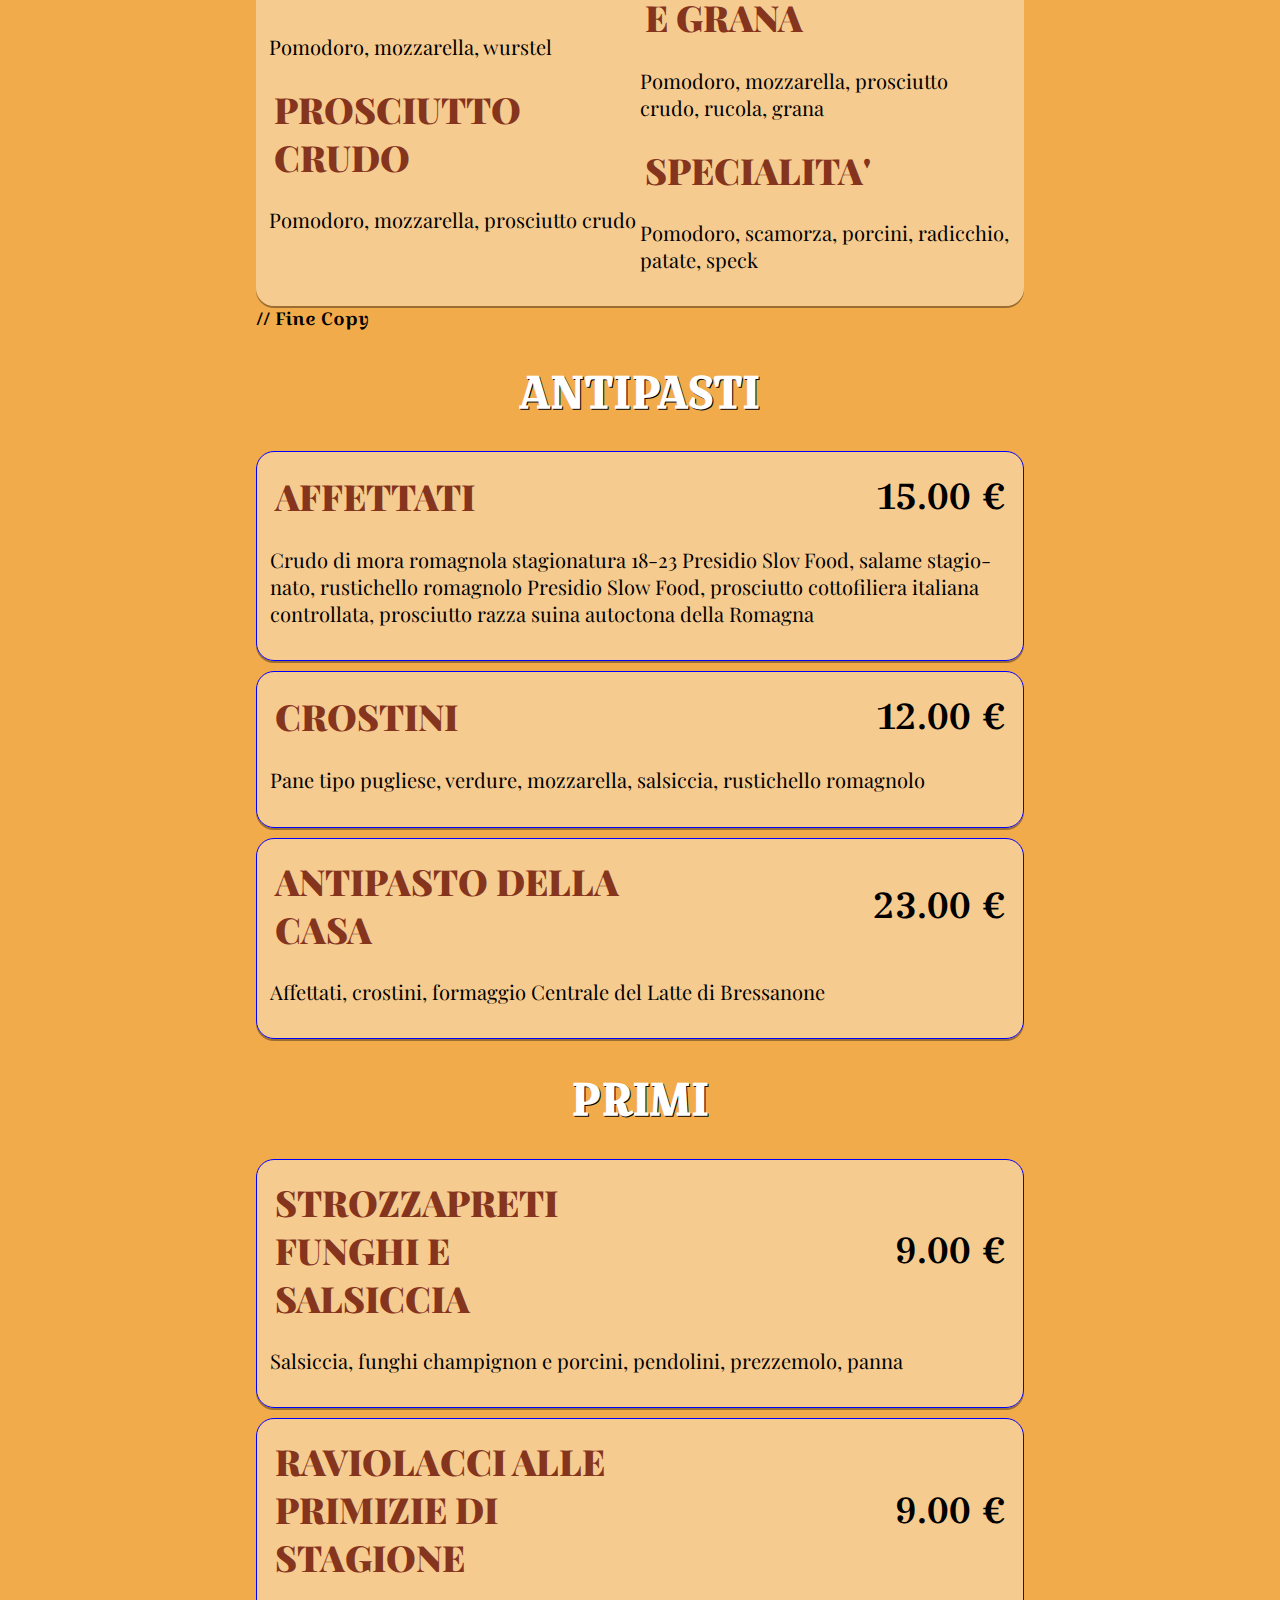
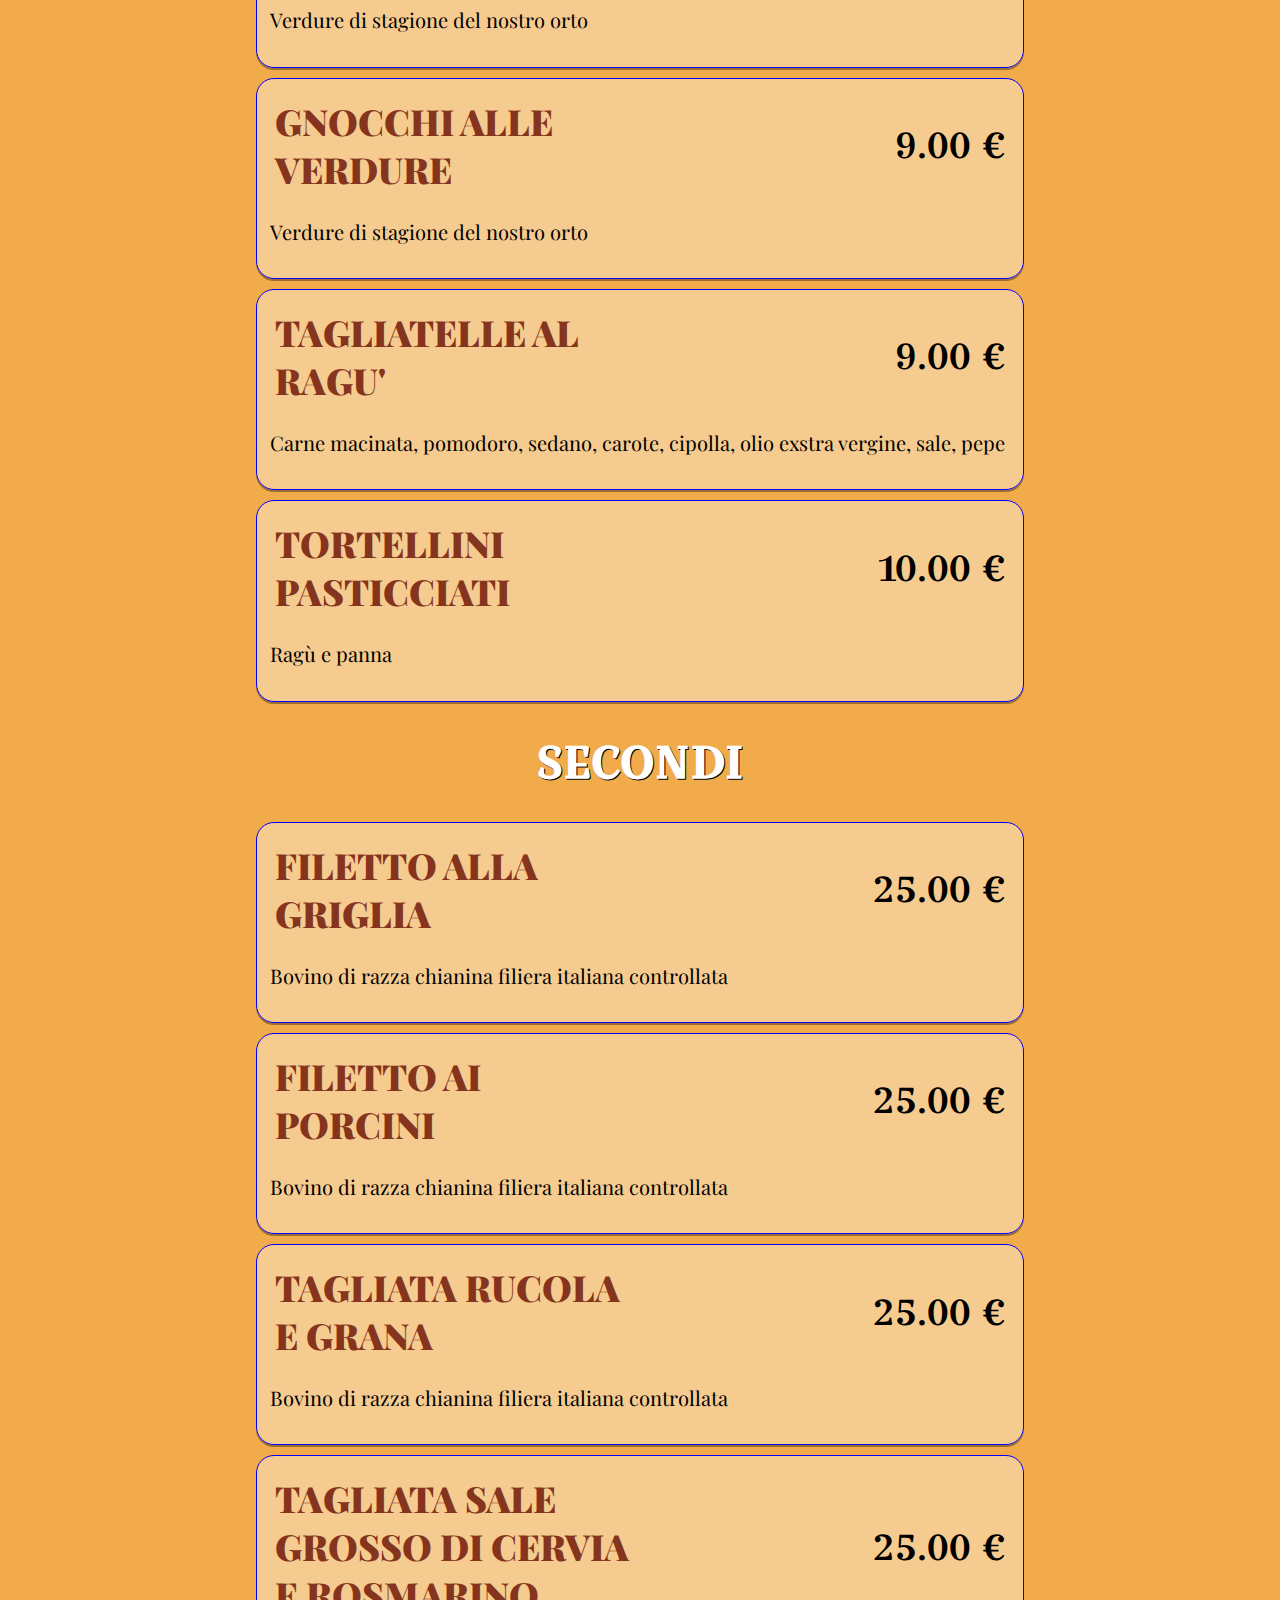
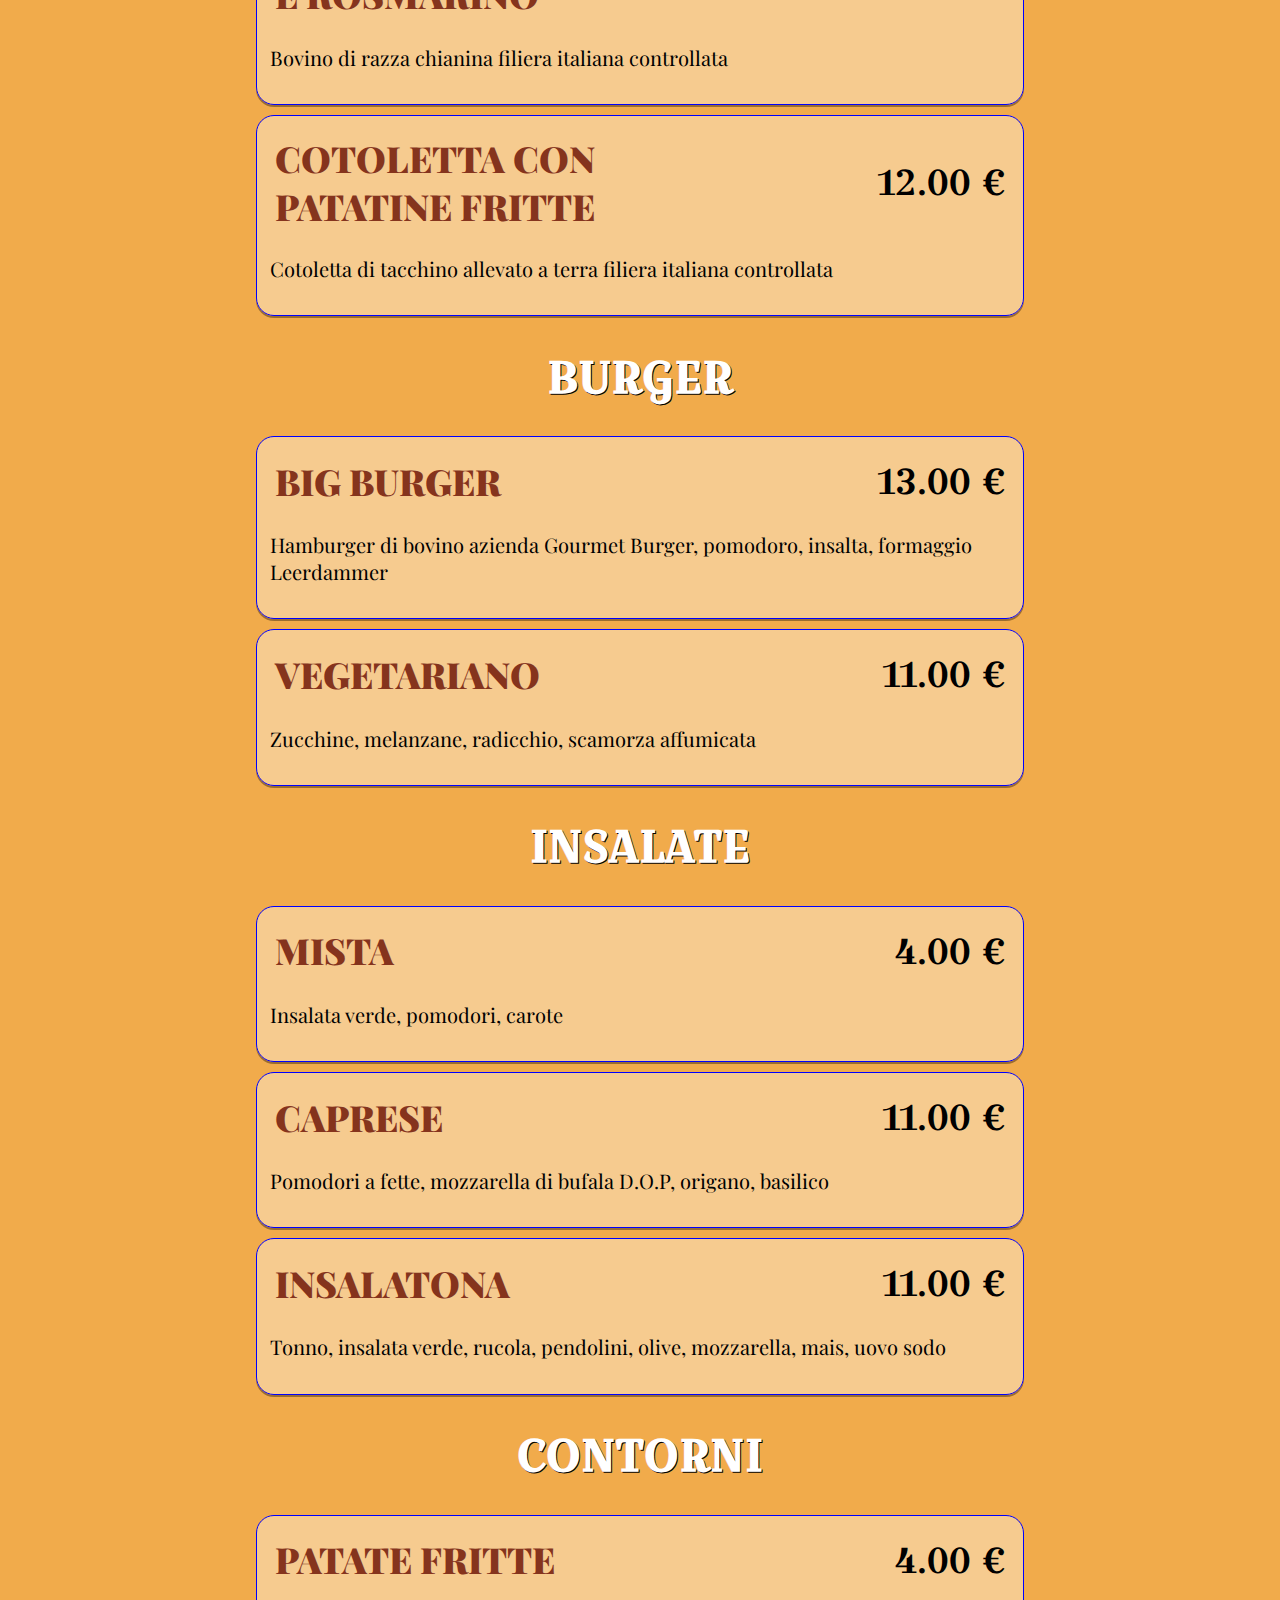
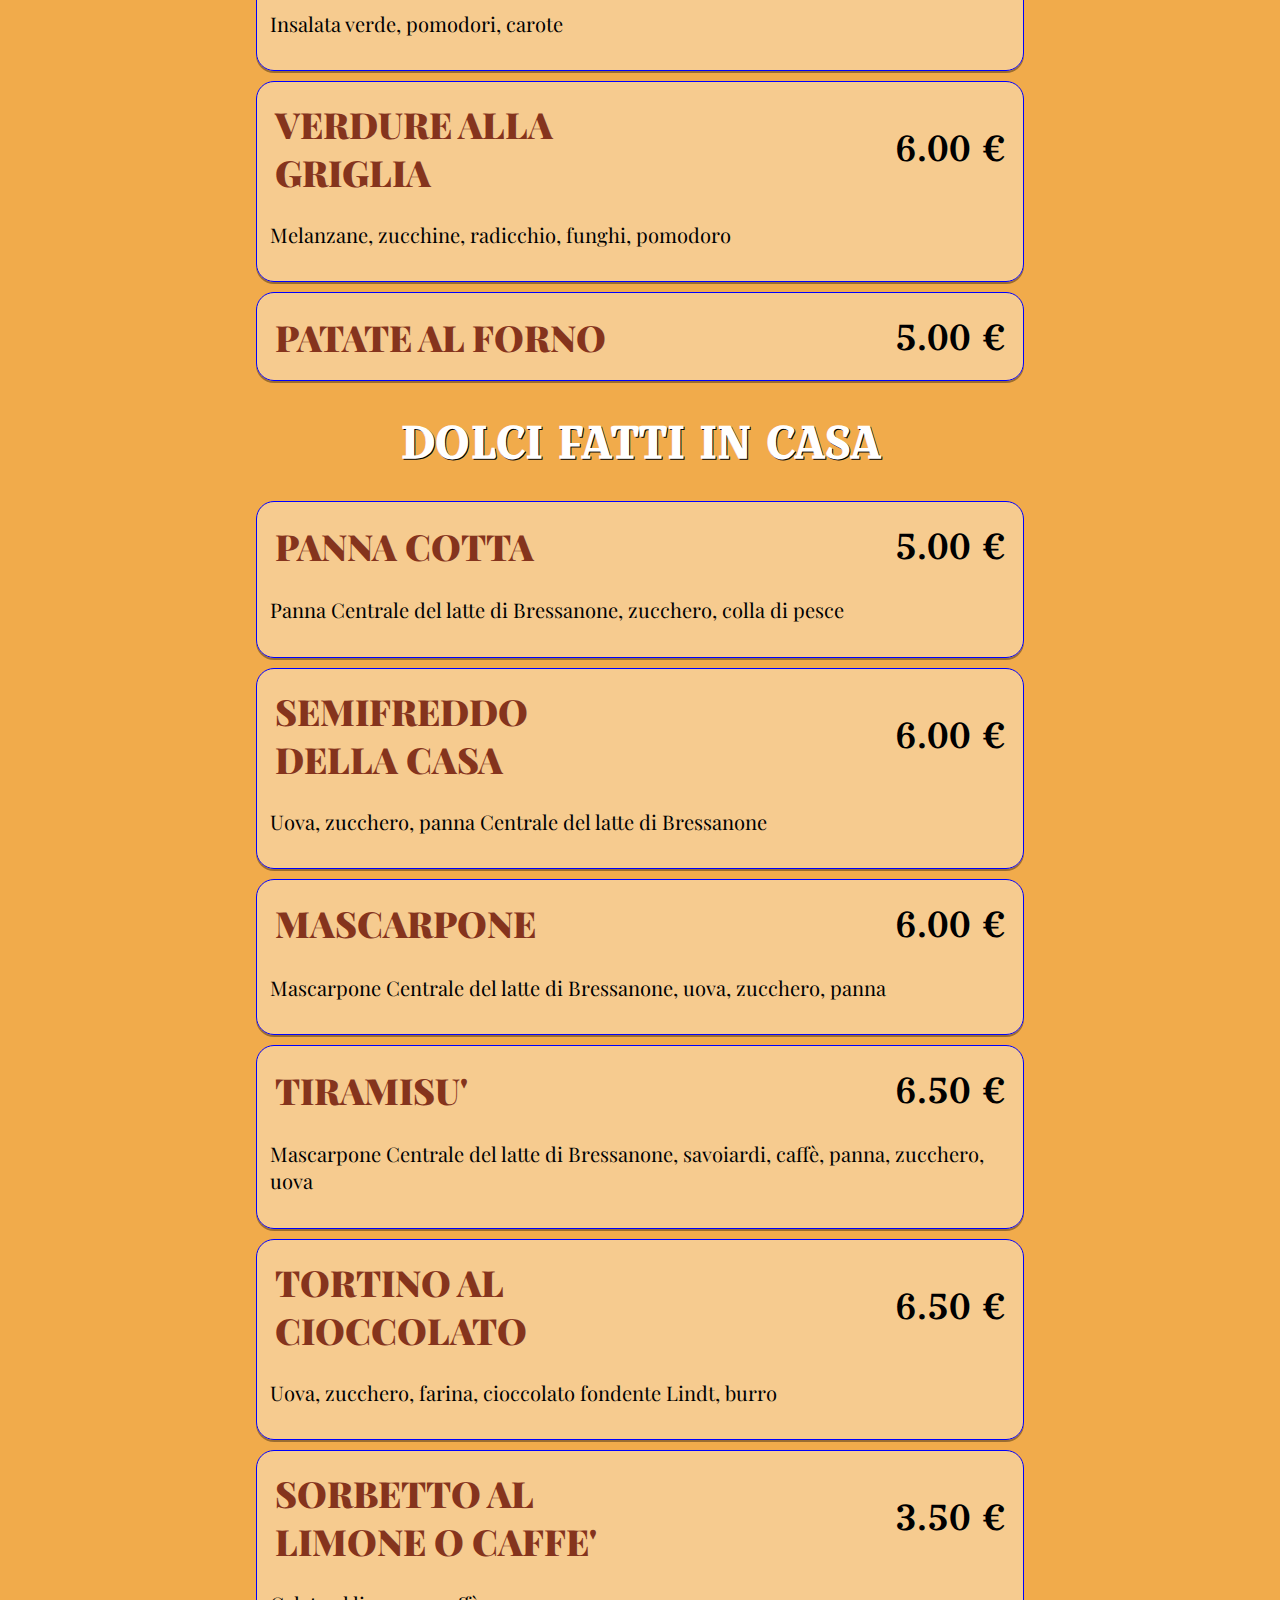
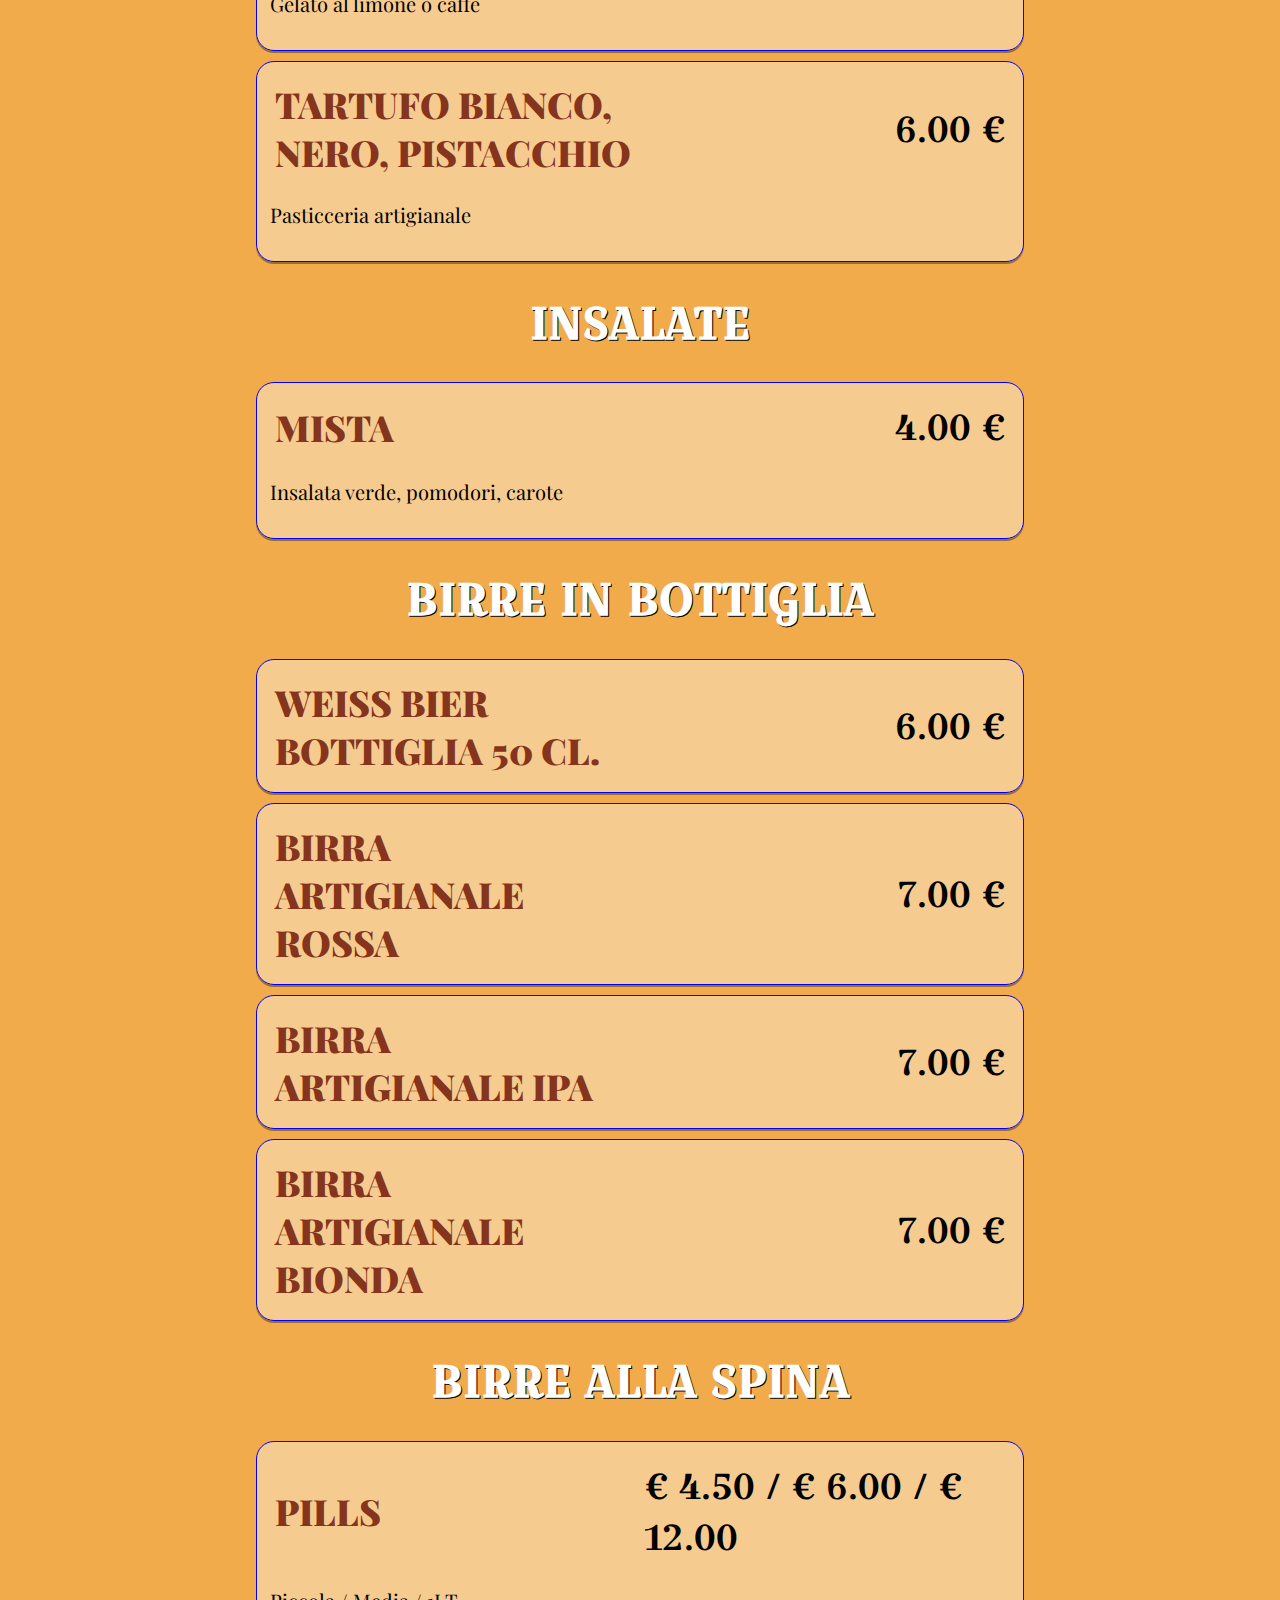
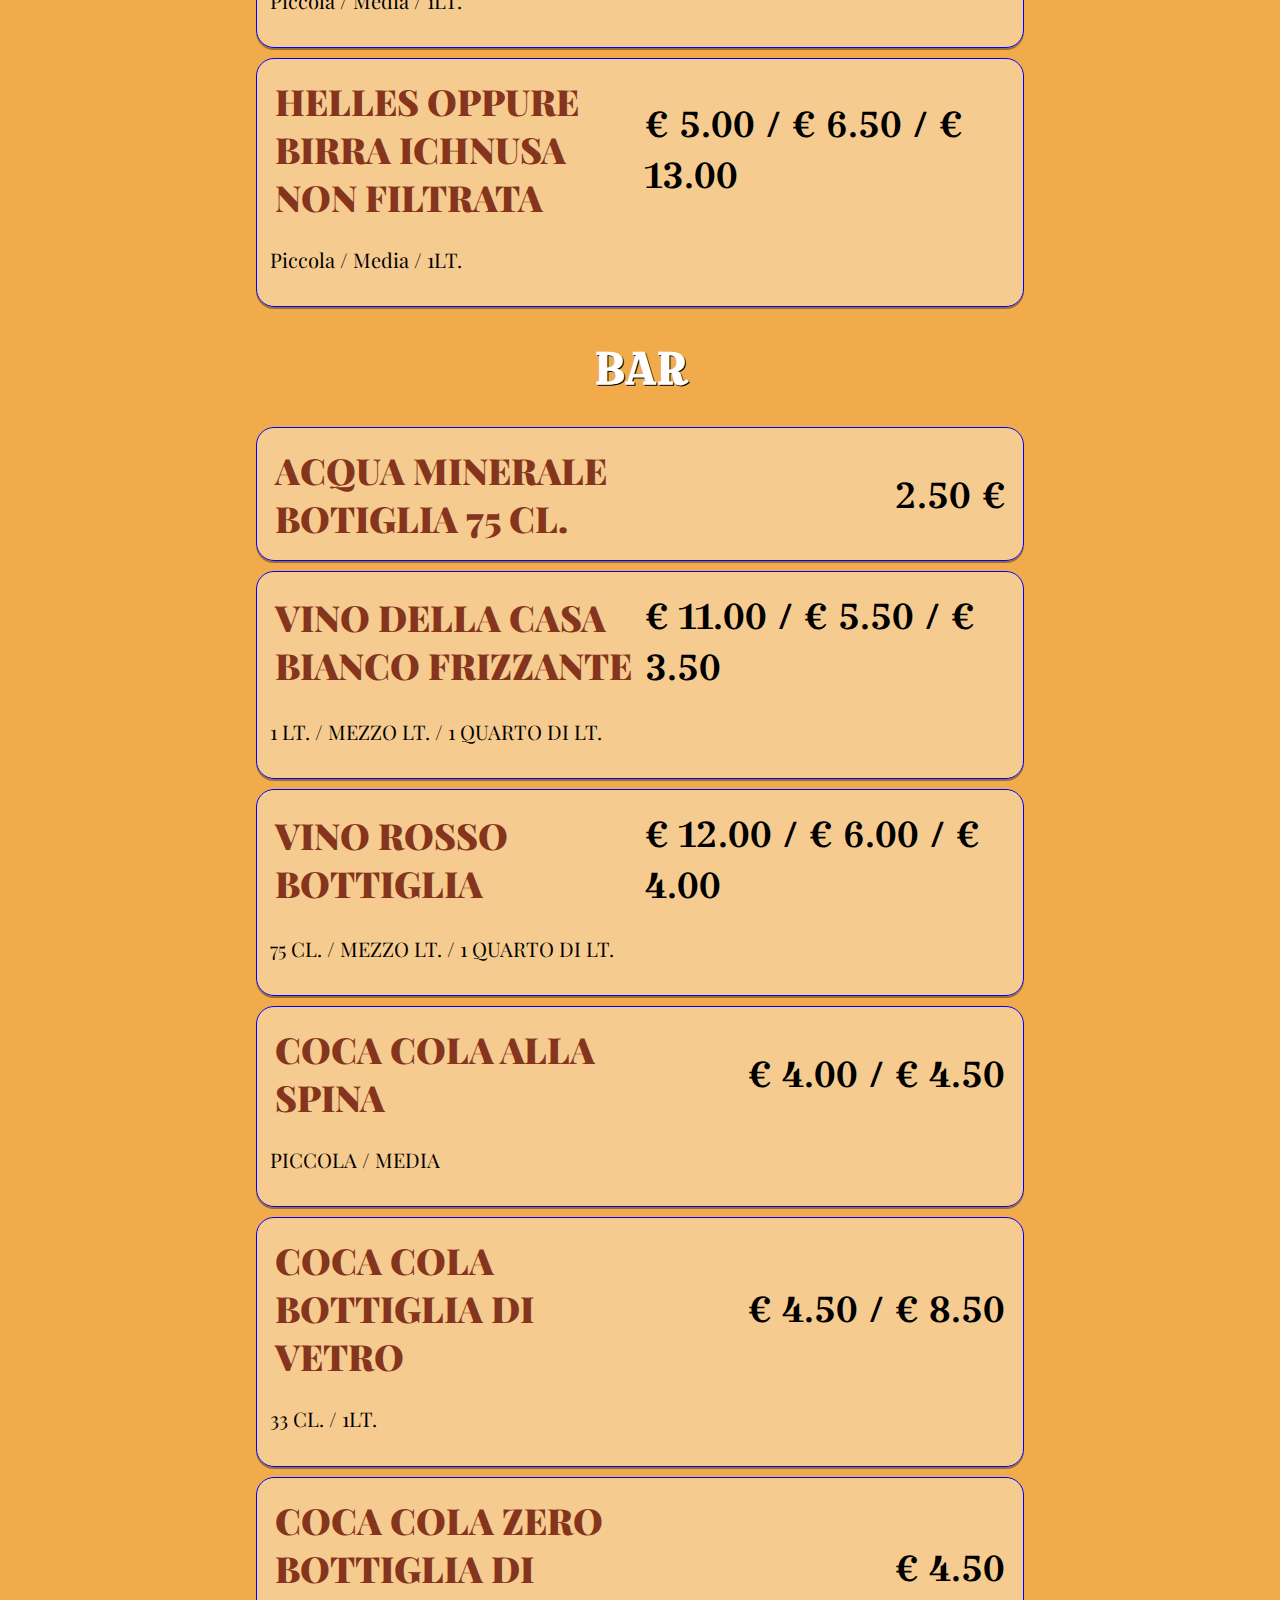
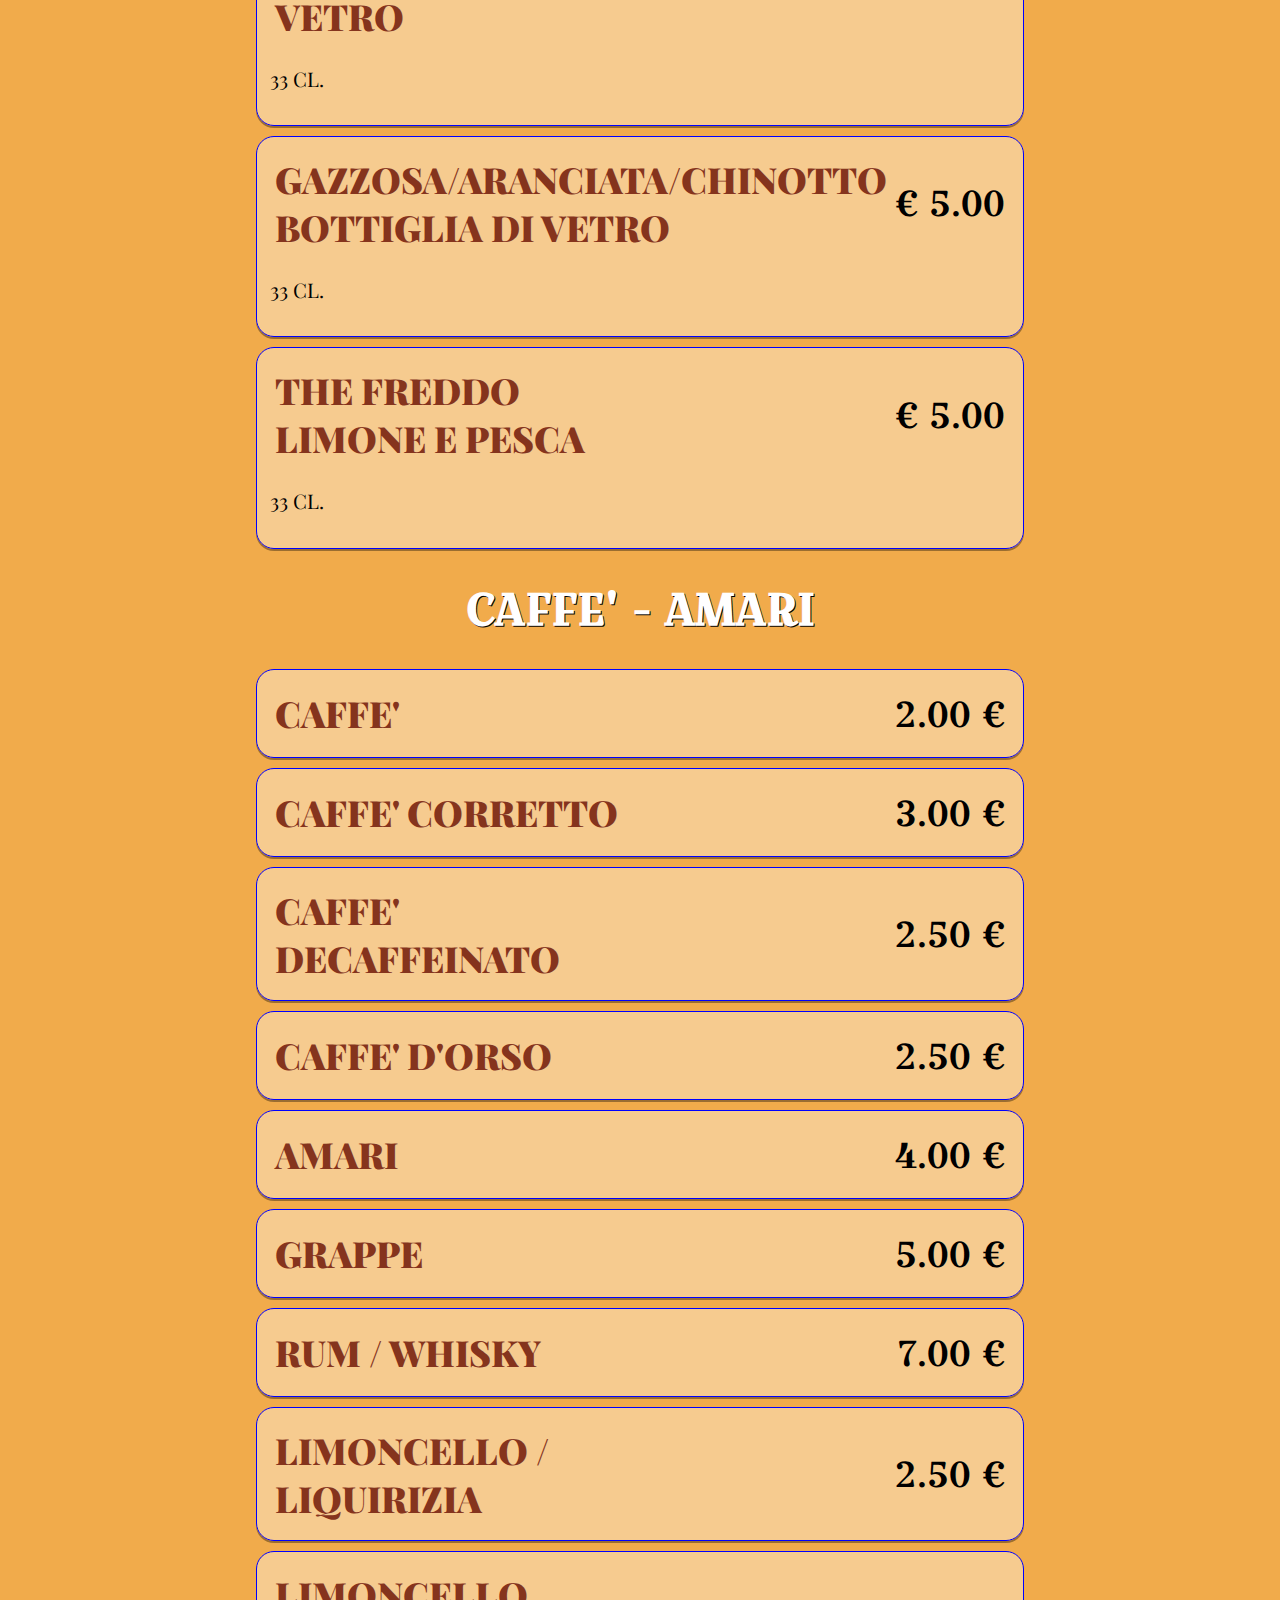
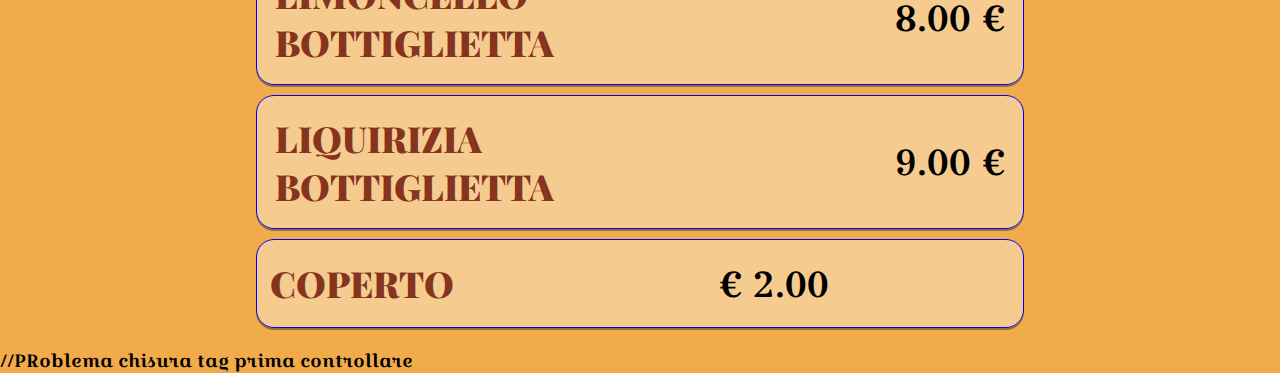
<file: mobile_figo - Copia.html>
<!DOCTYPE html>
<html lang="en">

<head>
    <meta charset="UTF-8">
    <meta http-equiv="X-UA-Compatible" content="IE=edge">
    <meta name="viewport" content="width=device-width, initial-scale=1.0">
    <link rel="preconnect" href="https://fonts.googleapis.com">
    <link rel="preconnect" href="https://fonts.gstatic.com" crossorigin>
    <link href="https://fonts.googleapis.com/css2?family=Croissant+One&family=Playfair+Display:wght@400;700&display=swap" rel="stylesheet">
    <script type="text/javascript" src="https://cdnjs.cloudflare.com/ajax/libs/jquery/3.4.0/jquery.min.js"></script>
    <title>Flip Book Mobile Mode - Vertical Menu </title>
    <style>
    html,
    body,
    div {
        margin: 0;
        font-size: 18px;
        font-family: 'Croissant One', cursive;
    }

    .parent-container {
        display: flex;
        flex-wrap: nowrap;
        flex-direction: row;
    }
    .container-left {
        width: 50%;
        display: flex;
        flex-direction: column;
    }
    .container-right {
        width: 50%;
        display: flex;
        flex-direction: column;
    }


    .head-container {
        border-bottom: 3px dashed #f1c992;
        display: flex;
        padding: 30px;
        align-items: center;
    }

    .left-head {
        width: 30%;
        min-height: 40px;
        display: flex;
        justify-content: center;
        align-items: center;
        font-size: 1.4em;
    }

    .right-head {
        width: 30%;
        min-height: 40px;
        display: flex;
        justify-content: center;
        align-items: center;
        font-size: 1.4em;
    }

    .center-head {
        width: 40%;
        min-height: 40px;
        display: flex;
        justify-content: center;
        align-items: center;
    }

    .category-block {
        width: 100%;
        height: 100px;
        margin-top: 10px;
        margin-bottom: 10px;
        display: flex;
        align-items: center;
        justify-content: center;
    }

    .category-block h1 {
        font-size: 2em;
        color: white;
        text-shadow: 1px 1px #000000;
    }

    .products-wrapper {
        padding: 15px;
    }

    .product-block {
        margin-top: 10px;
        display: flex;
        align-items: center;
        padding: 13px;
        justify-content: center;
        background: #ffffff61;
        border-radius: 1em;
        border: 1px solid blue;
        box-shadow: 0px 2px #0000005c;
    }
    .parent-container {
        margin-top: 10px;
        display: flex;
        align-items: center;
        align-items: flex-start;

        padding: 13px;
        justify-content: center;
        background: #ffffff61;
        border-radius: 1em;
        box-shadow: 0px 2px #0000005c;
    }

    .product-description {
        width: 100%;
        display: flex;
        align-items: flex-start;
        justify-content: left;
        flex-direction: column;
        font-size: 0.8em;
    }

    .product-description h4 {
        font-family: 'Playfair Display', serif;
        font-weight: 900;
        display: block;
        margin-block-start: 0;
        margin-block-end: 0;
        color: #85341d;
    }

     .product-container-name h4 {
        font-family: 'Playfair Display', serif;
        font-weight: 900;
        display: block;
        margin-block-start: 0;
        margin-block-end: 0;
        color: #85341d;
    }

    .product-description p {
        font-family: 'Playfair Display', serif;
        display: block;
    }

    .product-price {
        width: 50%;
        display: flex;
        align-items: center;
        justify-content: right;
        font-size: 1em;
        padding: 5px;
    }

    #gallery {
        display: flex;
        justify-content: center;
        flex-direction: column;

        width: 90%;
    }

    .product-name-price {
        display: flex;
        align-items: center;
        width: 100%;
    }

    .product-name {
        width: 50%;
        display: flex;
        align-items: center;
        justify-content: left;
        font-size: 1em;
        padding: 5px;
    }
    .product-container-name {
        width: 50%;
        display: flex;
        align-items: center;
        justify-content: left;
        font-size: 1em;
        padding: 5px;
    }
    .pizze-classiche-container-block {
        border: 20px solid black;
        padding: 10px;
        border-image: url("./") 89;
    }

    #gallery .page {}

    .mega-block {
        display: flex;
        justify-content: center;
    }

    body {
        background: #f1ab4b;
    }


    #logo-img {
        width: 50%;
    }

    /* Extra small devices (phones, 600px and down) */
    @media only screen and (max-width: 600px) {}

    /* Small devices (portrait tablets and large phones, 600px and up) */
    @media only screen and ((min-width: 250px) and (max-width: 767px)) {}

    /* Medium devices (landscape tablets, 300px and up) */
    @media only screen and ((min-width: 300px) and (max-width: 450px)) {}

    /* Medium devices (landscape tablets, 300px and up) */
    @media only screen and ((min-width: 451px) and (max-width: 680px)) {}

    /* Medium devices (landscape tablets, 300px and up) */
    @media only screen and ((min-width: 681px) and (max-width: 999px)) {}

    /* Extra large devices (large laptops and desktops, 1000px and up) */
    @media only screen and (min-width: 1000px) {
        .left-head,
        .right-head {
            font-size: 4em;
        }
        #logo-img{
          width: 30%;
        }
        .products-wrapper {
          padding: 0;
          padding-left: 20vw;
          padding-right: 20vw;
          padding-bottom: 20px;
        }
        .category-block h1 {
          font-size: 2.5em;
        }
        .product-description h4 {
          font-size:2em;
        }
        .product-description p {
          font-size: 1.4em;
        }
        .product-price{
          font-size:2em;
        }
        .container-left h4 {
          font-size:2em;
        }
        .container-right h4 {
          font-size:2em;
        }
    }


    </style>
</head>

<body>
    <div class="head-container">
        <div class="left-head">
            MENU
        </div>
        <div class="center-head">
            <img id="logo-img" src="images/logo_osteria.png">
        </div>
        <div class="right-head">
            OSTERIA
        </div>
    </div>
    <div class="products-wrapper">
        <div class="pizze-classiche-container-block">
        <div class="category-block">
            <h1>PIZZE CLASSICHE</h1>
        </div>
        <div class="product-block">
            <div class="product-description">
                <div class="product-name-price">
                    <div class="product-name">
                        <h4>MEZZO METRO MARGHERITA</h4>
                    </div>
                    <div class="product-price">18.00 €</div>
                </div>
            </div>
        </div>
         <div class="product-block">
            <div class="product-description">
                <div class="product-name-price">
                    <div class="product-name">
                        <h4>MEZZO METRO FARCITO</h4>
                    </div>
                    <div class="product-price">24.00 €</div>
                </div>
                <p>
                    Due farciture a scelta
                </p>
            </div>
        </div>
        <div class="product-block">
            <div class="product-description">
                <div class="product-name-price">
                    <div class="product-name">
                        <h4>1 METRO MARGHERITA</h4>
                    </div>
                    <div class="product-price">25.00 €</div>
                </div>
            </div>
        </div>
        <div class="product-block">
            <div class="product-description">
                <div class="product-name-price">
                    <div class="product-name">
                        <h4>1 METRO FARCITO</h4>
                    </div>
                    <div class="product-price">35.00 €</div>
                </div>
                <p>
                    Tre farciture a scelta
                </p>
            </div>
        </div>
    </div>

        <div class="category-block">
            <h1>PIZZE SPECIALI</h1>
        </div>
        <div class="product-block">
            <div class="product-description">
                <div class="product-name-price">
                    <div class="product-name">
                        <h4>MEZZO METRO MARINA</h4>
                    </div>
                    <div class="product-price">15.00 €</div>
                </div>
            </div>
        </div>
        <div class="product-block">
            <div class="product-description">
                <div class="product-name-price">
                    <div class="product-name">
                        <h4>MEZZO METRO FORNARINA CON PROSCIUTTO CRUDO</h4>
                    </div>
                    <div class="product-price">20.00 €</div>
                </div>
            </div>
        </div>

        // terminare sezione
        <div class="category-block">
            <h1>FARCITURE PIZZA</h1>
        </div>
        // Inizio Copy
        <div class="parent-container">
            <div class="container-left">
                <div class="product-container-name">
                    <h4>MARGHERITA</h4>
                </div>
                <div class="product-description">
                    <p> Pomodoro, mozzarella fior di latte</p>
                </div>
                <div class="product-container-name">
                    <h4>NAPOLI</h4>
                </div>
                <div class="product-description">
                    <p> Pomodoro, mozzarella, acciughe, capperi</p>
                </div>
                <div class="product-container-name">
                    <h4>4 STAGIONI</h4>
                </div>
                <div class="product-description">
                    <p>Pomodoro, mozzarella, prosciutto cotto, salsiccia, carciofi, funghi</p>
                </div>
                <div class="product-container-name">
                    <h4>VEGETARIANA</h4>
                </div>
                <div class="product-description">
                    <p>Pomodoro, mozzarella, melanzane, zucchine, radicchio, patate</p>
                </div>
                <div class="product-container-name">
                    <h4>4 FORMAGGI</h4>
                </div>
                <div class="product-description">
                    <p>Stracchino, mozzarella, scamorza, gorgonzola</p>
                </div>
                <div class="product-container-name">
                    <h4>BUFALA E PENDOLINI</h4>
                </div>
                <div class="product-description">
                    <p>Bufala D.O.P, pendolini</p>
                </div>
                <div class="product-container-name">
                    <h4>SPECK E RUCOLA</h4>
                </div>
                <div class="product-description">
                    <p>Pomodoro, mozzarella, speck, rucola</p>
                </div>
                <div class="product-container-name">
                    <h4>SALAME PICCANTE</h4>
                </div>
                <div class="product-description">
                    <p>Pomodoro, mozzarella, ventricina piccante</p>
                </div>
                 <div class="product-container-name">
                    <h4>WURSTEL</h4>
                </div>
                <div class="product-description">
                    <p>Pomodoro, mozzarella, wurstel</p>
                </div>
                 <div class="product-container-name">
                    <h4>PROSCIUTTO CRUDO</h4>
                </div>
                <div class="product-description">
                    <p>Pomodoro, mozzarella, prosciutto crudo</p>
                </div>
            </div>
            <div class="container-right">
                <div class="product-container-name">
                    <h4>PROSCIUTTO COTTO</h4>
                </div>
                <div class="product-description">
                    <p>Pomodoro, mozzarella, prosciutto cotto</p>
                </div>
                <div class="product-container-name">
                    <h4>TONNO E CIPOLLA</h4>
                </div>
                <div class="product-description">
                    <p>Pomodoro, mozzarella, tonno, cipolla</p>
                </div>
                <div class="product-container-name">
                    <h4>MELANZANE E GRANA</h4>
                </div>
                <div class="product-description">
                    <p>Pomodoro, mozzarella, melanzane, grana</p>
                </div>
                <div class="product-container-name">
                    <h4>STRACCHINO E RUCOLA</h4>
                </div>
                <div class="product-description">
                    <p>Pomodoro, mozzarella, stracchino, rucola</p>
                </div>
                <div class="product-container-name">
                    <h4>SALSICCIA E PATATE</h4>
                </div>
                <div class="product-description">
                    <p>Pomodoro, mozzarella, salsiccia, patate</p>
                </div>
                <div class="product-container-name">
                    <h4>PORCINI E RUCOLA</h4>
                </div>
                <div class="product-description">
                    <p>Pomodoro, mozzarella, porcini, rucola</p>
                </div>
                <div class="product-container-name">
                    <h4>SALSICCIA E FUNGHI</h4>
                </div>
                <div class="product-description">
                    <p>Pomodoro, mozzarella, salsiccia, funghi</p>
                </div>
                <div class="product-container-name">
                    <h4>CRUDO RUCOLA E GRANA</h4>
                </div>
                <div class="product-description">
                    <p>Pomodoro, mozzarella, prosciutto crudo, rucola, grana</p>
                </div>
                <div class="product-container-name">
                    <h4>SPECIALITA'</h4>
                </div>
                <div class="product-description">
                    <p>Pomodoro, scamorza, porcini, radicchio, patate, speck</p>
                </div>
            </div>
        </div>
        // Fine Copy

        <div class="category-block">
            <h1>ANTIPASTI</h1>
        </div>
        <div class="product-block">
            <div class="product-description">
                <div class="product-name-price">
                    <div class="product-name">
                        <h4>AFFETTATI</h4>
                    </div>
                    <div class="product-price">15.00 €</div>
                </div>
                <p>
                    Crudo di mora romagnola stagionatura 18-23 Presidio Slov Food, salame stagio- nato, rustichello romagnolo Presidio Slow Food, prosciutto cottofiliera italiana controllata, prosciutto razza suina autoctona della Romagna
                </p>
            </div>
        </div>
        <div class="product-block">
            <div class="product-description">
                <div class="product-name-price">
                    <div class="product-name">
                        <h4>CROSTINI</h4>
                    </div>
                    <div class="product-price">12.00 €</div>
                </div>
                <p>
                    Pane tipo pugliese, verdure, mozzarella, salsiccia, rustichello romagnolo
                </p>
            </div>
        </div>
        <div class="product-block">
            <div class="product-description">
                <div class="product-name-price">
                    <div class="product-name">
                        <h4>ANTIPASTO DELLA CASA</h4>
                    </div>
                    <div class="product-price">23.00 €</div>
                </div>
                <p>
                    Affettati, crostini, formaggio Centrale del Latte di Bressanone
                </p>
            </div>
        </div>


        <div class="category-block">
            <h1>PRIMI</h1>
        </div>
        <div class="product-block">
            <div class="product-description">
                <div class="product-name-price">
                    <div class="product-name">
                        <h4>STROZZAPRETI FUNGHI E SALSICCIA</h4>
                    </div>
                    <div class="product-price">9.00 €</div>
                </div>
                <p>
                    Salsiccia, funghi champignon e porcini, pendolini, prezzemolo, panna
                </p>
            </div>
        </div>
        <div class="product-block">
            <div class="product-description">
                <div class="product-name-price">
                    <div class="product-name">
                        <h4>RAVIOLACCI ALLE PRIMIZIE DI STAGIONE</h4>
                    </div>
                    <div class="product-price">9.00 €</div>
                </div>
                <p>
                    Verdure di stagione del nostro orto
                </p>
            </div>
        </div>
        <div class="product-block">
            <div class="product-description">
                <div class="product-name-price">
                    <div class="product-name">
                        <h4>GNOCCHI ALLE VERDURE</h4>
                    </div>
                    <div class="product-price">9.00 €</div>
                </div>
                <p>
                    Verdure di stagione del nostro orto
                </p>
            </div>
        </div>
        <div class="product-block">
            <div class="product-description">
                <div class="product-name-price">
                    <div class="product-name">
                        <h4>TAGLIATELLE AL RAGU'</h4>
                    </div>
                    <div class="product-price">9.00 €</div>
                </div>
                <p>
                    Carne macinata, pomodoro, sedano, carote, cipolla, olio exstra vergine, sale, pepe
                </p>
            </div>
        </div>
        <div class="product-block">
            <div class="product-description">
                <div class="product-name-price">
                    <div class="product-name">
                        <h4>TORTELLINI PASTICCIATI</h4>
                    </div>
                    <div class="product-price">10.00 €</div>
                </div>
                <p>
                    Ragù e panna
                </p>
            </div>
        </div>
        <div class="category-block">
            <h1>SECONDI</h1>
        </div>
        <div class="product-block">
            <div class="product-description">
                <div class="product-name-price">
                    <div class="product-name">
                        <h4>FILETTO ALLA GRIGLIA</h4>
                    </div>
                    <div class="product-price">25.00 €</div>
                </div>
                <p>
                    Bovino di razza chianina filiera italiana controllata
                </p>
            </div>
        </div>
        <div class="product-block">
            <div class="product-description">
                <div class="product-name-price">
                    <div class="product-name">
                        <h4>FILETTO AI PORCINI</h4>
                    </div>
                    <div class="product-price">25.00 €</div>
                </div>
                <p>
                    Bovino di razza chianina filiera italiana controllata 
                </p>
            </div>
        </div>
        <div class="product-block">
            <div class="product-description">
                <div class="product-name-price">
                    <div class="product-name">
                        <h4>TAGLIATA RUCOLA E GRANA</h4>
                    </div>
                    <div class="product-price">25.00 €</div>
                </div>
                <p>
                    Bovino di razza chianina filiera italiana controllata
                </p>
            </div>
        </div>
        <div class="product-block">
            <div class="product-description">
                <div class="product-name-price">
                    <div class="product-name">
                        <h4>TAGLIATA SALE GROSSO DI CERVIA E ROSMARINO</h4>
                    </div>
                    <div class="product-price">25.00 €</div>
                </div>
                <p>
                    Bovino di razza chianina filiera italiana controllata
                </p>
            </div>
        </div>
        <div class="product-block">
            <div class="product-description">
                <div class="product-name-price">
                    <div class="product-name">
                        <h4>COTOLETTA CON PATATINE FRITTE</h4>
                    </div>
                    <div class="product-price">12.00 €</div>
                </div>
                <p>
                    Cotoletta di tacchino allevato a terra filiera italiana controllata
                </p>
            </div>
        </div>
        <div class="category-block">
            <h1>BURGER</h1>
        </div>
        <div class="product-block">
            <div class="product-description">
                <div class="product-name-price">
                    <div class="product-name">
                        <h4>BIG BURGER</h4>
                    </div>
                    <div class="product-price">13.00 €</div>
                </div>
                <p>
                    Hamburger di bovino azienda Gourmet Burger, pomodoro, insalta, formaggio Leerdammer
                </p>
            </div>
        </div>
        <div class="product-block">
            <div class="product-description">
                <div class="product-name-price">
                    <div class="product-name">
                        <h4>VEGETARIANO</h4>
                    </div>
                    <div class="product-price">11.00 €</div>
                </div>
                <p>
                    Zucchine, melanzane, radicchio, scamorza affumicata
                </p>
            </div>
        </div>
        <div class="category-block">
            <h1>INSALATE</h1>
        </div>
        <div class="product-block">
            <div class="product-description">
                <div class="product-name-price">
                    <div class="product-name">
                        <h4>MISTA</h4>
                    </div>
                    <div class="product-price">4.00 €</div>
                </div>
                <p>
                    Insalata verde, pomodori, carote
                </p>
            </div>
        </div>
        <div class="product-block">
            <div class="product-description">
                <div class="product-name-price">
                    <div class="product-name">
                        <h4>CAPRESE</h4>
                    </div>
                    <div class="product-price">11.00 €</div>
                </div>
                <p>
                    Pomodori a fette, mozzarella di bufala D.O.P, origano, basilico
                </p>
            </div>
        </div>
        <div class="product-block">
            <div class="product-description">
                <div class="product-name-price">
                    <div class="product-name">
                        <h4>INSALATONA</h4>
                    </div>
                    <div class="product-price">11.00 €</div>
                </div>
                <p>
                    Tonno, insalata verde, rucola, pendolini, olive, mozzarella, mais, uovo sodo 
                </p>
            </div>
        </div>
        <div class="category-block">
            <h1>CONTORNI</h1>
        </div>
        <div class="product-block">
            <div class="product-description">
                <div class="product-name-price">
                    <div class="product-name">
                        <h4>PATATE FRITTE</h4>
                    </div>
                    <div class="product-price">4.00 €</div>
                </div>
                <p>
                    Insalata verde, pomodori, carote
                </p>
            </div>
        </div>
        <div class="product-block">
            <div class="product-description">
                <div class="product-name-price">
                    <div class="product-name">
                        <h4>VERDURE ALLA GRIGLIA</h4>
                    </div>
                    <div class="product-price">6.00 €</div>
                </div>
                <p>
                    Melanzane, zucchine, radicchio, funghi, pomodoro
                </p>
            </div>
        </div>
        <div class="product-block">
            <div class="product-description">
                <div class="product-name-price">
                    <div class="product-name">
                        <h4>PATATE AL FORNO</h4>
                    </div>
                    <div class="product-price">5.00 €</div>
                </div>
            </div>
        </div>
        <div class="category-block">
            <h1>DOLCI FATTI IN CASA</h1>
        </div>
        <div class="product-block">
            <div class="product-description">
                <div class="product-name-price">
                    <div class="product-name">
                        <h4>PANNA COTTA</h4>
                    </div>
                    <div class="product-price">5.00 €</div>
                </div>
                <p>
                    Panna Centrale del latte di Bressanone, zucchero, colla di pesce
                </p>
            </div>
        </div>
        <div class="product-block">
            <div class="product-description">
                <div class="product-name-price">
                    <div class="product-name">
                        <h4>SEMIFREDDO DELLA CASA</h4>
                    </div>
                    <div class="product-price">6.00 €</div>
                </div>
                <p>
                    Uova, zucchero, panna Centrale del latte di Bressanone
                </p>
            </div>
        </div>
        <div class="product-block">
            <div class="product-description">
                <div class="product-name-price">
                    <div class="product-name">
                        <h4>MASCARPONE</h4>
                    </div>
                    <div class="product-price">6.00 €</div>
                </div>
                <p>
                    Mascarpone Centrale del latte di Bressanone, uova, zucchero, panna
                </p>
            </div>
        </div>
        <div class="product-block">
            <div class="product-description">
                <div class="product-name-price">
                    <div class="product-name">
                        <h4>TIRAMISU'</h4>
                    </div>
                    <div class="product-price">6.50 €</div>
                </div>
                <p>
                    Mascarpone Centrale del latte di Bressanone, savoiardi, caffè, panna, zucchero, uova
                </p>
            </div>
        </div>
        <div class="product-block">
            <div class="product-description">
                <div class="product-name-price">
                    <div class="product-name">
                        <h4>TORTINO AL CIOCCOLATO</h4>
                    </div>
                    <div class="product-price">6.50 €</div>
                </div>
                <p>
                    Uova, zucchero, farina, cioccolato fondente Lindt, burro
                </p>
            </div>
        </div>
        <div class="product-block">
            <div class="product-description">
                <div class="product-name-price">
                    <div class="product-name">
                        <h4>SORBETTO AL LIMONE O CAFFE'</h4>
                    </div>
                    <div class="product-price">3.50 €</div>
                </div>
                <p>
                    Gelato al limone o caffè
                </p>
            </div>
        </div>
        <div class="product-block">
            <div class="product-description">
                <div class="product-name-price">
                    <div class="product-name">
                        <h4>TARTUFO BIANCO, NERO, PISTACCHIO</h4>
                    </div>
                    <div class="product-price">6.00 €</div>
                </div>
                <p>
                    Pasticceria artigianale
                </p>
            </div>
        </div>
            <div class="category-block">
        <h1>INSALATE</h1>
    </div>
    <div class="product-block">
        <div class="product-description">
            <div class="product-name-price">
                <div class="product-name">
                    <h4>MISTA</h4>
                </div>
                <div class="product-price">4.00 €</div>
            </div>
                <p>
                    Insalata verde, pomodori, carote
                </p>
        </div>
    </div>


    <div class="category-block">
        <h1>BIRRE IN BOTTIGLIA</h1>
    </div>
    <div class="product-block">
            <div class="product-description">
                <div class="product-name-price">
                    <div class="product-name">
                        <h4>WEISS BIER BOTTIGLIA 50 CL.</h4>
                    </div>
                    <div class="product-price">6.00 €</div>
                </div>
            </div>
    </div>
    <div class="product-block">
            <div class="product-description">
                <div class="product-name-price">
                    <div class="product-name">
                        <h4>BIRRA ARTIGIANALE ROSSA</h4>
                    </div>
                    <div class="product-price">7.00 €</div>
                </div>
            </div>
        </div>
            <div class="product-block">
            <div class="product-description">
                <div class="product-name-price">
                    <div class="product-name">
                        <h4>BIRRA ARTIGIANALE IPA</h4>
                    </div>
                    <div class="product-price">7.00 €</div>
                </div>
            </div>
        </div>
            <div class="product-block">
            <div class="product-description">
                <div class="product-name-price">
                    <div class="product-name">
                        <h4>BIRRA ARTIGIANALE BIONDA</h4>
                    </div>
                    <div class="product-price">7.00 €</div>
                </div>
            </div>
        </div>

        <div class="category-block">
            <h1>BIRRE ALLA SPINA</h1>
        </div>
            <div class="product-block">
            <div class="product-description">
                <div class="product-name-price">
                    <div class="product-name">
                        <h4>PILLS</h4>
                    </div>
                    <div class="product-price">€ 4.50 / € 6.00 / € 12.00</div>
                </div>
                <p>
                    Piccola / Media / 1LT.
                </p>
            </div>
        </div>
            <div class="product-block">
            <div class="product-description">
                <div class="product-name-price">
                    <div class="product-name">
                        <h4>HELLES OPPURE BIRRA ICHNUSA NON FILTRATA</h4>
                    </div>
                    <div class="product-price">€ 5.00 / € 6.50 / € 13.00</div>
                </div>
                <p>
                    Piccola / Media / 1LT.
                </p>
            </div>
        </div>

        <div class="category-block">
            <h1>BAR</h1>
        </div>
        <div class="product-block">
            <div class="product-description">
                <div class="product-name-price">
                    <div class="product-name">
                        <h4>ACQUA MINERALE BOTIGLIA 75 CL.</h4>
                    </div>
                    <div class="product-price">2.50 €</div>
                </div>
            </div>
        </div>
        <div class="product-block">
            <div class="product-description">
                <div class="product-name-price">
                    <div class="product-name">
                        <h4>VINO DELLA CASA BIANCO FRIZZANTE</h4>
                    </div>
                    <div class="product-price">€ 11.00 / € 5.50 / € 3.50</div>
                </div>
                <p>
                    1 LT. / MEZZO LT. / 1 QUARTO DI LT.
                </p>
            </div>
        </div>
        <div class="product-block">
            <div class="product-description">
                <div class="product-name-price">
                    <div class="product-name">
                        <h4>VINO ROSSO BOTTIGLIA</h4>
                    </div>
                    <div class="product-price">€ 12.00 / € 6.00 / € 4.00</div>
                </div>
                <p>
                    75 CL. / MEZZO LT. / 1 QUARTO DI LT. 
                </p>
            </div>
        </div>
        <div class="product-block">
            <div class="product-description">
                <div class="product-name-price">
                    <div class="product-name">
                        <h4>COCA COLA ALLA SPINA</h4>
                    </div>
                    <div class="product-price">€ 4.00 / € 4.50</div>
                </div>
                <p>
                    PICCOLA / MEDIA
                </p>
            </div>
        </div>
        <div class="product-block">
            <div class="product-description">
                <div class="product-name-price">
                    <div class="product-name">
                        <h4>COCA COLA BOTTIGLIA DI VETRO</h4>
                    </div>
                    <div class="product-price">€ 4.50 / € 8.50</div>
                </div>
                <p>
                    33 CL. / 1LT.
                </p>
            </div>
        </div>
        <div class="product-block">
            <div class="product-description">
                <div class="product-name-price">
                    <div class="product-name">
                        <h4>COCA COLA ZERO BOTTIGLIA DI VETRO</h4>
                    </div>
                    <div class="product-price">€ 4.50</div>
                </div>
                <p>
                    33 CL.
                </p>
            </div>
        </div>
        <div class="product-block">
            <div class="product-description">
                <div class="product-name-price">
                    <div class="product-name">
                        <h4>GAZZOSA/ARANCIATA/CHINOTTO BOTTIGLIA DI VETRO</h4>
                    </div>
                    <div class="product-price">€ 5.00</div>
                </div>
                <p>
                    33 CL. 
                </p>
            </div>
        </div>
        <div class="product-block">
            <div class="product-description">
                <div class="product-name-price">
                    <div class="product-name">
                        <h4>THE FREDDO LIMONE E PESCA</h4>
                    </div>
                    <div class="product-price">€ 5.00</div>
                </div>
                <p>
                    33 CL.
                </p>
            </div>
        </div>

         <div class="category-block">
            <h1>CAFFE' - AMARI</h1>
        </div>
        <div class="product-block">
            <div class="product-description">
                <div class="product-name-price">
                    <div class="product-name">
                        <h4>CAFFE'</h4>
                    </div>
                    <div class="product-price">2.00 €</div>
                </div>
            </div>
        </div>
         <div class="product-block">
            <div class="product-description">
                <div class="product-name-price">
                    <div class="product-name">
                        <h4>CAFFE' CORRETTO</h4>
                    </div>
                    <div class="product-price">3.00 €</div>
                </div>
            </div>
        </div>
         <div class="product-block">
            <div class="product-description">
                <div class="product-name-price">
                    <div class="product-name">
                        <h4>CAFFE' DECAFFEINATO</h4>
                    </div>
                    <div class="product-price">2.50 €</div>
                </div>
            </div>
        </div>
         <div class="product-block">
            <div class="product-description">
                <div class="product-name-price">
                    <div class="product-name">
                        <h4>CAFFE' D'ORSO</h4>
                    </div>
                    <div class="product-price">2.50 €</div>
                </div>
            </div>
        </div>
         <div class="product-block">
            <div class="product-description">
                <div class="product-name-price">
                    <div class="product-name">
                        <h4>AMARI</h4>
                    </div>
                    <div class="product-price">4.00 €</div>
                </div>
            </div>
        </div>
         <div class="product-block">
            <div class="product-description">
                <div class="product-name-price">
                    <div class="product-name">
                        <h4>GRAPPE</h4>
                    </div>
                    <div class="product-price">5.00 €</div>
                </div>
            </div>
        </div>
         <div class="product-block">
            <div class="product-description">
                <div class="product-name-price">
                    <div class="product-name">
                        <h4>RUM / WHISKY</h4>
                    </div>
                    <div class="product-price">7.00 €</div>
                </div>
            </div>
        </div>
         <div class="product-block">
            <div class="product-description">
                <div class="product-name-price">
                    <div class="product-name">
                        <h4>LIMONCELLO / LIQUIRIZIA</h4>
                    </div>
                    <div class="product-price">2.50 €</div>
                </div>
            </div>
        </div>
         <div class="product-block">
            <div class="product-description">
                <div class="product-name-price">
                    <div class="product-name">
                        <h4>LIMONCELLO BOTTIGLIETTA</h4>
                    </div>
                    <div class="product-price">8.00 €</div>
                </div>
            </div>
        </div>
         <div class="product-block">
            <div class="product-description">
                <div class="product-name-price">
                    <div class="product-name">
                        <h4>LIQUIRIZIA BOTTIGLIETTA</h4>
                    </div>
                    <div class="product-price">9.00 €</div>
                </div>
            </div>
        </div>
         <div class="product-block">
            <div class="product-description">
                <div class="product-name-price">
                    <div class="cover-name">
                        <h4>COPERTO</h4>
                    </div>
                    <div class="product-price">€ 2.00</div>
                </div>
            </div>
        </div>
    </div>

    //PRoblema chisura tag prima controllare

</body>
</html>
</file>
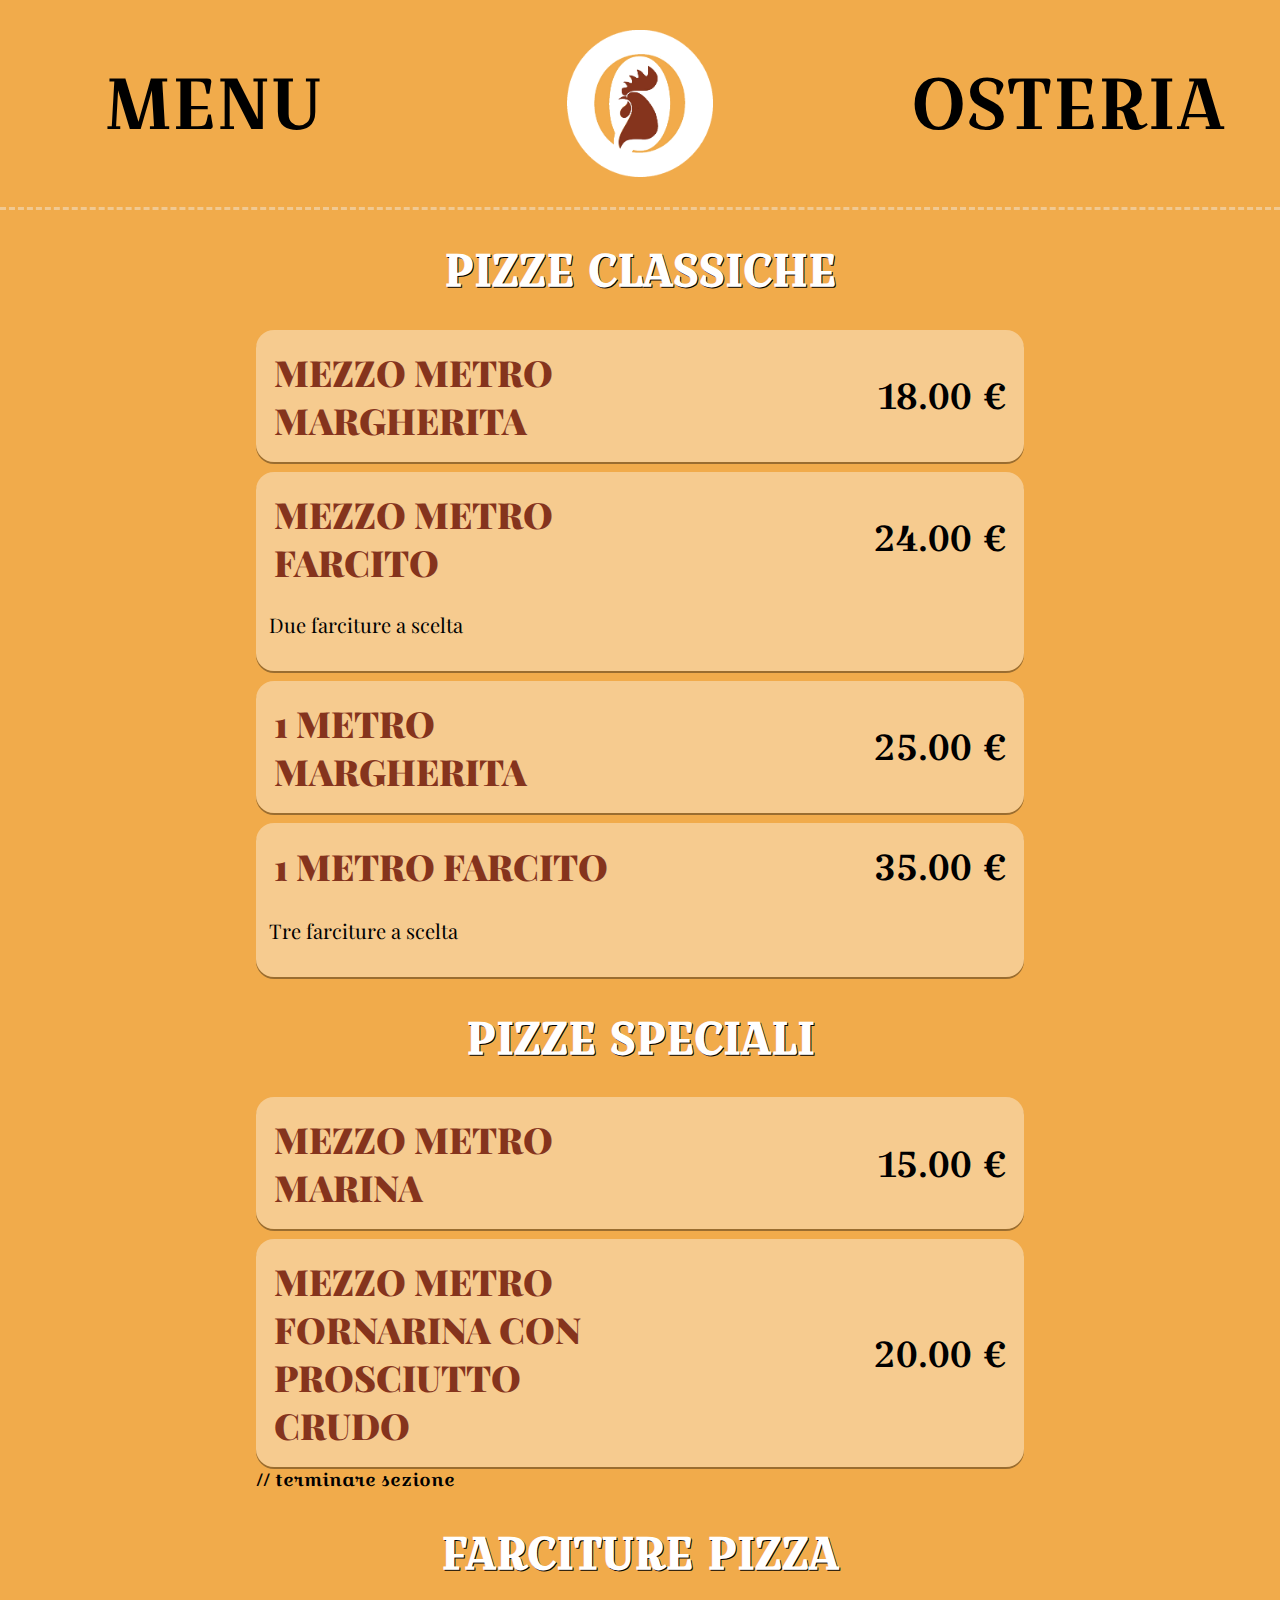
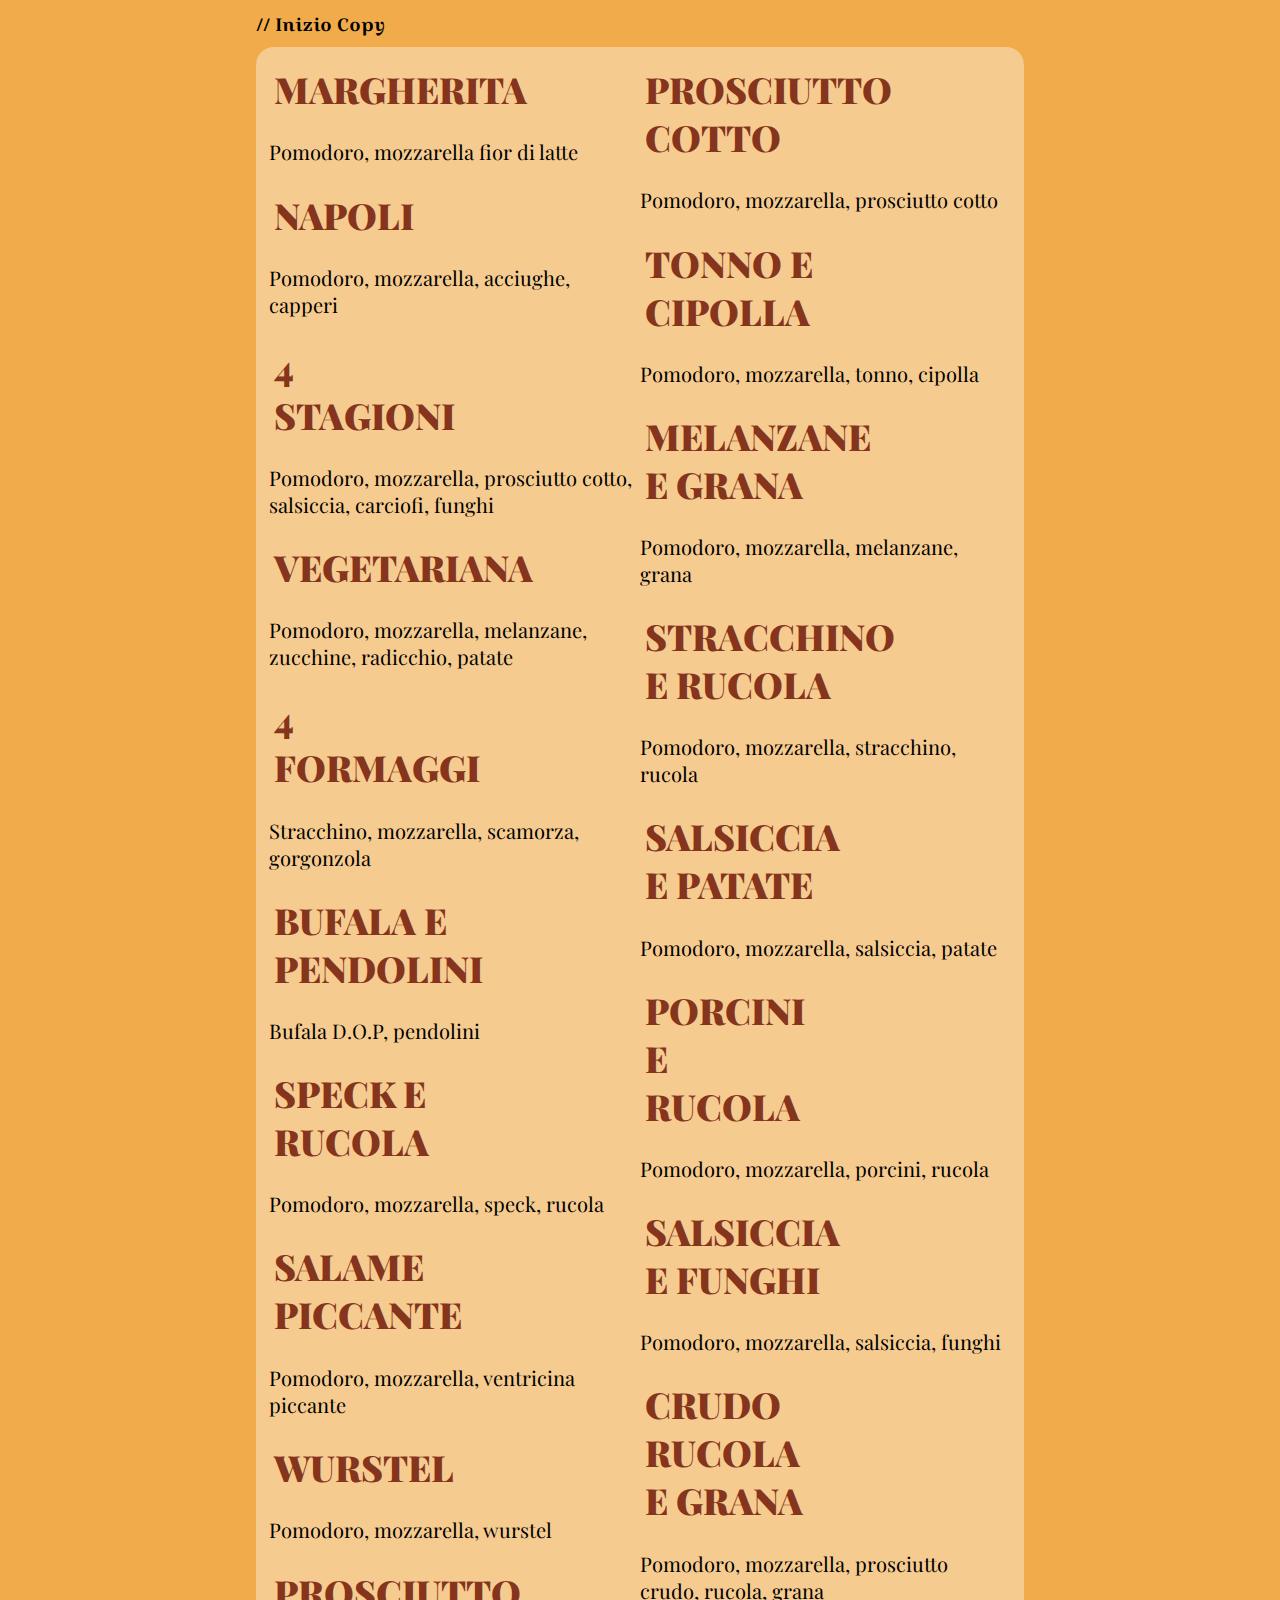
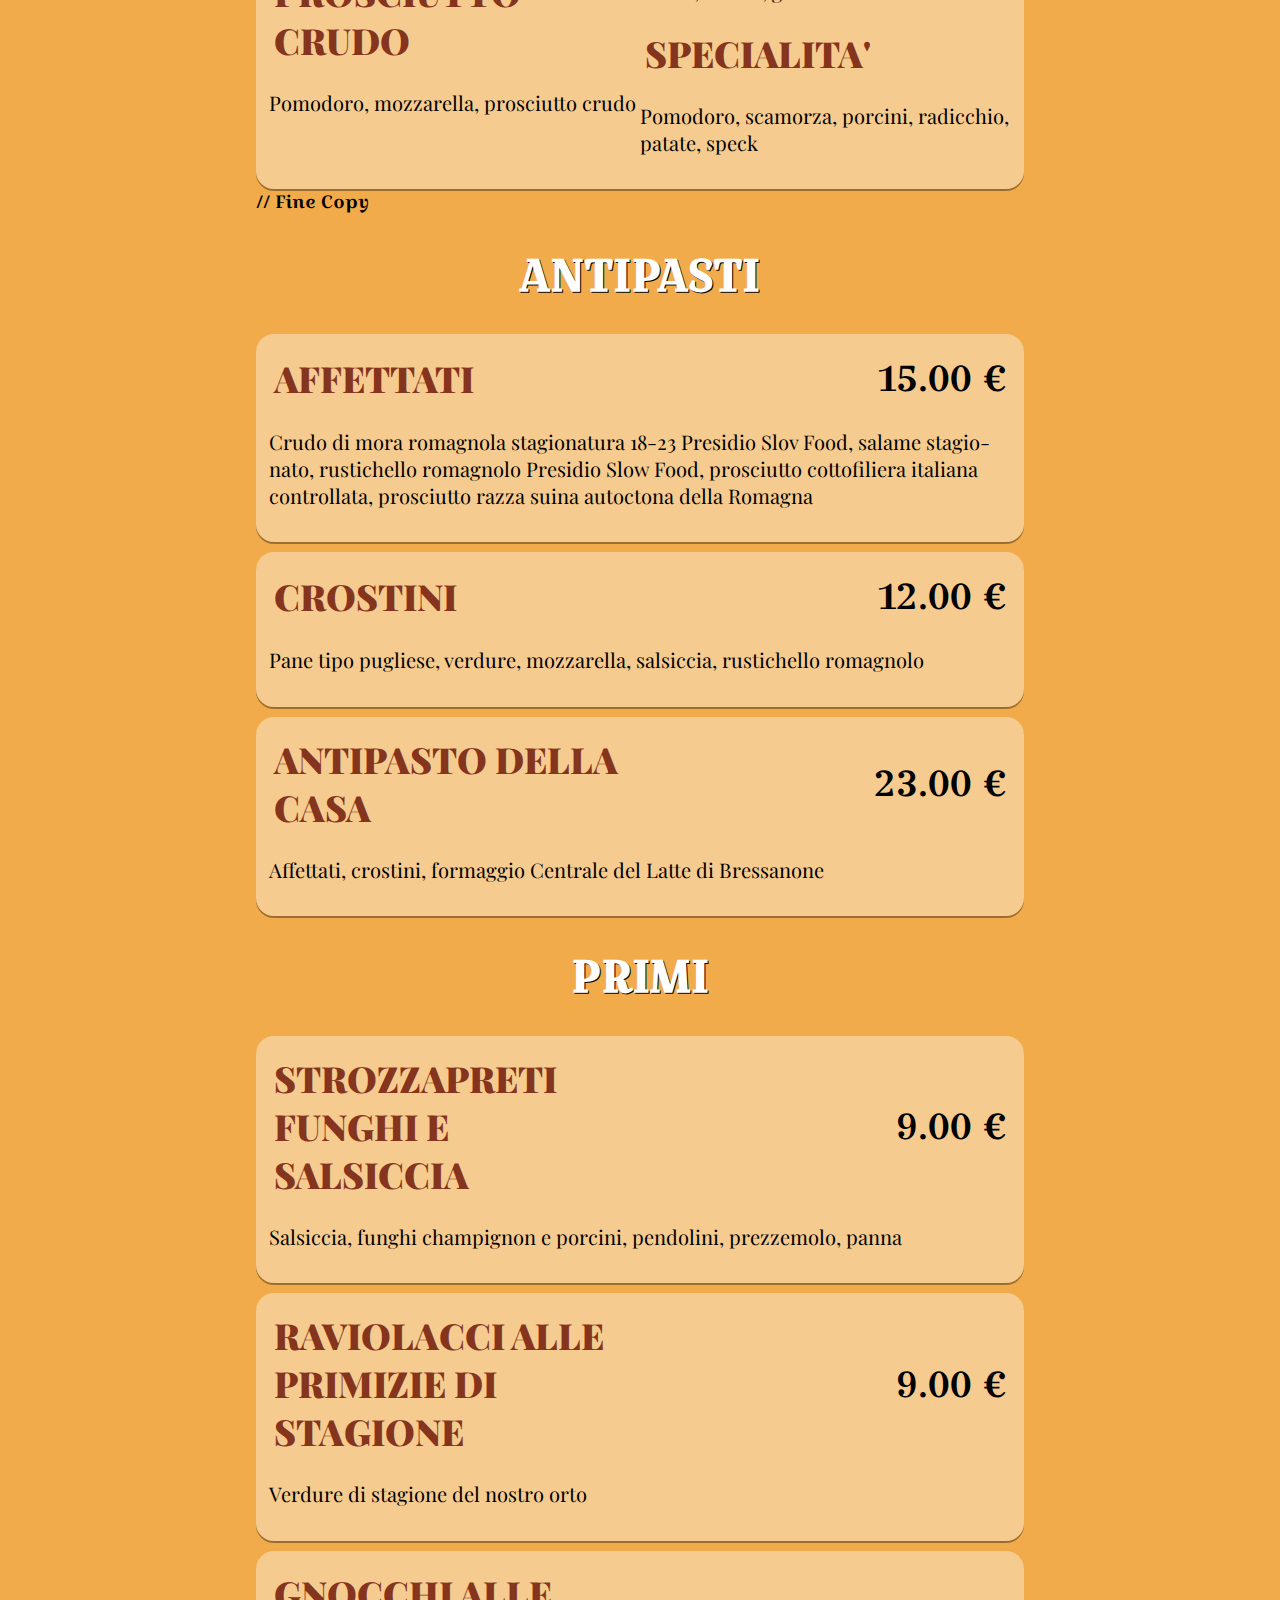
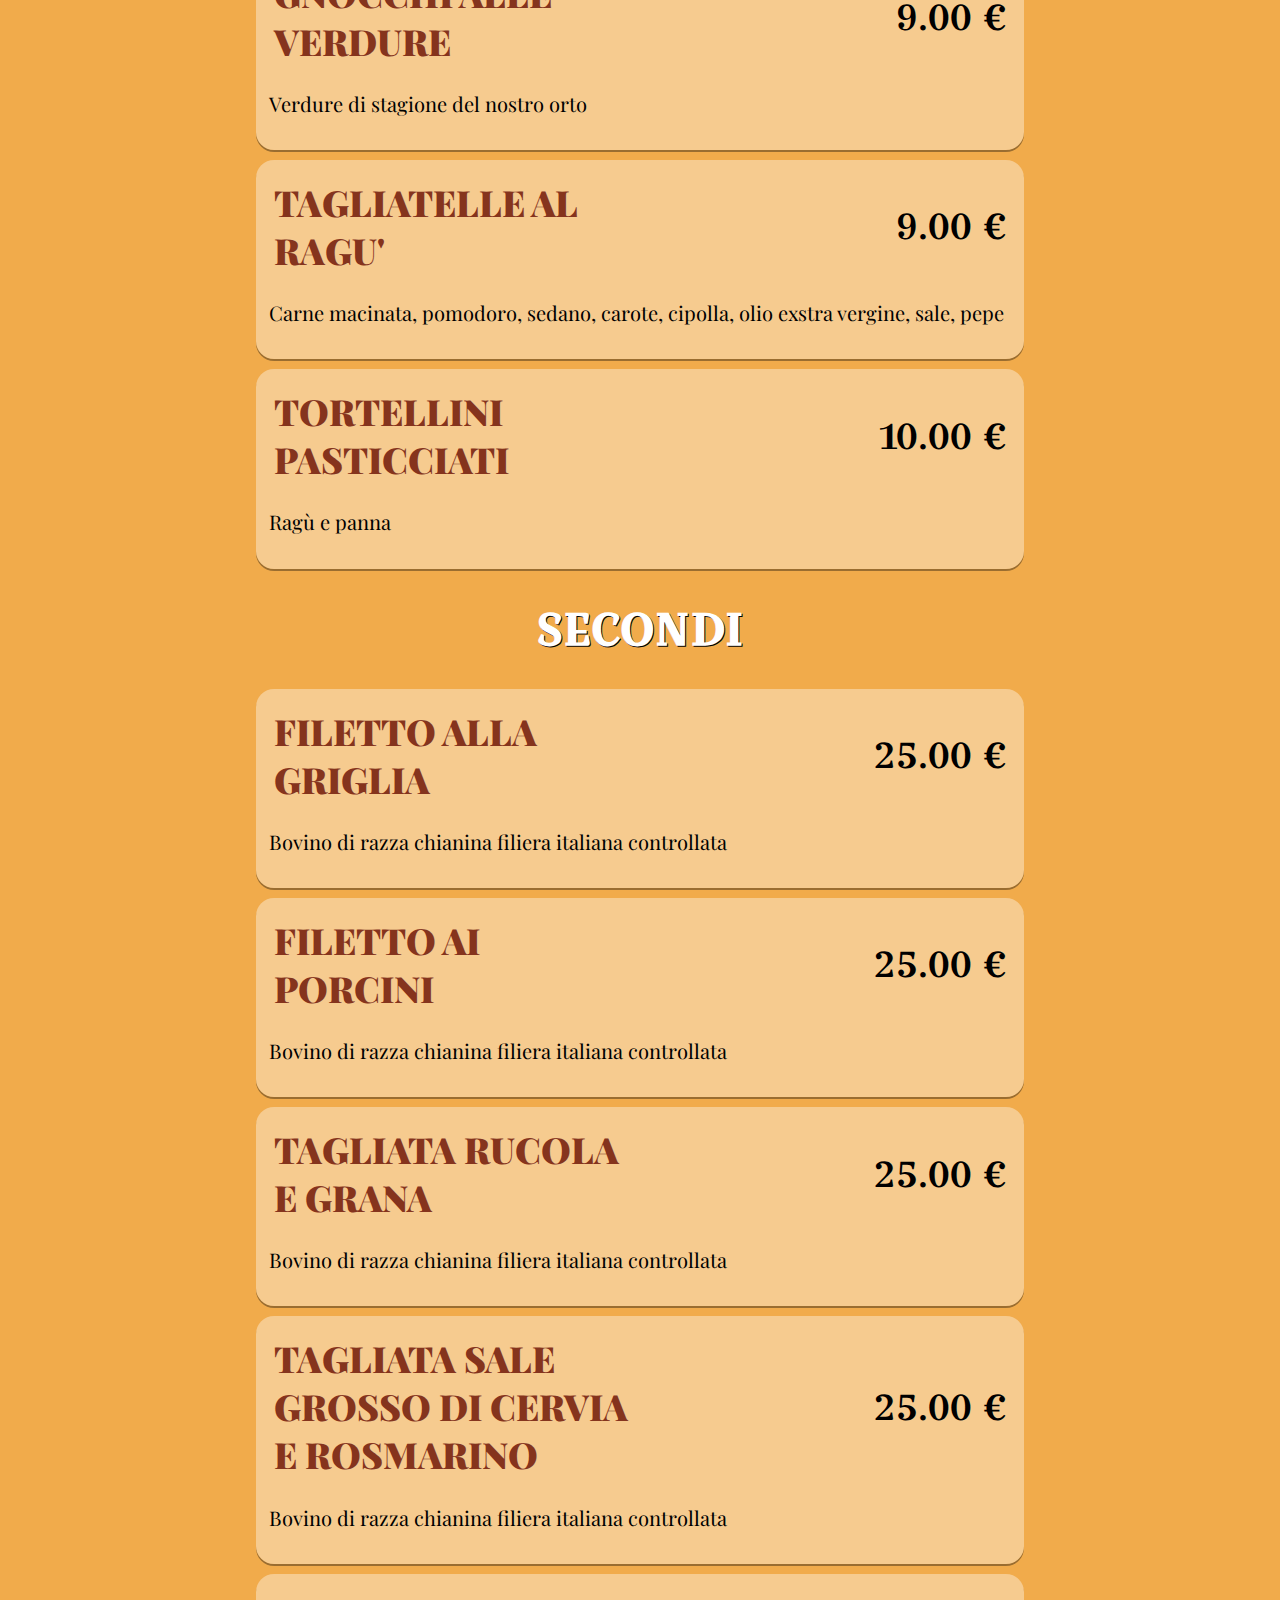
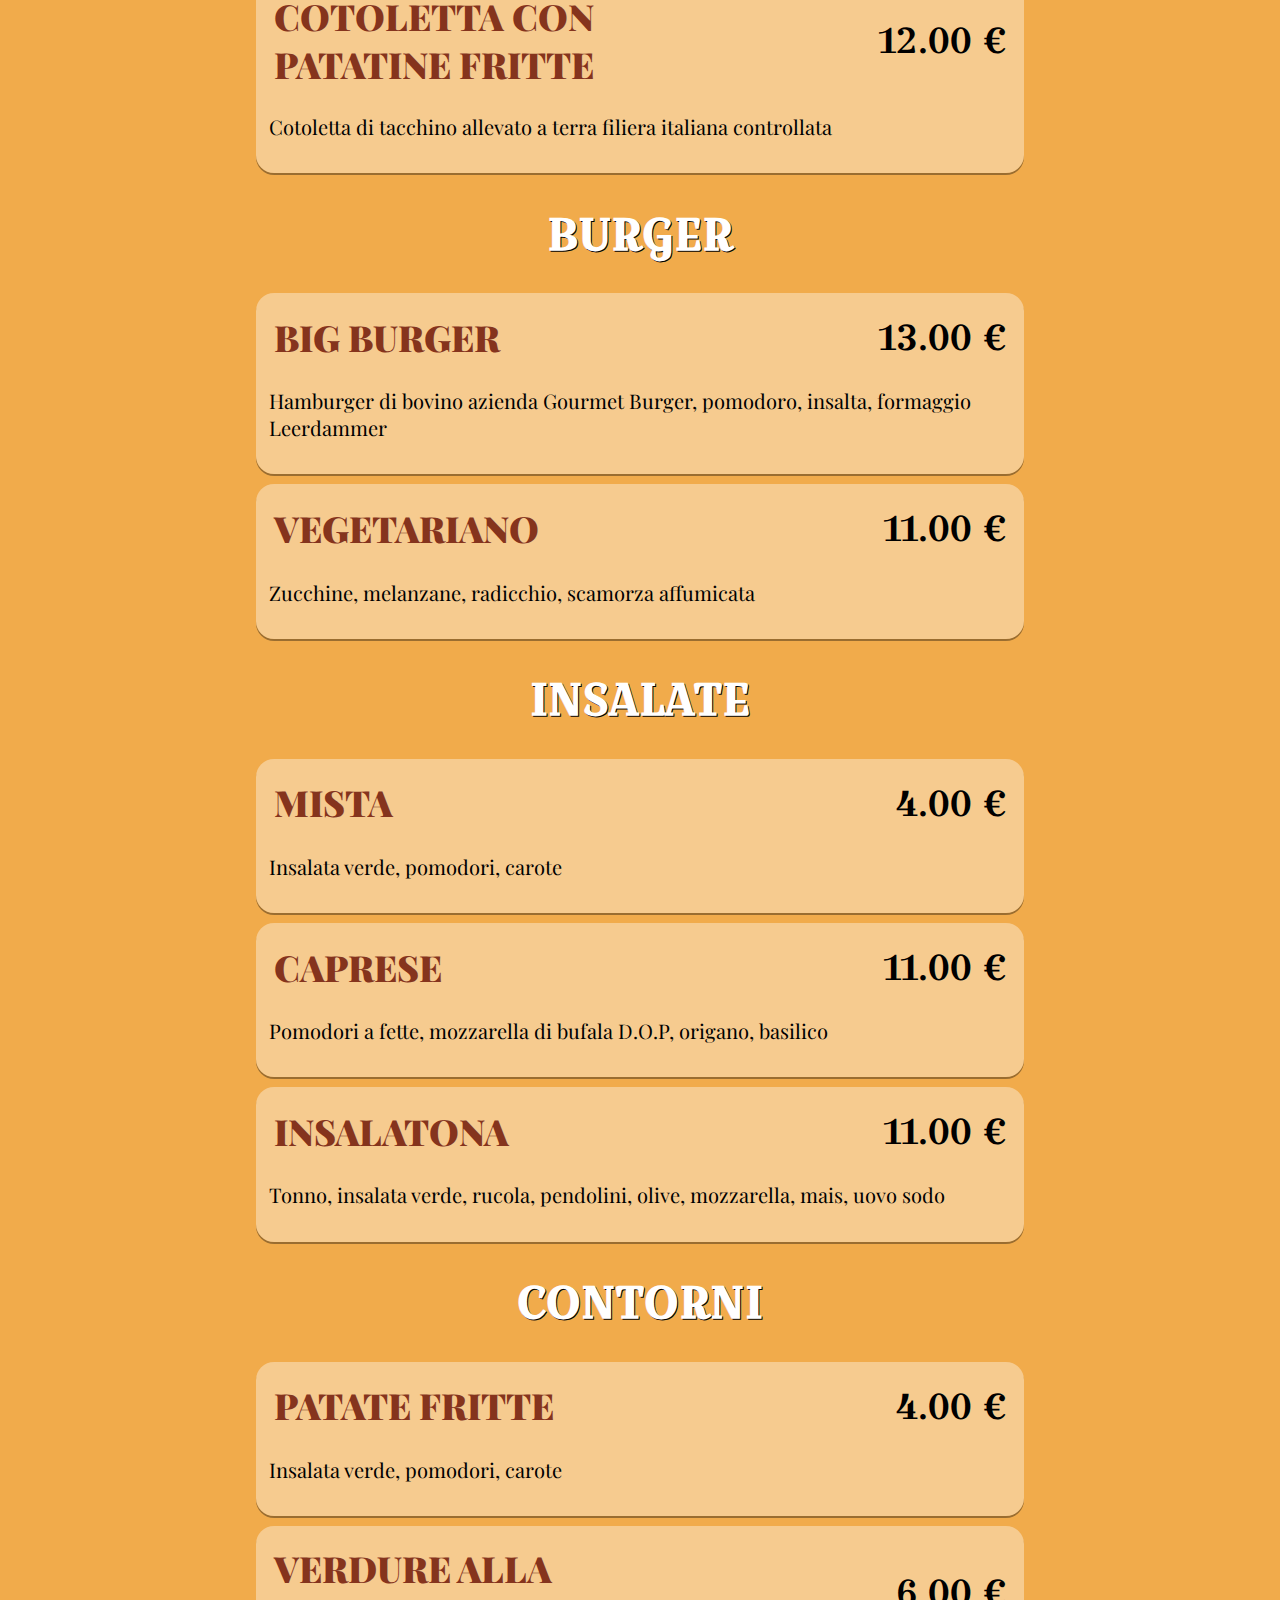
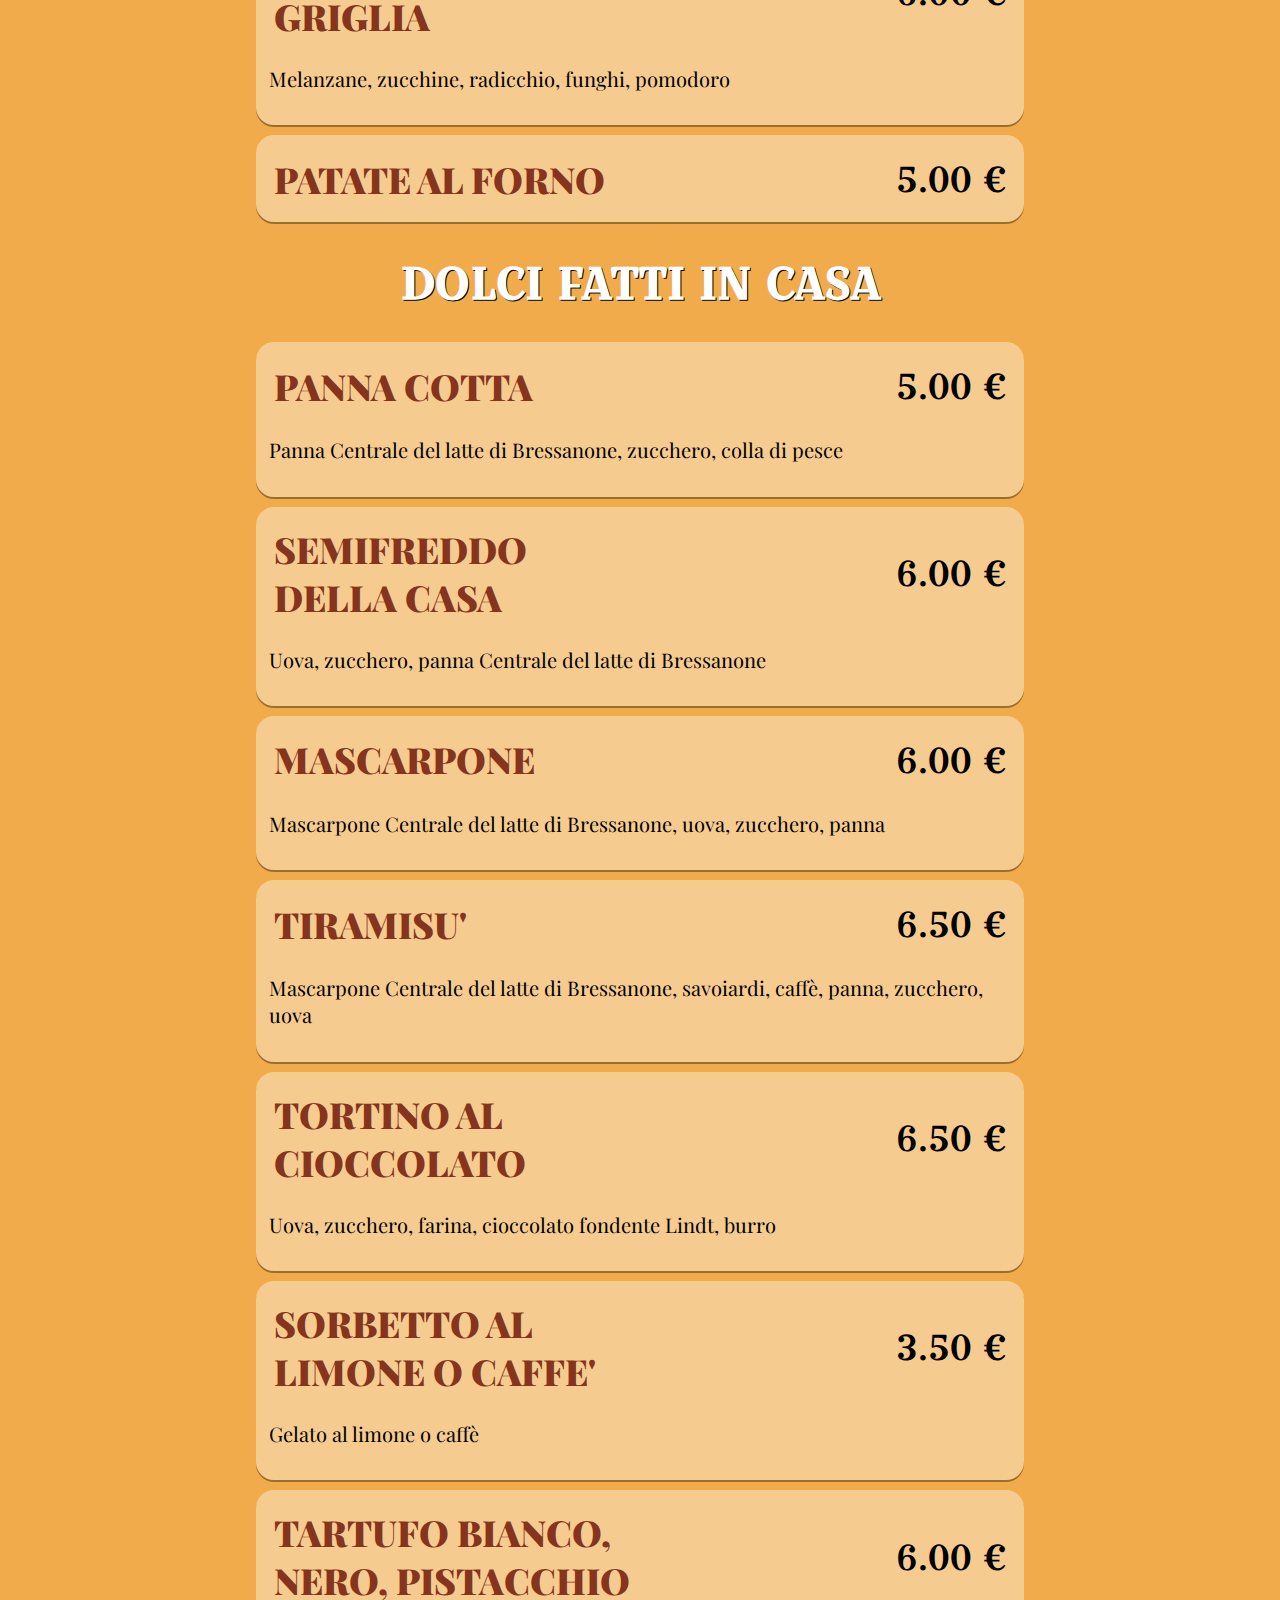
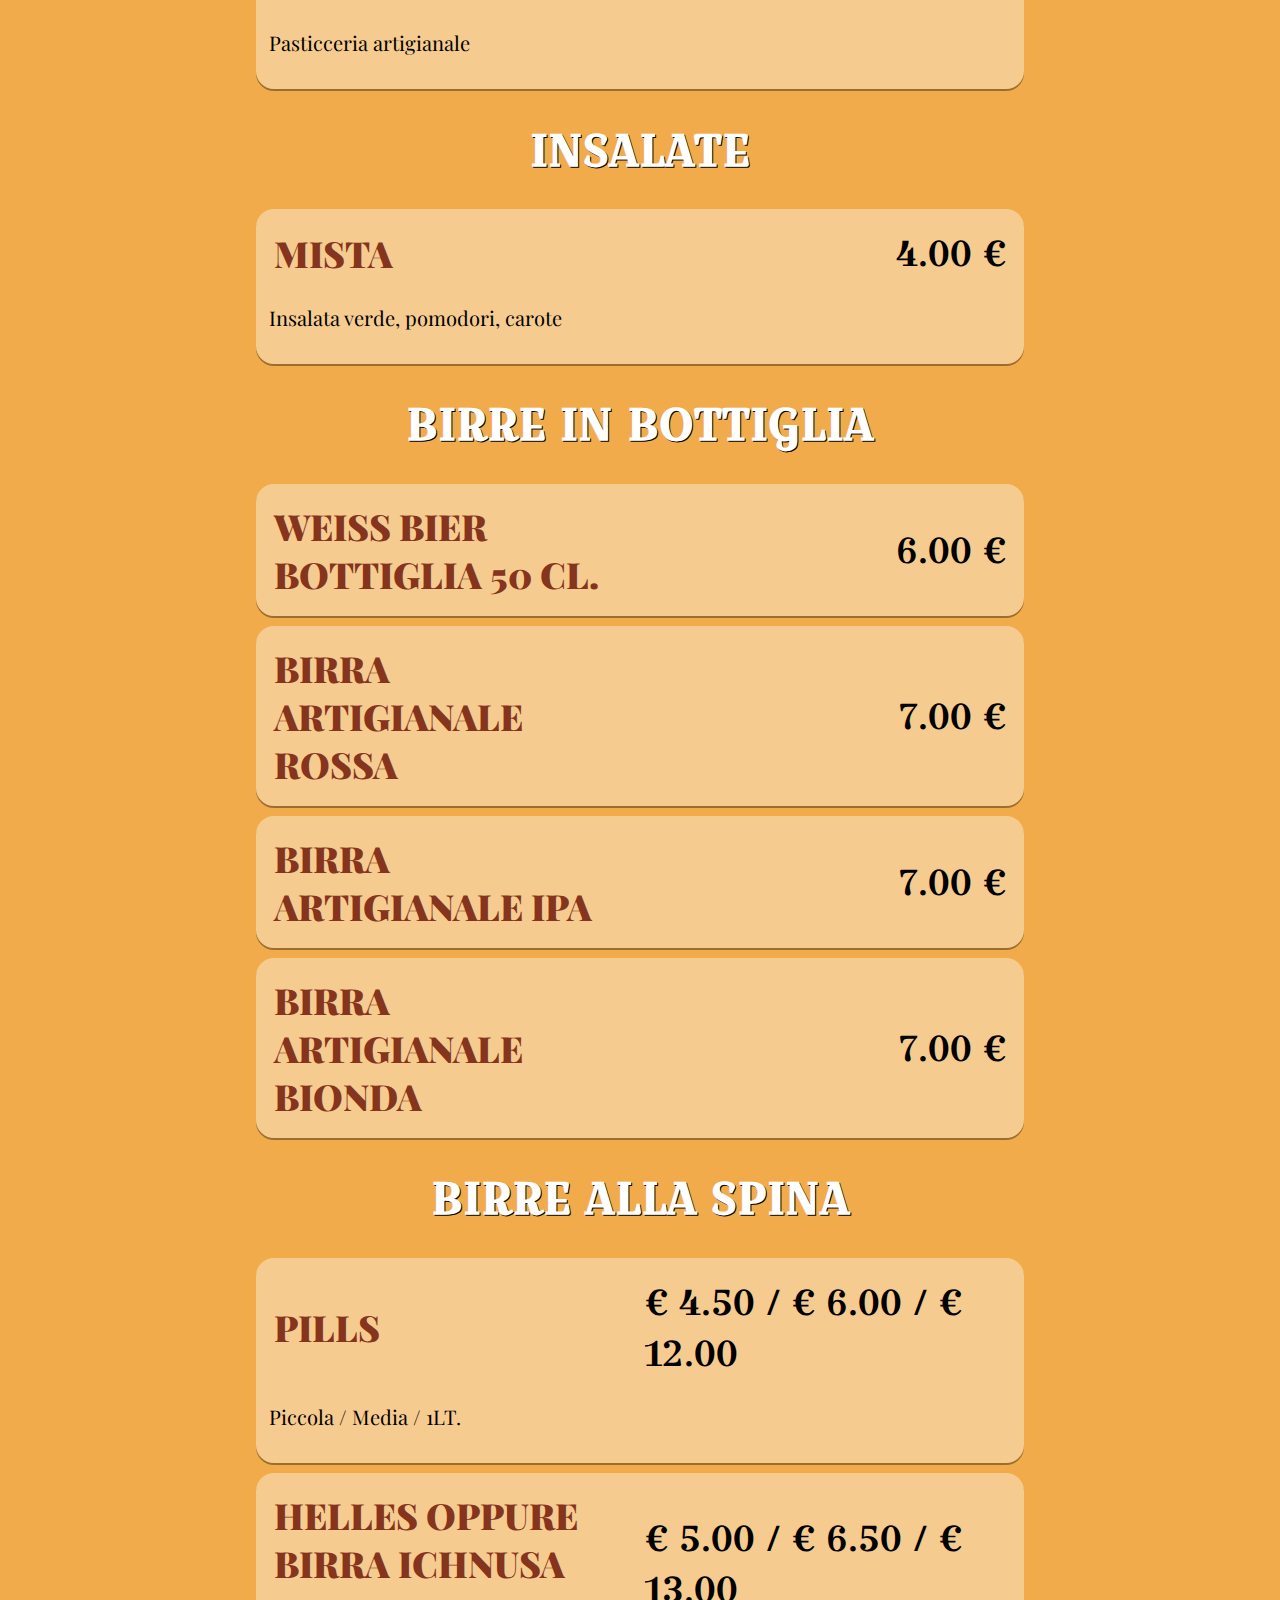
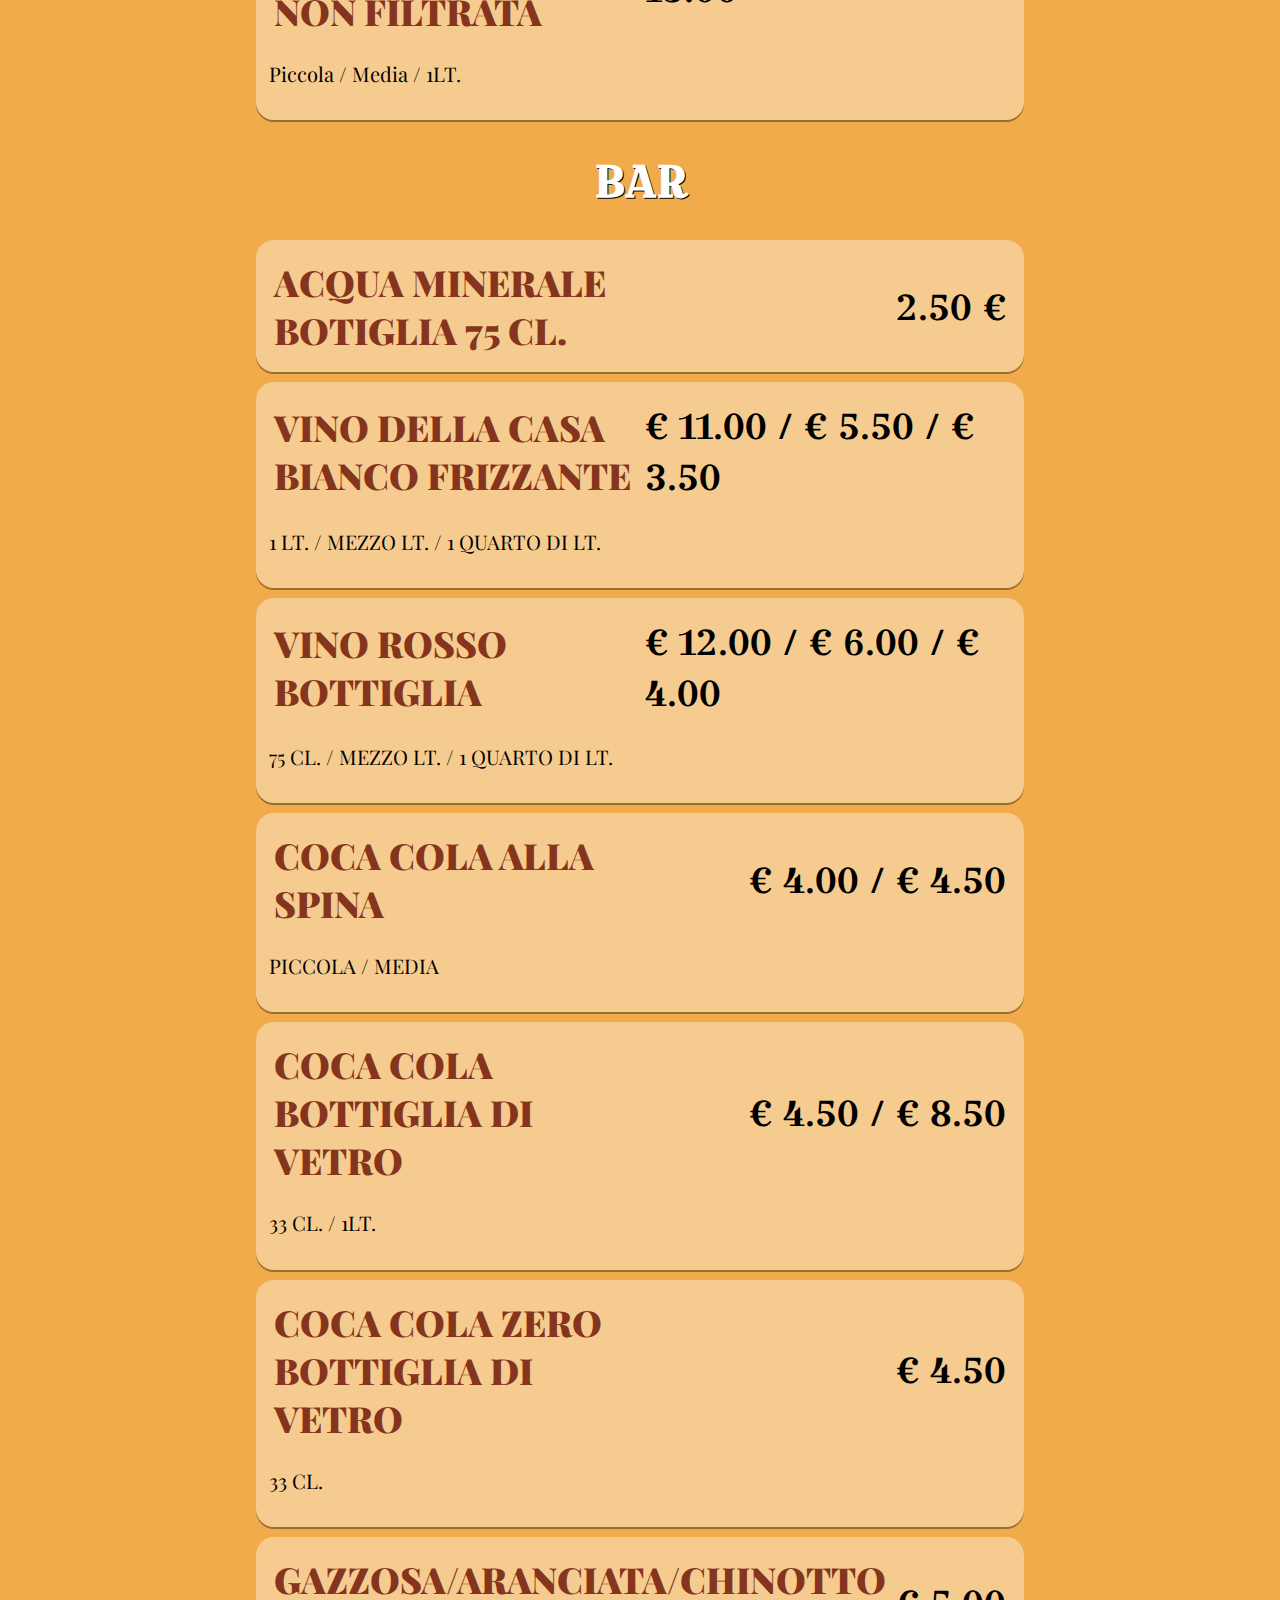
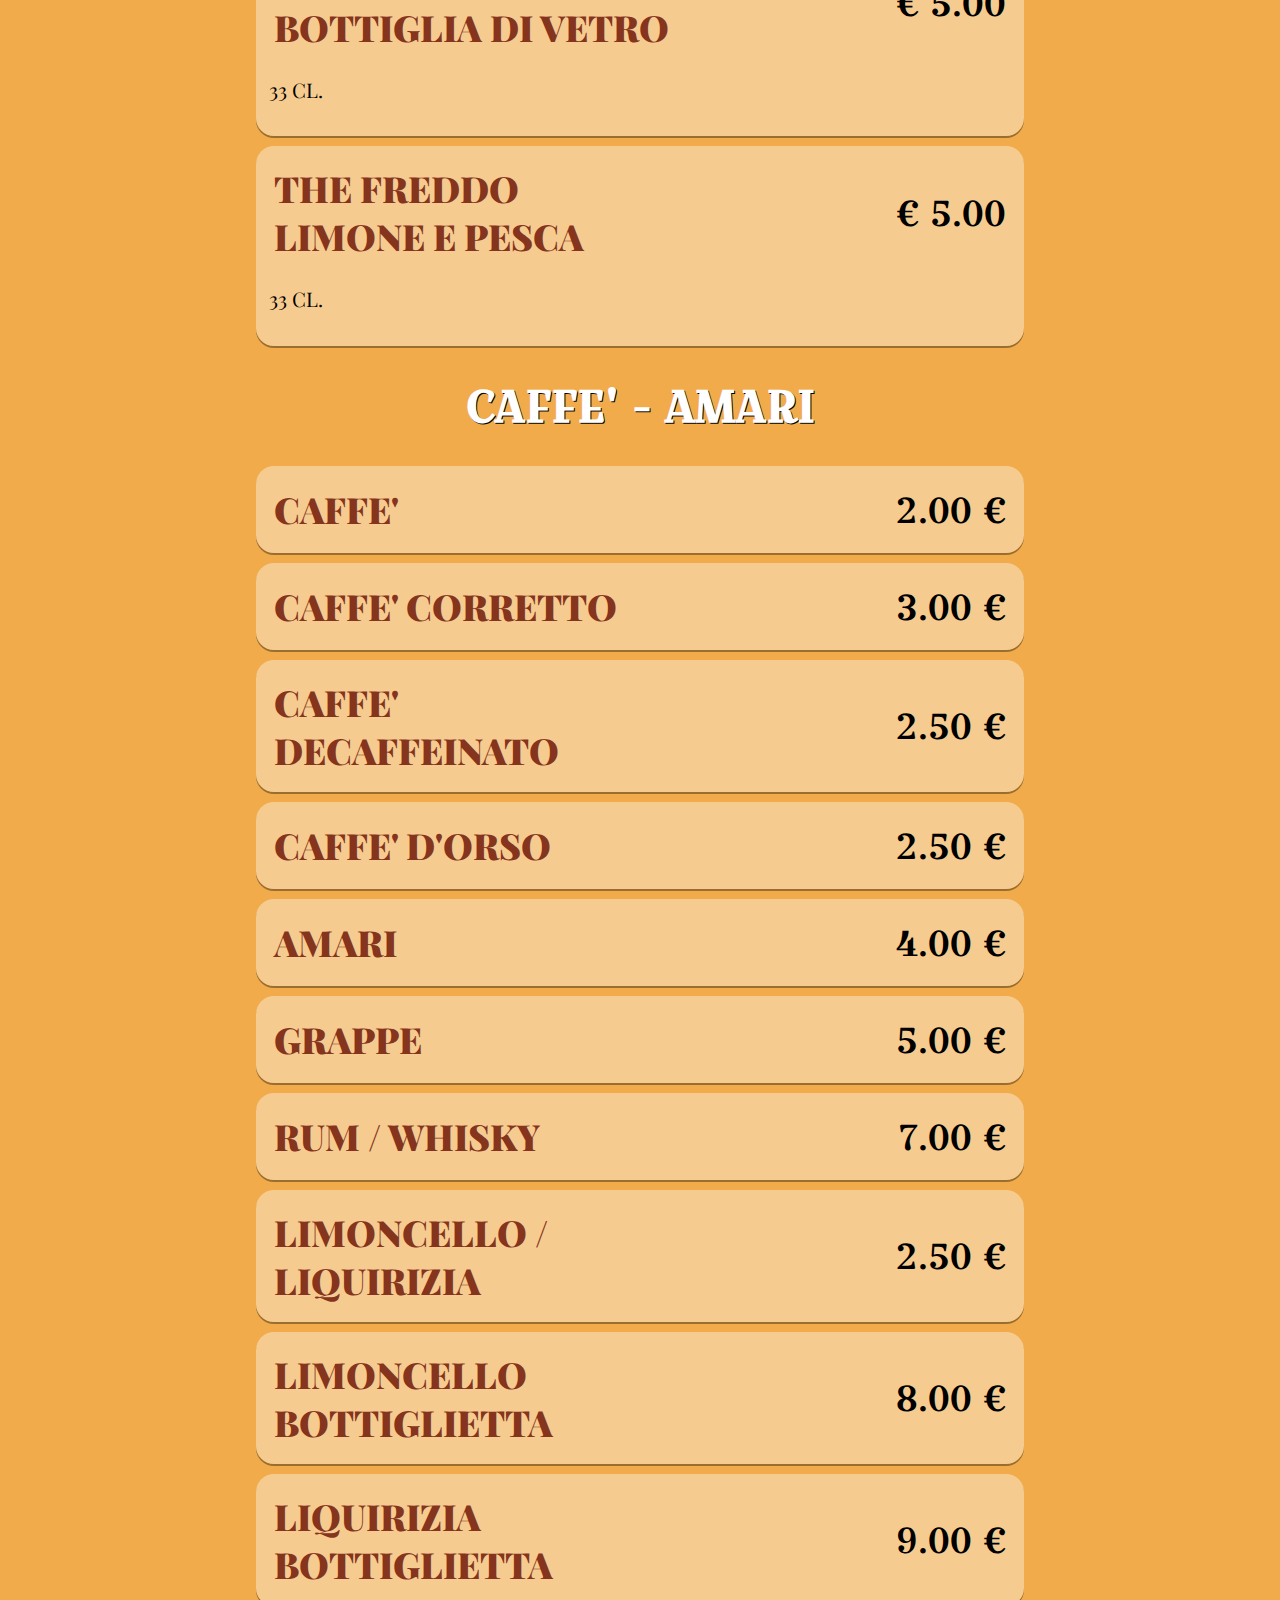
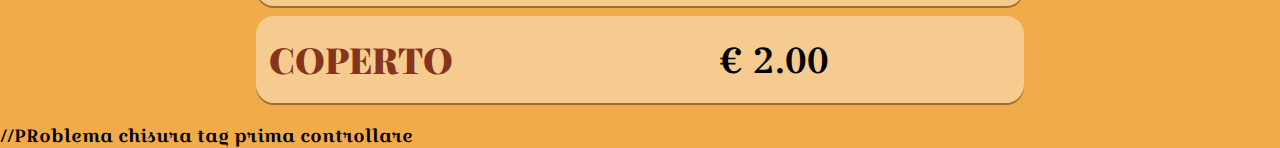
<file: mobile_figo_updated.html>
<!DOCTYPE html>
<html lang="en">

<head>
    <meta charset="UTF-8">
    <meta http-equiv="X-UA-Compatible" content="IE=edge">
    <meta name="viewport" content="width=device-width, initial-scale=1.0">
    <link rel="preconnect" href="https://fonts.googleapis.com">
    <link rel="preconnect" href="https://fonts.gstatic.com" crossorigin>
    <link href="https://fonts.googleapis.com/css2?family=Croissant+One&family=Playfair+Display:wght@400;700&display=swap" rel="stylesheet">
    <script type="text/javascript" src="https://cdnjs.cloudflare.com/ajax/libs/jquery/3.4.0/jquery.min.js"></script>
    <title>Flip Book Mobile Mode - Vertical Menu </title>
    <style>
    html,
    body,
    div {
        margin: 0;
        font-size: 18px;
        font-family: 'Croissant One', cursive;
    }

    .parent-container {
        display: flex;
        flex-wrap: nowrap;
        flex-direction: row;
    }
    .container-left {
        width: 50%;
        display: flex;
        flex-direction: column;
    }
    .container-right {
        width: 50%;
        display: flex;
        flex-direction: column;
    }


    .head-container {
        border-bottom: 3px dashed #f1c992;
        display: flex;
        padding: 30px;
        align-items: center;
    }

    .left-head {
        width: 30%;
        min-height: 40px;
        display: flex;
        justify-content: center;
        align-items: center;
        font-size: 1.4em;
    }

    .right-head {
        width: 30%;
        min-height: 40px;
        display: flex;
        justify-content: center;
        align-items: center;
        font-size: 1.4em;
    }

    .center-head {
        width: 40%;
        min-height: 40px;
        display: flex;
        justify-content: center;
        align-items: center;
    }

    .category-block {
        width: 100%;
        height: 100px;
        margin-top: 10px;
        margin-bottom: 10px;
        display: flex;
        align-items: center;
        justify-content: center;
    }

    .category-block h1 {
        font-size: 2em;
        color: white;
        text-shadow: 1px 1px #000000;
    }

    .products-wrapper {
        padding: 15px;
    }

    .product-block {
        margin-top: 10px;
        display: flex;
        align-items: center;
        padding: 13px;
        justify-content: center;
        background: #ffffff61;
        border-radius: 1em;
        box-shadow: 0px 2px #0000005c;
    }
    .parent-container {
        margin-top: 10px;
        display: flex;
        align-items: center;
        align-items: flex-start;

        padding: 13px;
        justify-content: center;
        background: #ffffff61;
        border-radius: 1em;
        box-shadow: 0px 2px #0000005c;
    }

    .product-description {
        width: 100%;
        display: flex;
        align-items: flex-start;
        justify-content: left;
        flex-direction: column;
        font-size: 0.8em;
    }

    .product-description h4 {
        font-family: 'Playfair Display', serif;
        font-weight: 900;
        display: block;
        margin-block-start: 0;
        margin-block-end: 0;
        color: #85341d;
    }

     .product-container-name h4 {
        font-family: 'Playfair Display', serif;
        font-weight: 900;
        display: block;
        margin-block-start: 0;
        margin-block-end: 0;
        color: #85341d;
    }

    .product-description p {
        font-family: 'Playfair Display', serif;
        display: block;
    }

    .product-price {
        width: 50%;
        display: flex;
        align-items: center;
        justify-content: right;
        font-size: 1em;
        padding: 5px;
    }

    #gallery {
        display: flex;
        justify-content: center;
        flex-direction: column;

        width: 90%;
    }

    .product-name-price {
        display: flex;
        align-items: center;
        width: 100%;
    }

    .product-name {
        width: 50%;
        display: flex;
        align-items: center;
        justify-content: left;
        font-size: 1em;
        padding: 5px;
    }
    .product-container-name {
        width: 50%;
        display: flex;
        align-items: center;
        justify-content: left;
        font-size: 1em;
        padding: 5px;
    }

    #gallery .page {}

    .mega-block {
        display: flex;
        justify-content: center;
    }

    body {
        background: #f1ab4b;
    }


    #logo-img {
        width: 50%;
    }

    /* Extra small devices (phones, 600px and down) */
    @media only screen and (max-width: 600px) {}

    /* Small devices (portrait tablets and large phones, 600px and up) */
    @media only screen and ((min-width: 250px) and (max-width: 767px)) {}

    /* Medium devices (landscape tablets, 300px and up) */
    @media only screen and ((min-width: 300px) and (max-width: 450px)) {}

    /* Medium devices (landscape tablets, 300px and up) */
    @media only screen and ((min-width: 451px) and (max-width: 680px)) {}

    /* Medium devices (landscape tablets, 300px and up) */
    @media only screen and ((min-width: 681px) and (max-width: 999px)) {}

    /* Extra large devices (large laptops and desktops, 1000px and up) */
    @media only screen and (min-width: 1000px) {
        .left-head,
        .right-head {
            font-size: 4em;
        }
        #logo-img{
          width: 30%;
        }
        .products-wrapper {
          padding: 0;
          padding-left: 20vw;
          padding-right: 20vw;
          padding-bottom: 20px;
        }
        .category-block h1 {
          font-size: 2.5em;
        }
        .product-description h4 {
          font-size:2em;
        }
        .product-description p {
          font-size: 1.4em;
        }
        .product-price{
          font-size:2em;
        }
        .container-left h4 {
          font-size:2em;
        }
        .container-right h4 {
          font-size:2em;
        }
    }


    </style>
</head>

<body>
    <div class="head-container">
        <div class="left-head">
            MENU
        </div>
        <div class="center-head">
            <img id="logo-img" src="images/logo_osteria.png">
        </div>
        <div class="right-head">
            OSTERIA
        </div>
    </div>
    <div class="products-wrapper">
        
        <div class="category-block">
            <h1>PIZZE CLASSICHE</h1>
        </div>
        <div class="product-block">
            <div class="product-description">
                <div class="product-name-price">
                    <div class="product-name">
                        <h4>MEZZO METRO MARGHERITA</h4>
                    </div>
                    <div class="product-price">18.00 €</div>
                </div>
            </div>
        </div>
         <div class="product-block">
            <div class="product-description">
                <div class="product-name-price">
                    <div class="product-name">
                        <h4>MEZZO METRO FARCITO</h4>
                    </div>
                    <div class="product-price">24.00 €</div>
                </div>
                <p>
                    Due farciture a scelta
                </p>
            </div>
        </div>
        <div class="product-block">
            <div class="product-description">
                <div class="product-name-price">
                    <div class="product-name">
                        <h4>1 METRO MARGHERITA</h4>
                    </div>
                    <div class="product-price">25.00 €</div>
                </div>
            </div>
        </div>
        <div class="product-block">
            <div class="product-description">
                <div class="product-name-price">
                    <div class="product-name">
                        <h4>1 METRO FARCITO</h4>
                    </div>
                    <div class="product-price">35.00 €</div>
                </div>
                <p>
                    Tre farciture a scelta
                </p>
            </div>
        </div>

        <div class="category-block">
            <h1>PIZZE SPECIALI</h1>
        </div>
        <div class="product-block">
            <div class="product-description">
                <div class="product-name-price">
                    <div class="product-name">
                        <h4>MEZZO METRO MARINA</h4>
                    </div>
                    <div class="product-price">15.00 €</div>
                </div>
            </div>
        </div>
        <div class="product-block">
            <div class="product-description">
                <div class="product-name-price">
                    <div class="product-name">
                        <h4>MEZZO METRO FORNARINA CON PROSCIUTTO CRUDO</h4>
                    </div>
                    <div class="product-price">20.00 €</div>
                </div>
            </div>
        </div>

        // terminare sezione
        <div class="category-block">
            <h1>FARCITURE PIZZA</h1>
        </div>
        // Inizio Copy
        <div class="parent-container">
            <div class="container-left">
                <div class="product-container-name">
                    <h4>MARGHERITA</h4>
                </div>
                <div class="product-description">
                    <p> Pomodoro, mozzarella fior di latte</p>
                </div>
                <div class="product-container-name">
                    <h4>NAPOLI</h4>
                </div>
                <div class="product-description">
                    <p> Pomodoro, mozzarella, acciughe, capperi</p>
                </div>
                <div class="product-container-name">
                    <h4>4 STAGIONI</h4>
                </div>
                <div class="product-description">
                    <p>Pomodoro, mozzarella, prosciutto cotto, salsiccia, carciofi, funghi</p>
                </div>
                <div class="product-container-name">
                    <h4>VEGETARIANA</h4>
                </div>
                <div class="product-description">
                    <p>Pomodoro, mozzarella, melanzane, zucchine, radicchio, patate</p>
                </div>
                <div class="product-container-name">
                    <h4>4 FORMAGGI</h4>
                </div>
                <div class="product-description">
                    <p>Stracchino, mozzarella, scamorza, gorgonzola</p>
                </div>
                <div class="product-container-name">
                    <h4>BUFALA E PENDOLINI</h4>
                </div>
                <div class="product-description">
                    <p>Bufala D.O.P, pendolini</p>
                </div>
                <div class="product-container-name">
                    <h4>SPECK E RUCOLA</h4>
                </div>
                <div class="product-description">
                    <p>Pomodoro, mozzarella, speck, rucola</p>
                </div>
                <div class="product-container-name">
                    <h4>SALAME PICCANTE</h4>
                </div>
                <div class="product-description">
                    <p>Pomodoro, mozzarella, ventricina piccante</p>
                </div>
                 <div class="product-container-name">
                    <h4>WURSTEL</h4>
                </div>
                <div class="product-description">
                    <p>Pomodoro, mozzarella, wurstel</p>
                </div>
                 <div class="product-container-name">
                    <h4>PROSCIUTTO CRUDO</h4>
                </div>
                <div class="product-description">
                    <p>Pomodoro, mozzarella, prosciutto crudo</p>
                </div>
            </div>
            <div class="container-right">
                <div class="product-container-name">
                    <h4>PROSCIUTTO COTTO</h4>
                </div>
                <div class="product-description">
                    <p>Pomodoro, mozzarella, prosciutto cotto</p>
                </div>
                <div class="product-container-name">
                    <h4>TONNO E CIPOLLA</h4>
                </div>
                <div class="product-description">
                    <p>Pomodoro, mozzarella, tonno, cipolla</p>
                </div>
                <div class="product-container-name">
                    <h4>MELANZANE E GRANA</h4>
                </div>
                <div class="product-description">
                    <p>Pomodoro, mozzarella, melanzane, grana</p>
                </div>
                <div class="product-container-name">
                    <h4>STRACCHINO E RUCOLA</h4>
                </div>
                <div class="product-description">
                    <p>Pomodoro, mozzarella, stracchino, rucola</p>
                </div>
                <div class="product-container-name">
                    <h4>SALSICCIA E PATATE</h4>
                </div>
                <div class="product-description">
                    <p>Pomodoro, mozzarella, salsiccia, patate</p>
                </div>
                <div class="product-container-name">
                    <h4>PORCINI E RUCOLA</h4>
                </div>
                <div class="product-description">
                    <p>Pomodoro, mozzarella, porcini, rucola</p>
                </div>
                <div class="product-container-name">
                    <h4>SALSICCIA E FUNGHI</h4>
                </div>
                <div class="product-description">
                    <p>Pomodoro, mozzarella, salsiccia, funghi</p>
                </div>
                <div class="product-container-name">
                    <h4>CRUDO RUCOLA E GRANA</h4>
                </div>
                <div class="product-description">
                    <p>Pomodoro, mozzarella, prosciutto crudo, rucola, grana</p>
                </div>
                <div class="product-container-name">
                    <h4>SPECIALITA'</h4>
                </div>
                <div class="product-description">
                    <p>Pomodoro, scamorza, porcini, radicchio, patate, speck</p>
                </div>
            </div>
        </div>
        // Fine Copy

        <div class="category-block">
            <h1>ANTIPASTI</h1>
        </div>
        <div class="product-block">
            <div class="product-description">
                <div class="product-name-price">
                    <div class="product-name">
                        <h4>AFFETTATI</h4>
                    </div>
                    <div class="product-price">15.00 €</div>
                </div>
                <p>
                    Crudo di mora romagnola stagionatura 18-23 Presidio Slov Food, salame stagio- nato, rustichello romagnolo Presidio Slow Food, prosciutto cottofiliera italiana controllata, prosciutto razza suina autoctona della Romagna
                </p>
            </div>
        </div>
        <div class="product-block">
            <div class="product-description">
                <div class="product-name-price">
                    <div class="product-name">
                        <h4>CROSTINI</h4>
                    </div>
                    <div class="product-price">12.00 €</div>
                </div>
                <p>
                    Pane tipo pugliese, verdure, mozzarella, salsiccia, rustichello romagnolo
                </p>
            </div>
        </div>
        <div class="product-block">
            <div class="product-description">
                <div class="product-name-price">
                    <div class="product-name">
                        <h4>ANTIPASTO DELLA CASA</h4>
                    </div>
                    <div class="product-price">23.00 €</div>
                </div>
                <p>
                    Affettati, crostini, formaggio Centrale del Latte di Bressanone
                </p>
            </div>
        </div>


        <div class="category-block">
            <h1>PRIMI</h1>
        </div>
        <div class="product-block">
            <div class="product-description">
                <div class="product-name-price">
                    <div class="product-name">
                        <h4>STROZZAPRETI FUNGHI E SALSICCIA</h4>
                    </div>
                    <div class="product-price">9.00 €</div>
                </div>
                <p>
                    Salsiccia, funghi champignon e porcini, pendolini, prezzemolo, panna
                </p>
            </div>
        </div>
        <div class="product-block">
            <div class="product-description">
                <div class="product-name-price">
                    <div class="product-name">
                        <h4>RAVIOLACCI ALLE PRIMIZIE DI STAGIONE</h4>
                    </div>
                    <div class="product-price">9.00 €</div>
                </div>
                <p>
                    Verdure di stagione del nostro orto
                </p>
            </div>
        </div>
        <div class="product-block">
            <div class="product-description">
                <div class="product-name-price">
                    <div class="product-name">
                        <h4>GNOCCHI ALLE VERDURE</h4>
                    </div>
                    <div class="product-price">9.00 €</div>
                </div>
                <p>
                    Verdure di stagione del nostro orto
                </p>
            </div>
        </div>
        <div class="product-block">
            <div class="product-description">
                <div class="product-name-price">
                    <div class="product-name">
                        <h4>TAGLIATELLE AL RAGU'</h4>
                    </div>
                    <div class="product-price">9.00 €</div>
                </div>
                <p>
                    Carne macinata, pomodoro, sedano, carote, cipolla, olio exstra vergine, sale, pepe
                </p>
            </div>
        </div>
        <div class="product-block">
            <div class="product-description">
                <div class="product-name-price">
                    <div class="product-name">
                        <h4>TORTELLINI PASTICCIATI</h4>
                    </div>
                    <div class="product-price">10.00 €</div>
                </div>
                <p>
                    Ragù e panna
                </p>
            </div>
        </div>
        <div class="category-block">
            <h1>SECONDI</h1>
        </div>
        <div class="product-block">
            <div class="product-description">
                <div class="product-name-price">
                    <div class="product-name">
                        <h4>FILETTO ALLA GRIGLIA</h4>
                    </div>
                    <div class="product-price">25.00 €</div>
                </div>
                <p>
                    Bovino di razza chianina filiera italiana controllata
                </p>
            </div>
        </div>
        <div class="product-block">
            <div class="product-description">
                <div class="product-name-price">
                    <div class="product-name">
                        <h4>FILETTO AI PORCINI</h4>
                    </div>
                    <div class="product-price">25.00 €</div>
                </div>
                <p>
                    Bovino di razza chianina filiera italiana controllata 
                </p>
            </div>
        </div>
        <div class="product-block">
            <div class="product-description">
                <div class="product-name-price">
                    <div class="product-name">
                        <h4>TAGLIATA RUCOLA E GRANA</h4>
                    </div>
                    <div class="product-price">25.00 €</div>
                </div>
                <p>
                    Bovino di razza chianina filiera italiana controllata
                </p>
            </div>
        </div>
        <div class="product-block">
            <div class="product-description">
                <div class="product-name-price">
                    <div class="product-name">
                        <h4>TAGLIATA SALE GROSSO DI CERVIA E ROSMARINO</h4>
                    </div>
                    <div class="product-price">25.00 €</div>
                </div>
                <p>
                    Bovino di razza chianina filiera italiana controllata
                </p>
            </div>
        </div>
        <div class="product-block">
            <div class="product-description">
                <div class="product-name-price">
                    <div class="product-name">
                        <h4>COTOLETTA CON PATATINE FRITTE</h4>
                    </div>
                    <div class="product-price">12.00 €</div>
                </div>
                <p>
                    Cotoletta di tacchino allevato a terra filiera italiana controllata
                </p>
            </div>
        </div>
        <div class="category-block">
            <h1>BURGER</h1>
        </div>
        <div class="product-block">
            <div class="product-description">
                <div class="product-name-price">
                    <div class="product-name">
                        <h4>BIG BURGER</h4>
                    </div>
                    <div class="product-price">13.00 €</div>
                </div>
                <p>
                    Hamburger di bovino azienda Gourmet Burger, pomodoro, insalta, formaggio Leerdammer
                </p>
            </div>
        </div>
        <div class="product-block">
            <div class="product-description">
                <div class="product-name-price">
                    <div class="product-name">
                        <h4>VEGETARIANO</h4>
                    </div>
                    <div class="product-price">11.00 €</div>
                </div>
                <p>
                    Zucchine, melanzane, radicchio, scamorza affumicata
                </p>
            </div>
        </div>
        <div class="category-block">
            <h1>INSALATE</h1>
        </div>
        <div class="product-block">
            <div class="product-description">
                <div class="product-name-price">
                    <div class="product-name">
                        <h4>MISTA</h4>
                    </div>
                    <div class="product-price">4.00 €</div>
                </div>
                <p>
                    Insalata verde, pomodori, carote
                </p>
            </div>
        </div>
        <div class="product-block">
            <div class="product-description">
                <div class="product-name-price">
                    <div class="product-name">
                        <h4>CAPRESE</h4>
                    </div>
                    <div class="product-price">11.00 €</div>
                </div>
                <p>
                    Pomodori a fette, mozzarella di bufala D.O.P, origano, basilico
                </p>
            </div>
        </div>
        <div class="product-block">
            <div class="product-description">
                <div class="product-name-price">
                    <div class="product-name">
                        <h4>INSALATONA</h4>
                    </div>
                    <div class="product-price">11.00 €</div>
                </div>
                <p>
                    Tonno, insalata verde, rucola, pendolini, olive, mozzarella, mais, uovo sodo 
                </p>
            </div>
        </div>
        <div class="category-block">
            <h1>CONTORNI</h1>
        </div>
        <div class="product-block">
            <div class="product-description">
                <div class="product-name-price">
                    <div class="product-name">
                        <h4>PATATE FRITTE</h4>
                    </div>
                    <div class="product-price">4.00 €</div>
                </div>
                <p>
                    Insalata verde, pomodori, carote
                </p>
            </div>
        </div>
        <div class="product-block">
            <div class="product-description">
                <div class="product-name-price">
                    <div class="product-name">
                        <h4>VERDURE ALLA GRIGLIA</h4>
                    </div>
                    <div class="product-price">6.00 €</div>
                </div>
                <p>
                    Melanzane, zucchine, radicchio, funghi, pomodoro
                </p>
            </div>
        </div>
        <div class="product-block">
            <div class="product-description">
                <div class="product-name-price">
                    <div class="product-name">
                        <h4>PATATE AL FORNO</h4>
                    </div>
                    <div class="product-price">5.00 €</div>
                </div>
            </div>
        </div>
        <div class="category-block">
            <h1>DOLCI FATTI IN CASA</h1>
        </div>
        <div class="product-block">
            <div class="product-description">
                <div class="product-name-price">
                    <div class="product-name">
                        <h4>PANNA COTTA</h4>
                    </div>
                    <div class="product-price">5.00 €</div>
                </div>
                <p>
                    Panna Centrale del latte di Bressanone, zucchero, colla di pesce
                </p>
            </div>
        </div>
        <div class="product-block">
            <div class="product-description">
                <div class="product-name-price">
                    <div class="product-name">
                        <h4>SEMIFREDDO DELLA CASA</h4>
                    </div>
                    <div class="product-price">6.00 €</div>
                </div>
                <p>
                    Uova, zucchero, panna Centrale del latte di Bressanone
                </p>
            </div>
        </div>
        <div class="product-block">
            <div class="product-description">
                <div class="product-name-price">
                    <div class="product-name">
                        <h4>MASCARPONE</h4>
                    </div>
                    <div class="product-price">6.00 €</div>
                </div>
                <p>
                    Mascarpone Centrale del latte di Bressanone, uova, zucchero, panna
                </p>
            </div>
        </div>
        <div class="product-block">
            <div class="product-description">
                <div class="product-name-price">
                    <div class="product-name">
                        <h4>TIRAMISU'</h4>
                    </div>
                    <div class="product-price">6.50 €</div>
                </div>
                <p>
                    Mascarpone Centrale del latte di Bressanone, savoiardi, caffè, panna, zucchero, uova
                </p>
            </div>
        </div>
        <div class="product-block">
            <div class="product-description">
                <div class="product-name-price">
                    <div class="product-name">
                        <h4>TORTINO AL CIOCCOLATO</h4>
                    </div>
                    <div class="product-price">6.50 €</div>
                </div>
                <p>
                    Uova, zucchero, farina, cioccolato fondente Lindt, burro
                </p>
            </div>
        </div>
        <div class="product-block">
            <div class="product-description">
                <div class="product-name-price">
                    <div class="product-name">
                        <h4>SORBETTO AL LIMONE O CAFFE'</h4>
                    </div>
                    <div class="product-price">3.50 €</div>
                </div>
                <p>
                    Gelato al limone o caffè
                </p>
            </div>
        </div>
        <div class="product-block">
            <div class="product-description">
                <div class="product-name-price">
                    <div class="product-name">
                        <h4>TARTUFO BIANCO, NERO, PISTACCHIO</h4>
                    </div>
                    <div class="product-price">6.00 €</div>
                </div>
                <p>
                    Pasticceria artigianale
                </p>
            </div>
        </div>
            <div class="category-block">
        <h1>INSALATE</h1>
    </div>
    <div class="product-block">
        <div class="product-description">
            <div class="product-name-price">
                <div class="product-name">
                    <h4>MISTA</h4>
                </div>
                <div class="product-price">4.00 €</div>
            </div>
                <p>
                    Insalata verde, pomodori, carote
                </p>
        </div>
    </div>


    <div class="category-block">
        <h1>BIRRE IN BOTTIGLIA</h1>
    </div>
    <div class="product-block">
            <div class="product-description">
                <div class="product-name-price">
                    <div class="product-name">
                        <h4>WEISS BIER BOTTIGLIA 50 CL.</h4>
                    </div>
                    <div class="product-price">6.00 €</div>
                </div>
            </div>
    </div>
    <div class="product-block">
            <div class="product-description">
                <div class="product-name-price">
                    <div class="product-name">
                        <h4>BIRRA ARTIGIANALE ROSSA</h4>
                    </div>
                    <div class="product-price">7.00 €</div>
                </div>
            </div>
        </div>
            <div class="product-block">
            <div class="product-description">
                <div class="product-name-price">
                    <div class="product-name">
                        <h4>BIRRA ARTIGIANALE IPA</h4>
                    </div>
                    <div class="product-price">7.00 €</div>
                </div>
            </div>
        </div>
            <div class="product-block">
            <div class="product-description">
                <div class="product-name-price">
                    <div class="product-name">
                        <h4>BIRRA ARTIGIANALE BIONDA</h4>
                    </div>
                    <div class="product-price">7.00 €</div>
                </div>
            </div>
        </div>

        <div class="category-block">
            <h1>BIRRE ALLA SPINA</h1>
        </div>
            <div class="product-block">
            <div class="product-description">
                <div class="product-name-price">
                    <div class="product-name">
                        <h4>PILLS</h4>
                    </div>
                    <div class="product-price">€ 4.50 / € 6.00 / € 12.00</div>
                </div>
                <p>
                    Piccola / Media / 1LT.
                </p>
            </div>
        </div>
            <div class="product-block">
            <div class="product-description">
                <div class="product-name-price">
                    <div class="product-name">
                        <h4>HELLES OPPURE BIRRA ICHNUSA NON FILTRATA</h4>
                    </div>
                    <div class="product-price">€ 5.00 / € 6.50 / € 13.00</div>
                </div>
                <p>
                    Piccola / Media / 1LT.
                </p>
            </div>
        </div>

        <div class="category-block">
            <h1>BAR</h1>
        </div>
        <div class="product-block">
            <div class="product-description">
                <div class="product-name-price">
                    <div class="product-name">
                        <h4>ACQUA MINERALE BOTIGLIA 75 CL.</h4>
                    </div>
                    <div class="product-price">2.50 €</div>
                </div>
            </div>
        </div>
        <div class="product-block">
            <div class="product-description">
                <div class="product-name-price">
                    <div class="product-name">
                        <h4>VINO DELLA CASA BIANCO FRIZZANTE</h4>
                    </div>
                    <div class="product-price">€ 11.00 / € 5.50 / € 3.50</div>
                </div>
                <p>
                    1 LT. / MEZZO LT. / 1 QUARTO DI LT.
                </p>
            </div>
        </div>
        <div class="product-block">
            <div class="product-description">
                <div class="product-name-price">
                    <div class="product-name">
                        <h4>VINO ROSSO BOTTIGLIA</h4>
                    </div>
                    <div class="product-price">€ 12.00 / € 6.00 / € 4.00</div>
                </div>
                <p>
                    75 CL. / MEZZO LT. / 1 QUARTO DI LT. 
                </p>
            </div>
        </div>
        <div class="product-block">
            <div class="product-description">
                <div class="product-name-price">
                    <div class="product-name">
                        <h4>COCA COLA ALLA SPINA</h4>
                    </div>
                    <div class="product-price">€ 4.00 / € 4.50</div>
                </div>
                <p>
                    PICCOLA / MEDIA
                </p>
            </div>
        </div>
        <div class="product-block">
            <div class="product-description">
                <div class="product-name-price">
                    <div class="product-name">
                        <h4>COCA COLA BOTTIGLIA DI VETRO</h4>
                    </div>
                    <div class="product-price">€ 4.50 / € 8.50</div>
                </div>
                <p>
                    33 CL. / 1LT.
                </p>
            </div>
        </div>
        <div class="product-block">
            <div class="product-description">
                <div class="product-name-price">
                    <div class="product-name">
                        <h4>COCA COLA ZERO BOTTIGLIA DI VETRO</h4>
                    </div>
                    <div class="product-price">€ 4.50</div>
                </div>
                <p>
                    33 CL.
                </p>
            </div>
        </div>
        <div class="product-block">
            <div class="product-description">
                <div class="product-name-price">
                    <div class="product-name">
                        <h4>GAZZOSA/ARANCIATA/CHINOTTO BOTTIGLIA DI VETRO</h4>
                    </div>
                    <div class="product-price">€ 5.00</div>
                </div>
                <p>
                    33 CL. 
                </p>
            </div>
        </div>
        <div class="product-block">
            <div class="product-description">
                <div class="product-name-price">
                    <div class="product-name">
                        <h4>THE FREDDO LIMONE E PESCA</h4>
                    </div>
                    <div class="product-price">€ 5.00</div>
                </div>
                <p>
                    33 CL.
                </p>
            </div>
        </div>

         <div class="category-block">
            <h1>CAFFE' - AMARI</h1>
        </div>
        <div class="product-block">
            <div class="product-description">
                <div class="product-name-price">
                    <div class="product-name">
                        <h4>CAFFE'</h4>
                    </div>
                    <div class="product-price">2.00 €</div>
                </div>
            </div>
        </div>
         <div class="product-block">
            <div class="product-description">
                <div class="product-name-price">
                    <div class="product-name">
                        <h4>CAFFE' CORRETTO</h4>
                    </div>
                    <div class="product-price">3.00 €</div>
                </div>
            </div>
        </div>
         <div class="product-block">
            <div class="product-description">
                <div class="product-name-price">
                    <div class="product-name">
                        <h4>CAFFE' DECAFFEINATO</h4>
                    </div>
                    <div class="product-price">2.50 €</div>
                </div>
            </div>
        </div>
         <div class="product-block">
            <div class="product-description">
                <div class="product-name-price">
                    <div class="product-name">
                        <h4>CAFFE' D'ORSO</h4>
                    </div>
                    <div class="product-price">2.50 €</div>
                </div>
            </div>
        </div>
         <div class="product-block">
            <div class="product-description">
                <div class="product-name-price">
                    <div class="product-name">
                        <h4>AMARI</h4>
                    </div>
                    <div class="product-price">4.00 €</div>
                </div>
            </div>
        </div>
         <div class="product-block">
            <div class="product-description">
                <div class="product-name-price">
                    <div class="product-name">
                        <h4>GRAPPE</h4>
                    </div>
                    <div class="product-price">5.00 €</div>
                </div>
            </div>
        </div>
         <div class="product-block">
            <div class="product-description">
                <div class="product-name-price">
                    <div class="product-name">
                        <h4>RUM / WHISKY</h4>
                    </div>
                    <div class="product-price">7.00 €</div>
                </div>
            </div>
        </div>
         <div class="product-block">
            <div class="product-description">
                <div class="product-name-price">
                    <div class="product-name">
                        <h4>LIMONCELLO / LIQUIRIZIA</h4>
                    </div>
                    <div class="product-price">2.50 €</div>
                </div>
            </div>
        </div>
         <div class="product-block">
            <div class="product-description">
                <div class="product-name-price">
                    <div class="product-name">
                        <h4>LIMONCELLO BOTTIGLIETTA</h4>
                    </div>
                    <div class="product-price">8.00 €</div>
                </div>
            </div>
        </div>
         <div class="product-block">
            <div class="product-description">
                <div class="product-name-price">
                    <div class="product-name">
                        <h4>LIQUIRIZIA BOTTIGLIETTA</h4>
                    </div>
                    <div class="product-price">9.00 €</div>
                </div>
            </div>
        </div>
         <div class="product-block">
            <div class="product-description">
                <div class="product-name-price">
                    <div class="cover-name">
                        <h4>COPERTO</h4>
                    </div>
                    <div class="product-price">€ 2.00</div>
                </div>
            </div>
        </div>
    </div>

    //PRoblema chisura tag prima controllare

</body>
</html>
</file>
<file: stylesheet.css>
html,
body,
div {
    margin: 0;
    font-size: 18px;
    font-family: 'Croissant One', cursive;
}

.parent-container {
    display: flex;
    flex-wrap: nowrap;
    flex-direction: row;
}
.container-left {
    width: 50%;
    display: flex;
    flex-direction: column;
}
.container-right {
    width: 50%;
    display: flex;
    flex-direction: column;
}


.head-container {
    border-bottom: 3px solid #f1c992;
    display: flex;
    padding: 30px;
    align-items: center;
}

.left-head {
    width: 30%;
    min-height: 40px;
    display: flex;
    justify-content: center;
    align-items: center;
    font-size: 1.4em;
}

.right-head {
    width: 30%;
    min-height: 40px;
    display: flex;
    justify-content: center;
    align-items: center;
    font-size: 1.4em;
}

.center-head {
    width: 40%;
    min-height: 40px;
    display: flex;
    justify-content: center;
    align-items: center;
}

.category-block {
    width: 100%;
    height: 100px;
    border: 4px dashed white;

    margin-top: 10px;
    margin-bottom: 10px;
    display: flex;
    align-items: center;
    justify-content: center;
}

.category-block h1 {
    font-size: 2em;
    color: white;
    text-shadow: 1px 1px #000000;
}

.products-wrapper {
    padding: 15px;
}

.product-block {
    margin-top: 10px;
    display: flex;
    align-items: center;
    padding: 13px;
    justify-content: center;
    background: #ffffff61;
    border-radius: 1em;
    box-shadow: 0px 2px #0000005c;
}
.parent-container {
    margin-top: 10px;
    display: flex;
    align-items: center;
    align-items: flex-start;

    padding: 13px;
    justify-content: center;
    background: #ffffff61;
    border-radius: 1em;
    box-shadow: 0px 2px #0000005c;
}

.product-description {
    width: 100%;
    display: flex;
    align-items: flex-start;
    justify-content: left;
    flex-direction: column;
    font-size: 0.8em;
}

.product-description h4 {
    font-family: 'Playfair Display', serif;
    font-weight: 900;
    display: block;
    margin-block-start: 0;
    margin-block-end: 0;
    color: #85341d;
}

 .product-container-name h4 {
    font-family: 'Playfair Display', serif;
    font-weight: 900;
    display: block;
    margin-block-start: 0;
    margin-block-end: 0;
    color: #85341d;
}

.product-description p {
    font-family: 'Playfair Display', serif;
    display: block;
}

.product-price {
    width: 50%;
    display: flex;
    align-items: center;
    justify-content: right;
    font-size: 1em;
    padding: 5px;
}

#gallery {
    display: flex;
    justify-content: center;
    flex-direction: column;

    width: 90%;
}

.product-name-price {
    display: flex;
    align-items: center;
    width: 100%;
}

.product-name {
    width: 50%;
    display: flex;
    align-items: center;
    justify-content: left;
    font-size: 1em;
    padding: 5px;
}
.product-container-name {
    width: 50%;
    display: flex;
    align-items: center;
    justify-content: left;
    font-size: 1em;
    padding: 5px;
}

/* Progetto in 
.pizze-classiche-container-block {
    border: 20px solid black;
    padding: 10px;
    border-image: url("./images/Frame_Menu.png") 170;
}
*/

.mega-block {
    display: flex;
    justify-content: center;
}

body {
    background: #f1ab4b;
}


#logo-img {
    width: 50%;
}

/* 
 MEDIA QUERY SECTION
 Extra large devices (large laptops and desktops, 1000px and up) 
*/
@media only screen and (min-width: 1000px) {
    .left-head,
    .right-head {
        font-size: 4em;
    }
    #logo-img{
      width: 30%;
    }
    .products-wrapper {
      padding: 0;
      padding-left: 20vw;
      padding-right: 20vw;
      padding-bottom: 20px;
    }
    .category-block h1 {
      font-size: 2.5em;
    }
    .product-description h4 {
      font-size:2em;
    }
    .product-description p {
      font-size: 1.4em;
    }
    .product-price{
      font-size:2em;
    }
    .container-left h4 {
      font-size:2em;
    }
    .container-right h4 {
      font-size:2em;
    }
}
</file>
